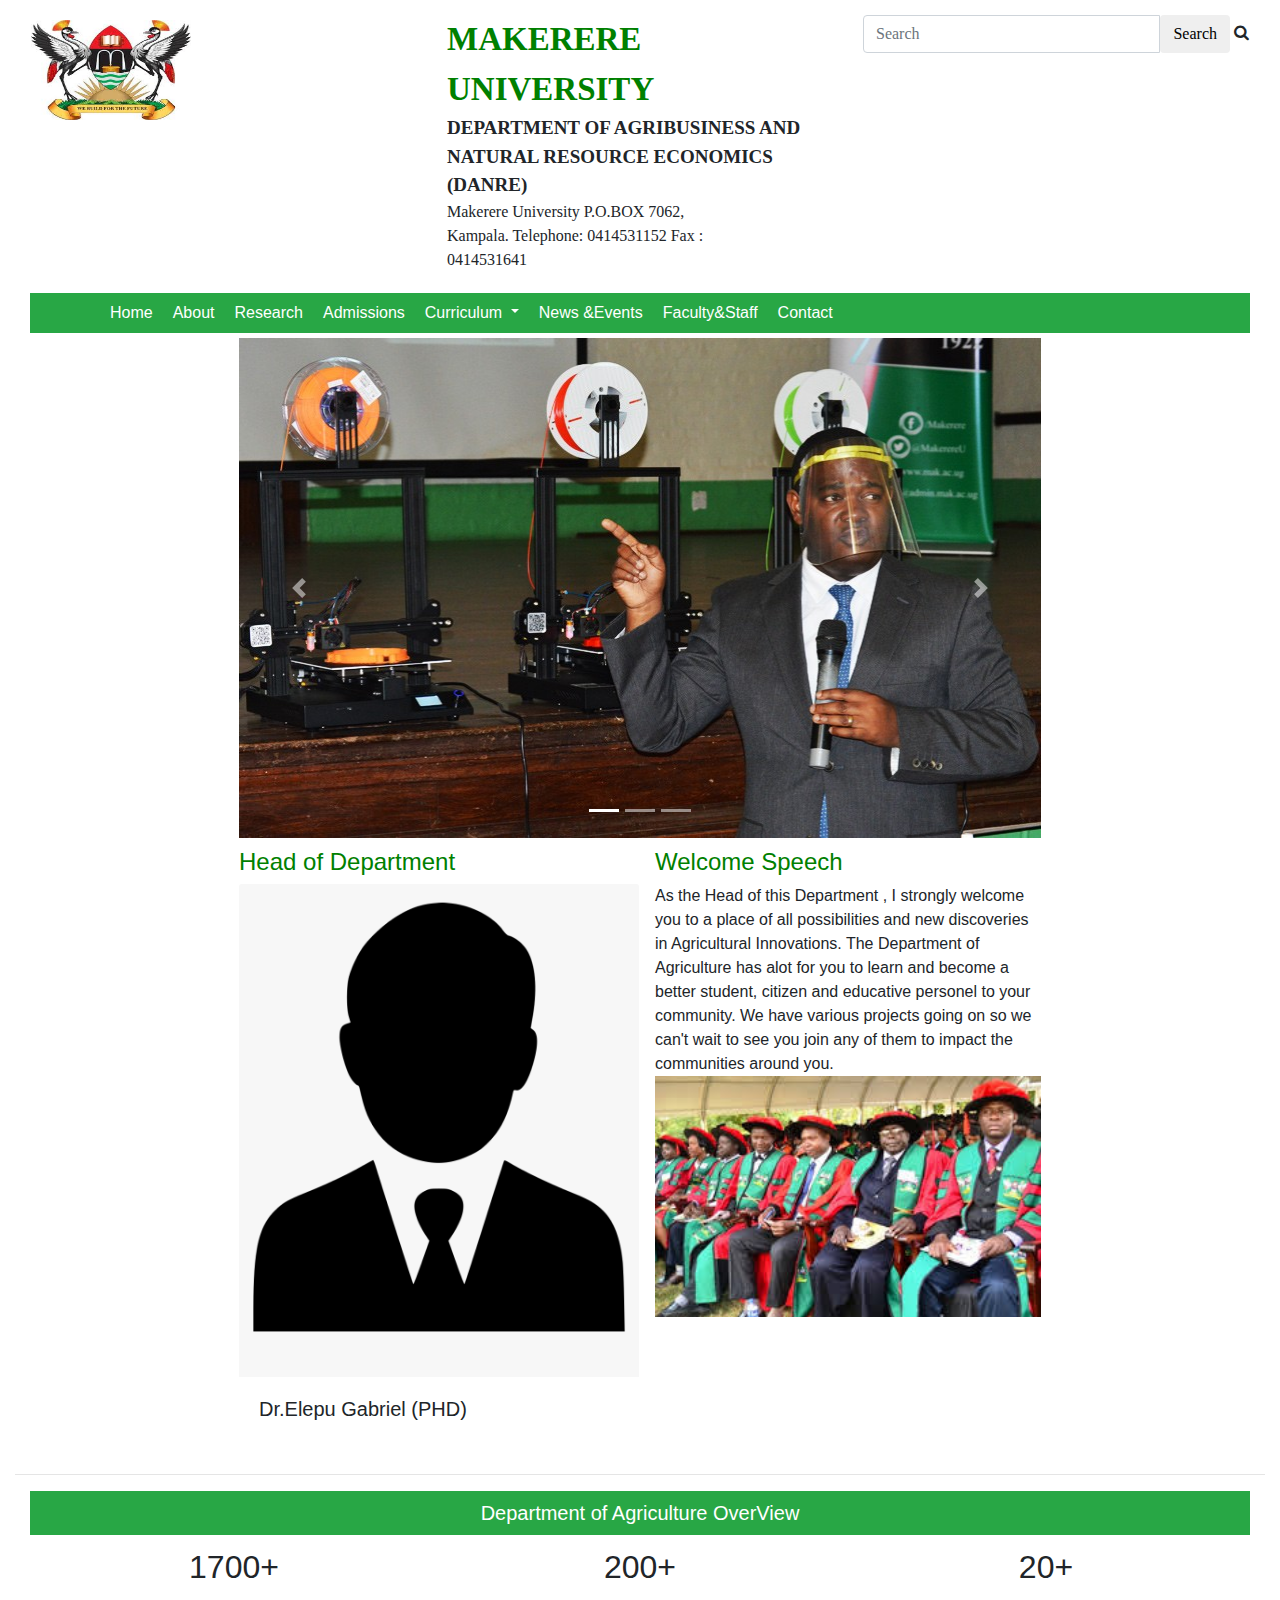
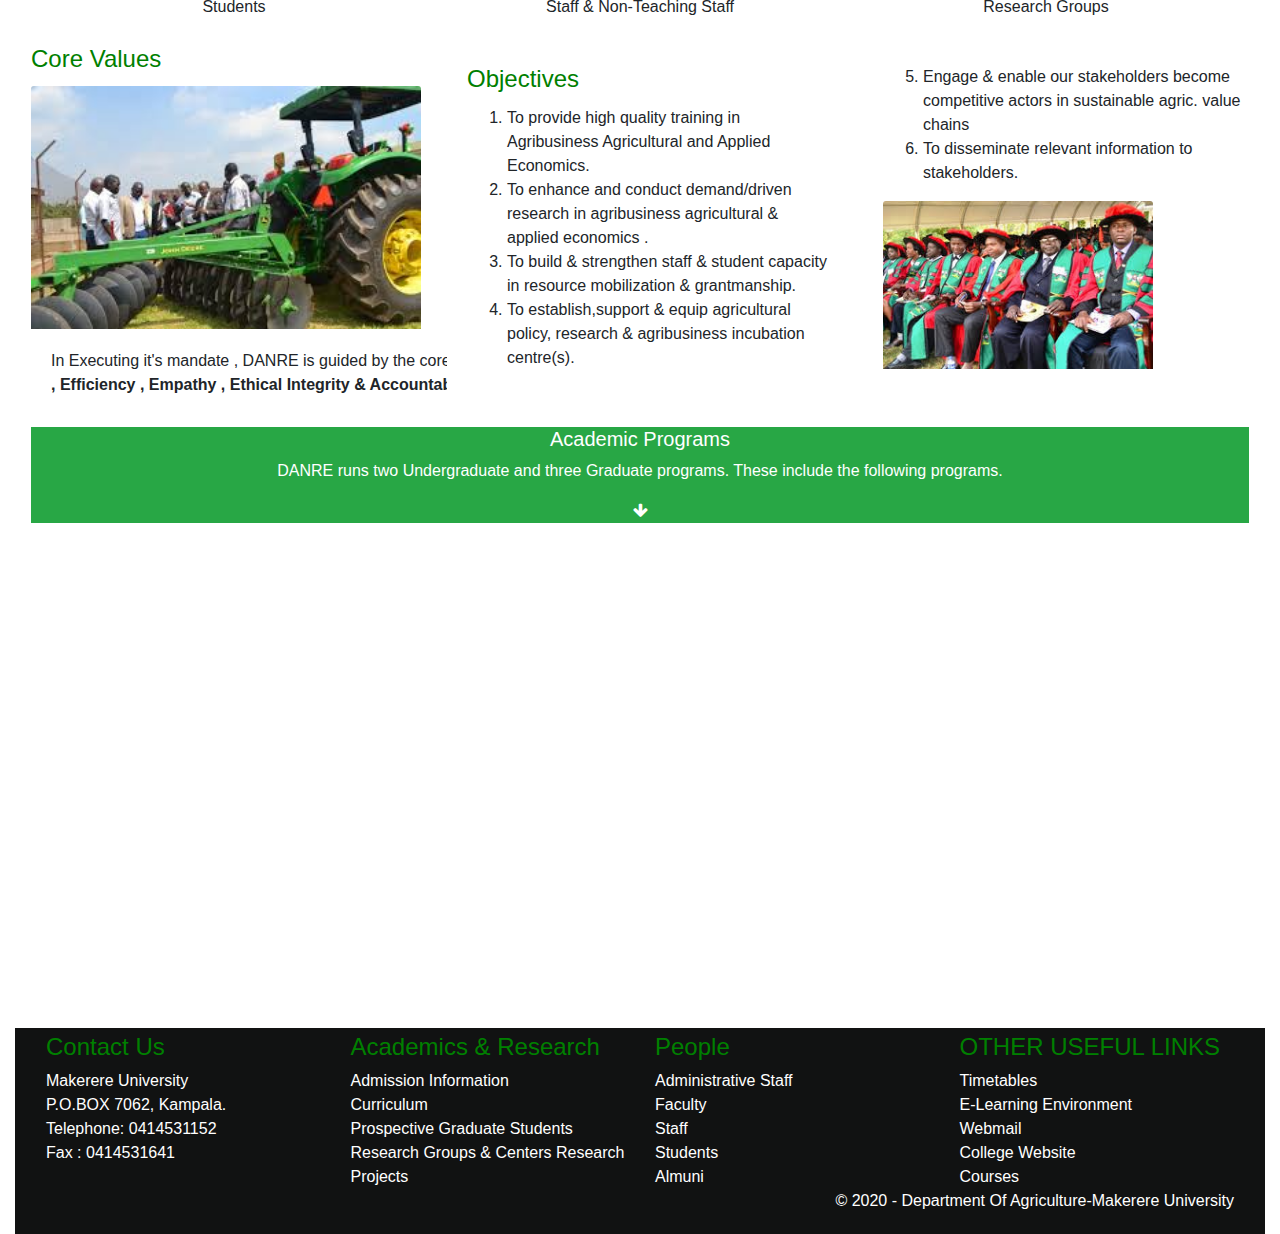
<file: index.html>
<!DOCTYPE html>
<html lang="en">
<head>
    <meta charset="UTF-8">
    <meta name="viewport" content="width=device-width, initial-scale=1.0">
    <meta http-equiv="X-UA-Compatible" content="ie=edge">
    <meta name="author" content="Kiganda Ivan">
    <link rel="icon" href="./images/mak4-logo.jpg" sizes="32x32">
    <link rel="stylesheet" href="./assets/css/bootstrap.css">
    <link rel="stylesheet" href="./assets/css/bootstrap.min.css">
    <link rel="stylesheet" type="text/css" href="./assets/style.css">
    <link rel="stylesheet" type="text/css" href="./assets/css/bootstrap-reboot.min.css">
    <link rel="stylesheet" type="text/css" href="./assets/css/bootstrap-reboot.css">
    <link rel="stylesheet" type="text/css" href="./assets/css/font-awesome.css">
    <link rel="stylesheet" type="text/css" href="./assets/css/font-awesome.min.css">
    <link rel="stylesheet" type="text/css" href="./assets/font-awesome/css/font-awesome.css">
    <title>Department Of Agribusiness and Natural Resource Economics(DANRE) | Makerere University</title>
    <style>
        body{
            /* background-image:url('./images/must3.jpg'); */
            /* background-size: cover; */
            /* background-repeat:no-repeat; */
            
        }
        ul.nav li a,ul.nav li a:hover{
            color:white;
            padding: 10px;
        }
        ul.dropdown-menu li a{
            color:black;
            /* color:rgba(10,240,70,1); */
         }
         header{font-family:lucida;}
         header a,header a:hover{color:black;}
        div.dropdown-menu a.dropdown-item{
            color:black;
        }
        ul.dropdown-menu a.dropdown-item:hover{
            color:black;
        }

.parallax {
  /* The image used */
  background-image: url("images/a.jpg");
  /* Set a specific height */
  height: 500px;

  /* Create the parallax scrolling effect */
  background-attachment: fixed;
  background-position: center;
  background-repeat: no-repeat;
  background-size: cover;
}

    </style>
</head>
<body>
            <header class="white-header" style="padding-top:10px;">

                <div class="container-fluid">
                    <div class="row" >
                        <div class="col-md-4 col-sm-12 col-xs-12">
                            <div class="navbar-brand">
                                <a href="index.html"><img  src="./images/mak4-logo.jpg" width="160px" height="100px" alt="MAKERERE LOGO" /></a>
                            </div>
                        </div>
                            <div class="col-md-4 col-sm-12 col-xs-12">
                                <span style="font-family:lucida console;font-size:33px;color:green;font-weight:bold;">MAKERERE UNIVERSITY </span><br>
                                <span style="font-family:lucida console;font-size:19px;font-weight:bold;">DEPARTMENT OF AGRIBUSINESS AND NATURAL RESOURCE ECONOMICS (DANRE)  </span>
                                                                <address style="text-align:left;width:70%">
                                <p>
                                    Makerere University
                                    P.O.BOX 7062, Kampala.
                                    Telephone: 0414531152  
                                    Fax : 0414531641</p></address>
                             
                            </div>
                            <div class="col-md-4 col-sm-12 col-xs-12">
                                <style type="text/css">
                                    input{
                                        border-color: green;
                                    }
                                </style>
                                    <form action="views/search-results.html" method="post">
                                <div class="input-group top-search-box-container">
                                    <input type="text" class="form-control top-search-box" name="search-term" id="search-term" placeholder="Search" required>
                                    <span class="input-group-btn">
                                        <input type ="submit" class="btn" value="Search"> <i class="fa fa-search" aria-hidden="true"></i>
                                    </span>
                                </div>

                            </form>

                            </div>

                        </div>

                    </div>
                </div>
            </header>
<div class="container-fluid">
<div class="col-lg-12 col-md-12">
<div class="navbar navbar-expand-md bg-success navbar-dark navbar-fixed-top">
<div class="navbar-header">
<button type="button" class="navbar-toggler" data-toggle="collapse" data-target=".navbar-collapse">
<span class="navbar-toggler-icon"></span>
</button>
</div>

<div class="container">
<div class="col-lg-12 col-md-12">

<div class="navbar-collapse collapse">
<ul class="nav navbar-nav">
<li class="active"><a href="index.html">Home</a></li>
<li class="">
<a href="./views/aboutus.html"> About</a>
</li>
</li>
<li>
<a href="./views/research.html">Research</a>
</li>
<li >
<a href="./views/aboutus.html#admissions">Admissions </a>
</li>
<li class="dropdown">
<a class="dropdown-toggle" data-toggle="dropdown" data-hover="dropdown" href="#">Curriculum <span class="caret"></span></a>
<ul class="dropdown-menu">
<li><a class="dropdown-item" href="./views/course1.html">BSc.Agriculture</a></li>
<li><a class="dropdown-item" href="./views/course2.html">Bachelor of Agribusiness Management</a></li>
<li><a class="dropdown-item" href="./views/course3.html">Masters in Agribusiness Management</a></li>
<li><a class="dropdown-item" href="./views/course4.html">MSc. Agricultural and Applied Economics</a></li>
<li><a class="dropdown-item" href="./views/course5.html">PhD Agricultural Economics</a></li>


</ul>
</li>
<li class="">
<a href="views/news.html">News &amp;Events</a>
</li>

<li><a href="./views/profile.html">Faculty&Staff </a></li>

<li><a href="./views/contactus.html">Contact</a></li>

</ul>
</div>


</div>

</div>



</div>
</div>
</div>

</div>
<div class="container-fluid">
    <div class="row">
        <div class="col-md-8 offset-2">
            <div id="pics" class="carousel slide" data-ride="carousel">
                <ul class="carousel-indicators">
                    <li data-target="#pics" data-slide-to="0" class="active"></li>
                    <li data-target="#pics" data-slide-to="1"></li>
                    <li data-target="#pics" data-slide-to="2"></li>
                </ul>
                <div class="carousel-inner">
                    <div class="carousel-item active">
                        <img src="./images/a.jpg" alt="image not found" width="100%" height="500">
                    </div>
                    <div class="carousel-item">
                        <img src="./images/head3.jpg" alt="image not found" width="100%" height="500">
                    </div>
                    <div class="carousel-item">
                        <img src="./images/c.jpg" alt="image not found" width="100%" height="500">
                    </div>
                </div>
                <a class="carousel-control-prev" href="#pics" data-slide="prev">
                    <span class="carousel-control-prev-icon"></span>
                </a>
                <a class="carousel-control-next" href="#pics" data-slide="next">
                    <span class="carousel-control-next-icon"></span>
                </a>
            </div>
        </div>

    </div>

   
        </section>
                    <div class="row">
                            <div class="col-md-4 offset-2">
                                <h4 class="card-text">Head of Department</h4> 
                                <div class="card" style="width:400px">
                                <img class="card-img-top" src="./images/head1.png" alt="Card image" style="width:100%">
                                    <div class="card-body">
                                        <h5 class="card-title">Dr.Elepu Gabriel (PHD)</h5>
                                        
                                    </div>
                                </div>
                            </div>
                            <div class="col-md-4 onset-2">
                                <h4>Welcome Speech</h4>
                                As the Head of this Department , I strongly welcome you to a place of all
                                possibilities and new discoveries in Agricultural Innovations.
                                The Department of Agriculture has alot for you to learn and become a better student, citizen and educative personel to your community.
                                We have various projects going on so we can't wait to see you join any of them to impact the communities around you.
                                <img src="./images/grad.jpg" width="100%">
                                 </div>
                        
                        </div>
                        <hr>

        <section class="col-lg-12 col-md-12 col-sm-12 col-xs-12 bg-red text-center">
            <div class="panel-body bg-success" style="color:white">
                <h5 style="padding:10px 12px;">
                    Department of Agriculture OverView
                </h5>
                
            </div>
            <div class="row  bg-green">

                <div class="col-lg-4 col-md-4 col-sm-4 col-xs-4">
                    <h2 class="zero-bottom-margin">1700+</h2>
                    <p class="zero-top-margin">Students</p>

                </div>

                <div class="col-lg-4 col-md-4 col-sm-4 col-xs-4">
                    <h2 class="zero-bottom-margin">200+</h2>
                    <p class="zero-top-margin">Staff &amp; Non-Teaching Staff</p>

                </div>

                <div class="col-lg-4 col-md-4 col-sm-4 col-xs-4">
                    <h2 class="zero-bottom-margin">20+</h2>
                    <p class="zero-top-margin">Research Groups </p>

                </div>
            </div>
            
        </section>
        <section>
        <div class="row">
                            <div class="col-md-4">
                                <div class="card" style="width:600px;">
                                <h4 class="card-title">Core Values</h4>
                                <img class="card-img-top" src="./images/pic7.jpg" alt="Card image" style="width:65%">
                                    <div class="card-body">
                                        
                                        <p class="card-text">In Executing it's mandate , DANRE is guided by the 
                                            core values of <strong>Excellence ,  Efficiency , Empathy , Ethical Integrity & 
                                            Accountability</strong>
                                        </p>
                                    </div>
                                </div>

                            </div>
                            <div class="col-md-4">
                                <div class="card" style="width:400px">
                                    <div class="card-body">
                                        <h4 class="card-title">Objectives</h4>
                                        <div class="card-text">
                                            <ol><li>To provide high quality training in Agribusiness Agricultural
                                                and Applied Economics.
                                            </li>
                                            <li>To enhance and conduct demand/driven research  in agribusiness agricultural &
                                                applied economics .
                                            </li>
                                            <li>To build & strengthen staff & student capacity in resource mobilization & grantmanship. </li>
                                            <li>To establish,support & equip agricultural policy, research & agribusiness incubation centre(s).</li>
                                            </ol>
                                        </div>
                                    </div>
                                </div>
                            </div>
                            <div class="col-md-4">
                                <div class="card" style="width:400px">
                                    <div class="card-body">
                                        <ol start=5>
                                            <li>Engage & enable our stakeholders become competitive actors in sustainable agric. value chains</li>
                                            <li>To disseminate relevant information to stakeholders.</li>
                                        
                                        </ol>
                                        <img class="card-img-top" src="./images/grad.jpg" alt="Card image" style="width:75%">
                                    </div>
                                </div>
                            </div>
                        </div>
        </section>


        <div class="row">
                <div class="col-md-12">
                    <div class="panel-body bg-success" style="color:white;text-align:center;">
                        <h5>
                            Academic Programs
                        </h5>
                        <p>DANRE runs two Undergraduate and three Graduate programs. These include the following 
                            programs.
                        </p>
                        <i class="fa fa-arrow-down"></i>
                    </div>
                </div>
            </div>
     <section class="text-center cs-One-2-One" style="color: white;"> 
            <div  class="parallax">
            <div class="row">

                <div class="margin-t-60 btn-group col-md-4 col-xs-12">
                    <div class="panel dark package ">
                        <h3 class="margin-t-30">
                            Undergraduate Program
                        </h3>
                        <div class="panel-body">

                            <p class="lead text-left"><i class="fa fa-check" aria-hidden="true"></i>
								 BSc in Agriculture 
							</p>
                            <p class="lead text-left"><i class="fa fa-check" aria-hidden="true"></i>
								 Bachelor of Agribusiness Management
							</p>
                            
                        </div>
                    </div>
                </div>

            
                <div class="margin-t-60 btn-group col-md-4 col-xs-12">
                    <div class="panel dark package ">
                        <h3 class="margin-t-30">
                           Masters Program
                        </h3>
                        <div class="panel-body">
                        <p class="lead text-left"><i class="fa fa-check" aria-hidden="true"></i>
								 Masters in Agribusiness Management
							</p>
                            <p class="lead text-left"><i class="fa fa-check" aria-hidden="true"></i>
								 Msc Agricultural and Applied Economics 
							</p>
                        </div>
                    </div>
                </div>


                <div class="margin-t-60 btn-group col-md-4 col-xs-12">
                    <div class="panel dark package ">
                        <h3 class="margin-t-30">
                            PhD Program
                        </h3>
                        <div class="panel-body">
                        <p class="lead text-left"><i class="fa fa-check" aria-hidden="true"></i>
								PhD Agricultural Economics
							</p>
                            
                        </div>
                    </div>
                </div>
            </div>

                
        </section>  
            <style>
                h4{color:green;}
                a,a:hover{color:white;}
            </style>
            <footer  style="background-color:hsla(200,3%,7%,1); color:white;">
            <div class="container-fluid">
                <div class="row">
                    <div class="col-md-3 col-xs-6 col-sm-4">
                        <h4>Contact Us</h4>
                        <address>
                        Makerere University <br>
                                    P.O.BOX 7062, Kampala. <br>
                                    Telephone: 0414531152 <br> 
                                    Fax : 0414531641
							      </address>
                            
                    </div>
                    <div class="col-md-3 col-xs-6 col-sm-4 white-text">
                        <h4>Academics &amp; Research</h4>
                        <a href="#">Admission Information</a><br>
                        <a href="#">Curriculum</a><br>
                        <a href="#"> Prospective Graduate Students</a>
                        <a href="#">Research Groups &amp; Centers </a>
                        <a href="#">Research Projects </a>
                    </div>
                    <div class="col-md-3 col-xs-6 col-sm-4 white-text">
                        <h4>People</h4>
                        <a href="#">Administrative Staff</a><br>
                        <a href="#">Faculty</a><br>
                         <a href="#">Staff</a><br>
						 <a href="#">Students</a><br>
                        <a href="#" target="_blank">Almuni</a>
                        
                       
                    </div>
                    <div class="col-md-3 col-xs-6 col-sm-4 white-text">
                        <h4>OTHER USEFUL LINKS</h4>
                        <a href="#" target="_blank">Timetables</a><br>
                        <a href="#" target="_blank">E-Learning Environment</a><br>
                        <a href="#" target="_blank">Webmail</a><br>
						<a href="https://caes.mak.ac.ug" target="_blank">College Website</a><br>
						 <a href="https://courses.mak.ac.ug/courses" target="_blank">Courses</a>
						
                    </div>
                    <div class="col-md-12 col-xs-12 col-sm-8 white-text text-right margin-t-30 margin-b-30">
                        <p>&copy; 2020 - Department Of Agriculture-Makerere University </p>
                    </div>
                </div>

            </div>
        </footer>
        <script src="./assets/js/jquery.min.js"></script>
        <script src="./assets/jquery/jquery-3.1.0.min.js"></script>
        <script src="./assets/js/modernizr.js"></script>
        <script src="./assets/js/bootstrap.min.js"></script>
        <script src="./assets/js/bootstrap.js"></script>


    </body>
</html>
</file>
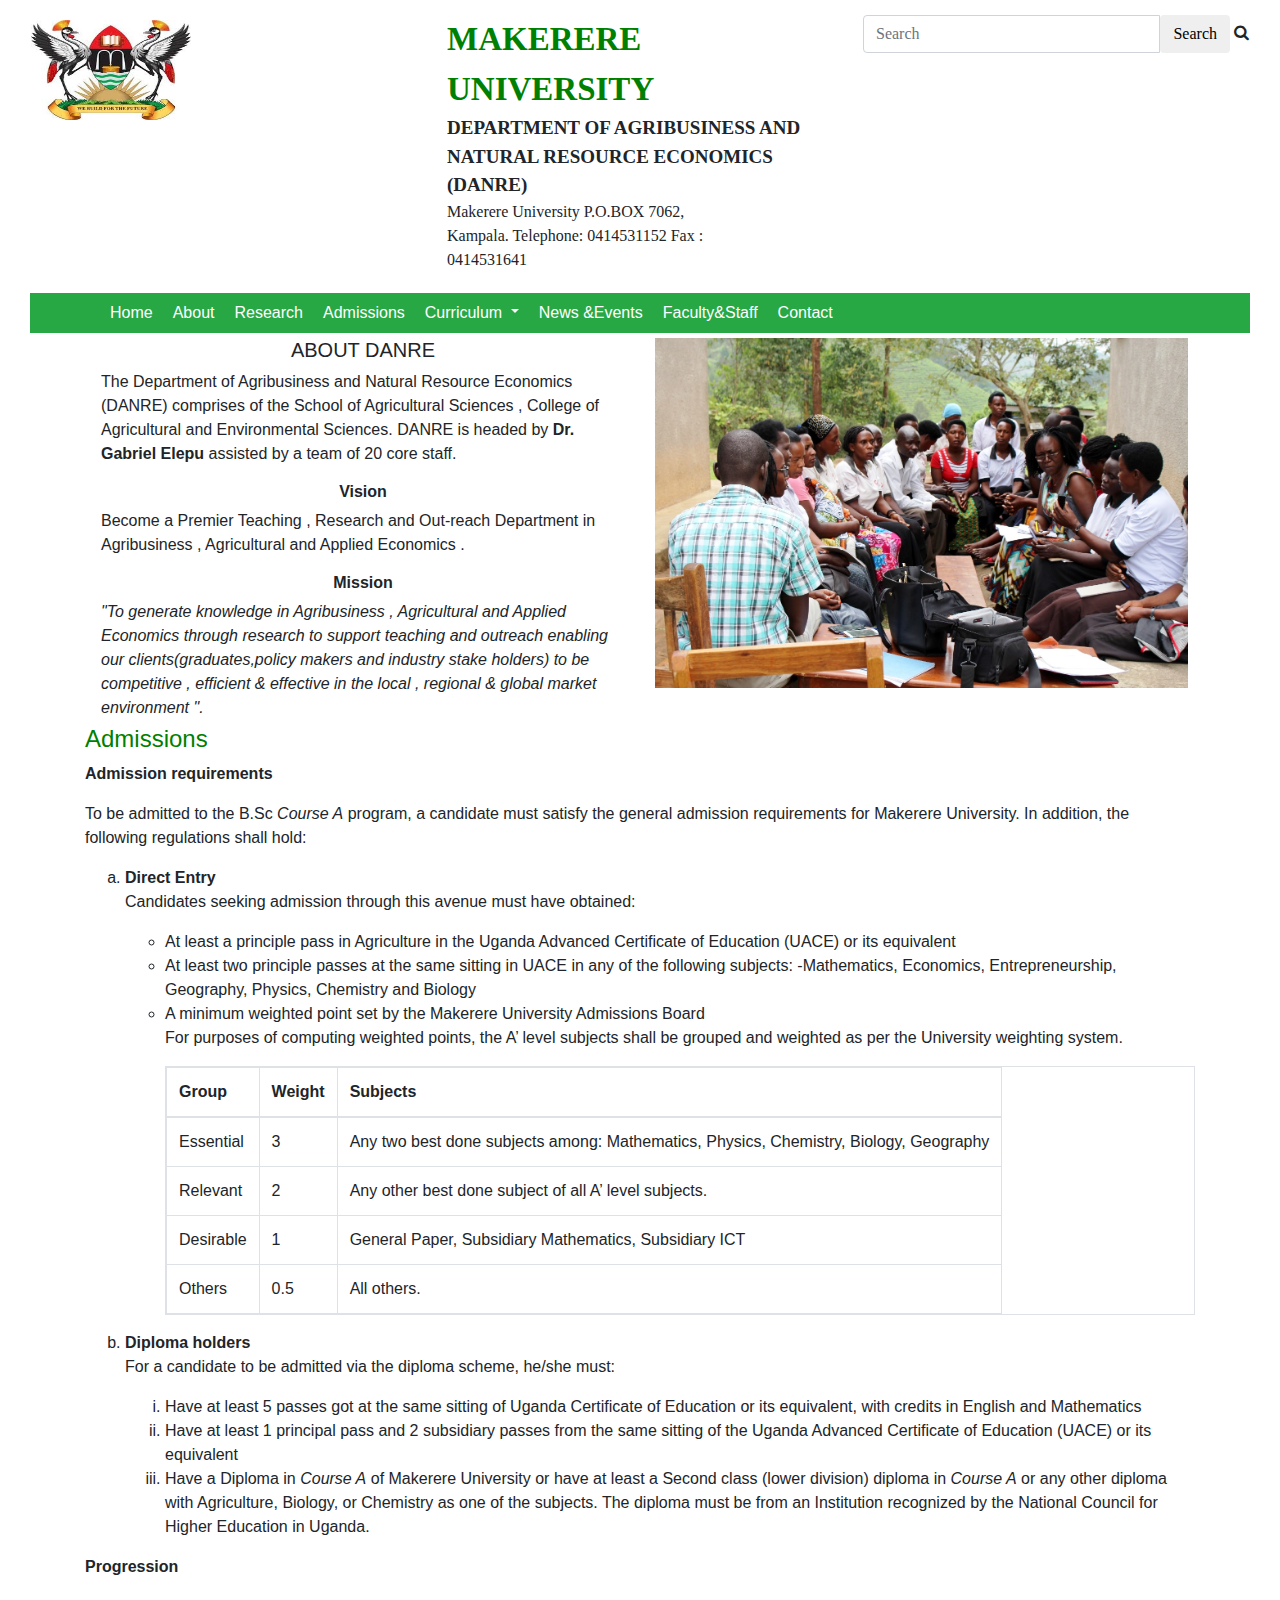
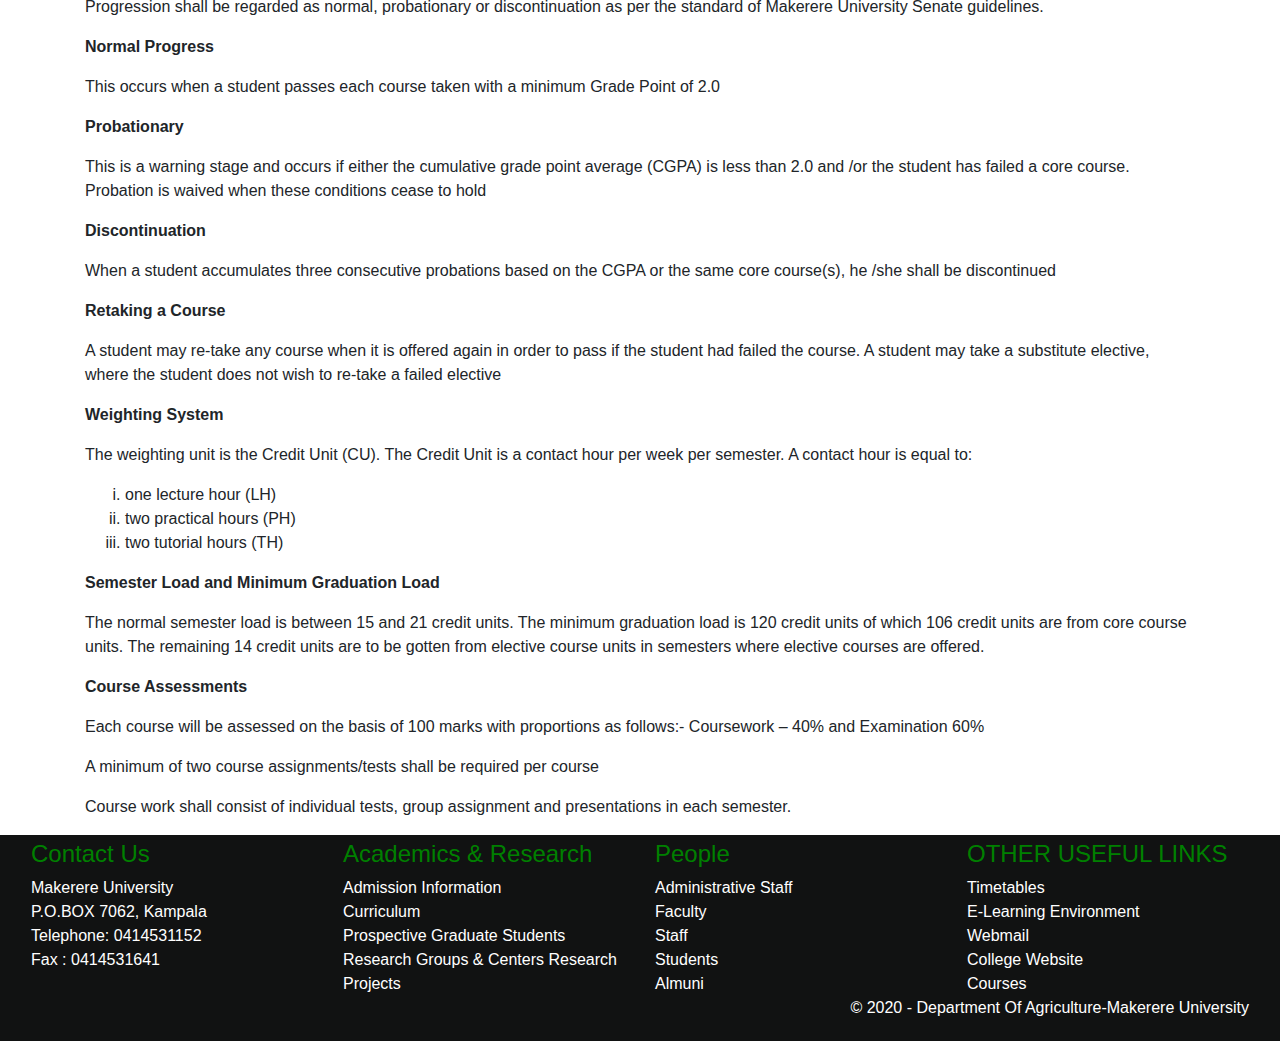
<file: views/aboutus.html>
<!DOCTYPE html>
    <html lang="en">
    <head>

    <meta charset="UTF-8">
    <meta name="viewport" content="width=device-width, initial-scale=1.0">
    <meta http-equiv="X-UA-Compatible" content="ie=edge">
    <meta name="author" content="Kiganda Ivan">
    <link rel="icon" href="../images/mak4-logo.jpg" sizes="32x32">
    <link rel="stylesheet" href="../assets/css/bootstrap.css">
    <link rel="stylesheet" href="../assets/css/bootstrap.min.css">
    <link rel="stylesheet" type="text/css" href="../assets/style.css">
    <link rel="stylesheet" type="text/css" href="../assets/css/bootstrap-reboot.min.css">
    <link rel="stylesheet" type="text/css" href="../assets/css/bootstrap-reboot.css">
    <link rel="stylesheet" type="text/css" href="../assets/css/font-awesome.css">
    <link rel="stylesheet" type="text/css" href="../assets/css/font-awesome.min.css">
    <link rel="stylesheet" type="text/css" href="../assets/font-awesome/css/font-awesome.css">
    <title>Department Of Agribusiness and Natural Resource Economics(DANRE) | Makerere University</title>
    <style>
        body{
            /* background-image:url('./images/must3.jpg'); */
            /* background-size: cover; */
            /* background-repeat:no-repeat; */
            
        }
        ul.nav li a,ul.nav li a:hover{
            color:white;
            padding: 10px;
        }
        ul.dropdown-menu li a{
            color:black;
            /* color:rgba(10,240,70,1); */
         }
         header{font-family:lucida;}
         header a,header a:hover{color:black;}
        div.dropdown-menu a.dropdown-item{
            color:black;
        }
        ul.dropdown-menu a.dropdown-item:hover{
            color:black;
        }
    </style>
</head>
<body>
            <header class="white-header" style="padding-top:10px;">

                <div class="container-fluid">
                    <div class="row" >
                        <div class="col-md-4 col-sm-12 col-xs-12">
                            <div class="navbar-brand">
                                <a href="#"><img  src="../images/mak4-logo.jpg" width="160px" height="100px" alt="MAKERERE LOGO" /></a>
                            </div>
                        </div>
                            <div class="col-md-4 col-sm-12 col-xs-12">
                                <span style="font-family:lucida console;font-size:33px;color:green;font-weight:bold;">MAKERERE UNIVERSITY </span><br>
                                <span style="font-family:lucida console;font-size:19px;font-weight:bold;">DEPARTMENT OF AGRIBUSINESS AND NATURAL RESOURCE ECONOMICS (DANRE)  </span>
                                                                <address style="text-align:left;width:70%">
                                <p>
                                    Makerere University
                                    P.O.BOX 7062, Kampala.
                                    Telephone: 0414531152  
                                    Fax : 0414531641</p></address>
                             
                            </div>
                            <div class="col-md-4 col-sm-12 col-xs-12">
                                <style type="text/css">
                                    input{
                                        border-color: green;
                                    }
                                </style>
                                    <form action="search-results.html" method="post">
                                <div class="input-group top-search-box-container">
                                    <input type="text" class="form-control top-search-box" name="search-term" id="search-term" placeholder="Search" required>
                                    <span class="input-group-btn">
                                        <input type ="submit" class="btn" value="Search"> <i class="fa fa-search" aria-hidden="true"></i>
                                    </span>
                                </div>

                            </form>

                            </div>

                </div>
            </header>
            
            
  

<div class="container-fluid">
<div class="col-lg-12 col-md-12">
<div class="navbar navbar-expand-md bg-success navbar-dark">
<div class="navbar-header">
<button type="button" class="navbar-toggler" data-toggle="collapse" data-target=".navbar-collapse">
<span class="navbar-toggler-icon"></span>
</button>
</div>

<div class="container">
<div class="col-lg-12 col-md-12">

<div class="navbar-collapse collapse">
<ul class="nav navbar-nav">
<li ><a href="../index.html">Home</a></li>
<li class="active">
<a href="aboutus.html"> About</a>
</li>
<li>
<a href="research.html">Research</span></a>
</li>
<li>
<a href="#admissions">Admissions</a>
</li>
<li class="dropdown">
<a class="dropdown-toggle" data-toggle="dropdown" data-hover="dropdown" href="#">Curriculum <span class="caret"></span></a>
<ul class="dropdown-menu">
<li><a class="dropdown-item" href="course1.html">BSc.Agriculture</a></li>
<li><a class="dropdown-item" href="course2.html">Bachelor of Agribusiness Management</a></li>
<li><a class="dropdown-item" href="course3.html">Masters in Agribusiness Management</a></li>
<li><a class="dropdown-item" href="course4.html">MSc. Agricultural and Applied Economics</a></li>
<li><a class="dropdown-item" href="course5.html">PhD Agricultural Economics</a></li>


</ul>
</li>
<li><a href="news.html">News &amp;Events</a></li>

<li><a href="profile.html">Faculty&Staff</a></li>

<li><a href="contactus.html">Contact</a></li>

</ul>
</div>


</div>

</div>



</div>
</div>
</div>

</div>

</ul>
</div>


</div>

</div>



</div>
</div>

</div>  
<div class="container">
    <div class="row">
                <div class="col-md-6">
        <h5 style="text-align:center;">
                ABOUT DANRE
            </h5>
                
            <p>
                The Department of Agribusiness and Natural Resource Economics (DANRE) comprises of 
                the School of Agricultural Sciences , College of Agricultural and Environmental Sciences.
                DANRE is headed by <strong>Dr. Gabriel Elepu </strong> assisted by a team of 20 core staff.
            </p>
            <p>
            
            </p>
            <h6 style="text-align:center; font-weight:bolder;">Vision </h6>
            <p>
                Become a Premier Teaching , Research and Out-reach Department in Agribusiness ,
                Agricultural and Applied Economics .
            </p>
            <h6 style="text-align:center;font-weight:bolder;">Mission</h6>
            <em>
                "To generate knowledge in Agribusiness , Agricultural and Applied Economics through
                research to support teaching and outreach enabling our clients(graduates,policy makers and 
                industry stake holders) to be competitive , efficient & effective in the local , regional
                & global market environment ".
            </em>
        </div>
        <div class="col-md-6">
            <img src="../images/get2.jpg" width="" height="350px">
        </div>
    </div>
                        <!-- admissions -->
                        <div class="panel-body" id="admissions">
                                <h4>Admissions</h4>
                                                            <p> <strong>Admission requirements</strong></p>

                                                            <p>
                                                                To be admitted to the B.Sc <em>Course A</em> program, a candidate must satisfy the general admission requirements for Makerere
                                                                University. In addition, the following regulations shall hold:
                                                            </p>

                                                            <ol class="curriculum-ol-list" type="a">
                                                                <li>
                                                                    <strong>Direct Entry</strong>
                                                                    <p>Candidates seeking admission through this avenue must have obtained:</p>

                                                                    <ul>
                                                                        <li>At least a principle pass in Agriculture in the Uganda Advanced Certificate of Education (UACE) or its equivalent</li>
                                                                        <li>
                                                                            At least two principle passes at the same sitting in UACE in any of the following subjects: -Mathematics, Economics, Entrepreneurship,
                                                                            Geography, Physics, Chemistry and Biology
                                                                        </li>
                                                                        <li>
                                                                            A minimum weighted point set by the Makerere University Admissions Board
                                                                            <p>
                                                                                For purposes of computing weighted points, the A’ level subjects shall be grouped and weighted as per the University weighting
                                                                                system.
                                                                            </p>
                                                                            <table class="table table-bordered table-responsive">
                                                                                <thead>
                                                                                    <tr>
                                                                                        <th>Group</th>
                                                                                        <th>Weight</th>
                                                                                        <th>Subjects</th>
                                                                                    </tr>
                                                                                </thead>
                                                                                <tbody>
                                                                                    <tr>
                                                                                        <td>Essential </td>
                                                                                        <td> 3 </td>
                                                                                        <td>
                                                                                            Any two best done subjects among:
                                                                                            Mathematics, Physics, Chemistry, Biology, Geography
                                                                                        </td>
                                                                                    </tr>
                                                                                    <tr>
                                                                                        <td>Relevant</td>
                                                                                        <td>  2 </td>
                                                                                        <td>
                                                                                            Any other best done subject of all A’ level subjects.
                                                                                        </td>
                                                                                    </tr>
                                                                                    <tr>
                                                                                        <td> Desirable</td>
                                                                                        <td>1 </td>
                                                                                        <td>
                                                                                            General Paper, Subsidiary Mathematics, Subsidiary ICT

                                                                                        </td>
                                                                                    </tr>

                                                                                    <tr>
                                                                                        <td> Others</td>
                                                                                        <td> 0.5 </td>
                                                                                        <td>
                                                                                            All others.
                                                                                        </td>
                                                                                    </tr>





                                                                                </tbody>
                                                                            </table>
                                                                        </li>

                                                                    </ul>
                                                                </li>
                                                                <li>
                                                                    <strong>Diploma holders</strong>

                                                                    <p>For a candidate to be admitted via the diploma scheme, he/she must:</p>

                                                                    <ol type="i" class="curriculum-ol-list">
                                                                        <li>
                                                                            Have at least 5 passes got at the same sitting of Uganda Certificate of Education or its equivalent, with credits in English and
                                                                            Mathematics

                                                                        </li>
                                                                        <li>
                                                                            Have at least 1 principal pass and 2 subsidiary passes from the same sitting of the Uganda Advanced Certificate of
                                                                            Education (UACE) or its equivalent
                                                                        </li>
                                                                        <li>
                                                                            Have a Diploma in <em>Course A</em> of Makerere University or have at least a Second class
                                                                            (lower division) diploma in <em>Course A</em> or any other diploma with
                                                                            Agriculture, Biology, or Chemistry as one of the subjects. The diploma must be from an
                                                                            Institution recognized by the National Council for Higher Education in Uganda.
                                                                        </li>
                                                                    </ol>
                                                                </li>

                                                            </ol>


                                                            <p> <strong>Progression</strong></p>

                                                            <p>
                                                                Progression shall be regarded as normal, probationary or discontinuation as per the standard of Makerere University Senate
                                                                guidelines.
                                                            </p>

                                                            <div class="panel-body">
                                                                <p> <strong>Normal Progress</strong></p>
                                                                <p>
                                                                    This occurs when a student passes each course taken with a minimum Grade Point of 2.0
                                                                </p>
                                                                <p> <strong>Probationary</strong></p>
                                                                <p>
                                                                    This is a warning stage and occurs if either the cumulative grade point average (CGPA) is less than 2.0 and /or the student has
                                                                    failed a core course. Probation is waived when these conditions cease to hold
                                                                </p>
                                                                <p> <strong>Discontinuation</strong></p>
                                                                <p>
                                                                    When a student accumulates three consecutive probations based on the CGPA or the same core course(s), he /she shall be
                                                                    discontinued
                                                                </p>

                                                                <p> <strong>Retaking a Course</strong></p>
                                                                <p>
                                                                    A student may re-take any course when it is offered again in order to pass if the student had failed the course. A student may take a
                                                                    substitute elective, where the student does not wish to re-take a failed elective
                                                                </p>

                                                            </div>


                                                            <p> <strong>Weighting System</strong></p>
                                                            <p>
                                                                The weighting unit is the Credit Unit (CU). The Credit Unit is a contact hour per week per semester.
                                                                A contact hour is equal to:
                                                                <ol type="i" class="curriculum-ol-list">
                                                                    <li>
                                                                        one lecture hour (LH)
                                                                    </li>
                                                                    <li>
                                                                        two practical hours (PH)
                                                                    </li>
                                                                    <li>
                                                                        two tutorial hours (TH)
                                                                    </li>
                                                                </ol>
                                                            </p>

                                                            <p> <strong>Semester Load and Minimum Graduation Load</strong></p>

                                                            <p>
                                                                The normal semester load is between 15 and 21 credit units. The minimum graduation load is 120 credit units of which 106 credit
                                                                units are from core course units. The remaining 14 credit units are to be gotten from elective course units in semesters where
                                                                elective courses are offered.
                                                            </p>

                                                            <p> <strong>Course Assessments</strong></p>

                                                            <p>
                                                                Each course will be assessed on the basis of 100 marks with proportions as follows:- Coursework – 40% and Examination 60%
                                                            </p>
                                                            <p>
                                                                A minimum of two course assignments/tests shall be required per course
                                                            </p>

                                                            <p>
                                                                Course work shall consist of individual tests, group assignment and presentations in each semester.
                                                            </p>

                                                        </div>
                                                    </div>
                                                </div>


                        <style>
                h4{color:green;}
                a,a:hover{color:white;}
            </style>
            <footer  style="background-color:hsla(200,3%,7%,1); color:white;">
            <div class="container-fluid">
                <div class="row">
                    <div class="col-md-3 col-xs-6 col-sm-4">
                        <h4>Contact Us</h4>
                        <address>
                        Makerere University <br>
                                    P.O.BOX 7062, Kampala <br>
                                    Telephone: 0414531152  <br>
                                    Fax : 0414531641
							      </address>
                            
                    </div>
                    <div class="col-md-3 col-xs-6 col-sm-4 white-text">
                        <h4>Academics &amp; Research</h4>
                        <a href="#">Admission Information</a><br>
                        <a href="#">Curriculum</a><br>
                        <a href="#"> Prospective Graduate Students</a>
                        <a href="#">Research Groups &amp; Centers </a>
                        <a href="#">Research Projects </a>
                    </div>
                    <div class="col-md-3 col-xs-6 col-sm-4 white-text">
                        <h4>People</h4>
                        <a href="#">Administrative Staff</a><br>
                        <a href="#">Faculty</a><br>
                         <a href="#">Staff</a><br>
						 <a href="#">Students</a><br>
                        <a href="#" target="_blank">Almuni</a>
                        
                       
                    </div>
                    <div class="col-md-3 col-xs-6 col-sm-4 white-text">
                        <h4>OTHER USEFUL LINKS</h4>
                        <a href="#" target="_blank">Timetables</a><br>
                        <a href="#" target="_blank">E-Learning Environment</a><br>
                        <a href="#" target="_blank">Webmail</a><br>
						<a href="https://caes.mak.ac.ug" target="_blank">College Website</a><br>
						 <a href="https://courses.mak.ac.ug/courses" target="_blank">Courses</a>
						
                    </div>
                    <div class="col-md-12 col-xs-12 col-sm-8 white-text text-right margin-t-30 margin-b-30">
                        <p>&copy; 2020 - Department Of Agriculture-Makerere University </p>
                    </div>
                </div>

            </div>
        </footer>
        <script src="../assets/js/jquery.min.js"></script>
        <script src="../assets/jquery/jquery-3.1.0.min.js"></script>
        <script src="../assets/js/modernizr.js"></script>
        <script src="../assets/js/bootstrap.min.js"></script>
        <script src="../assets/js/bootstrap.js"></script>


    </body>
    </html>
</file>
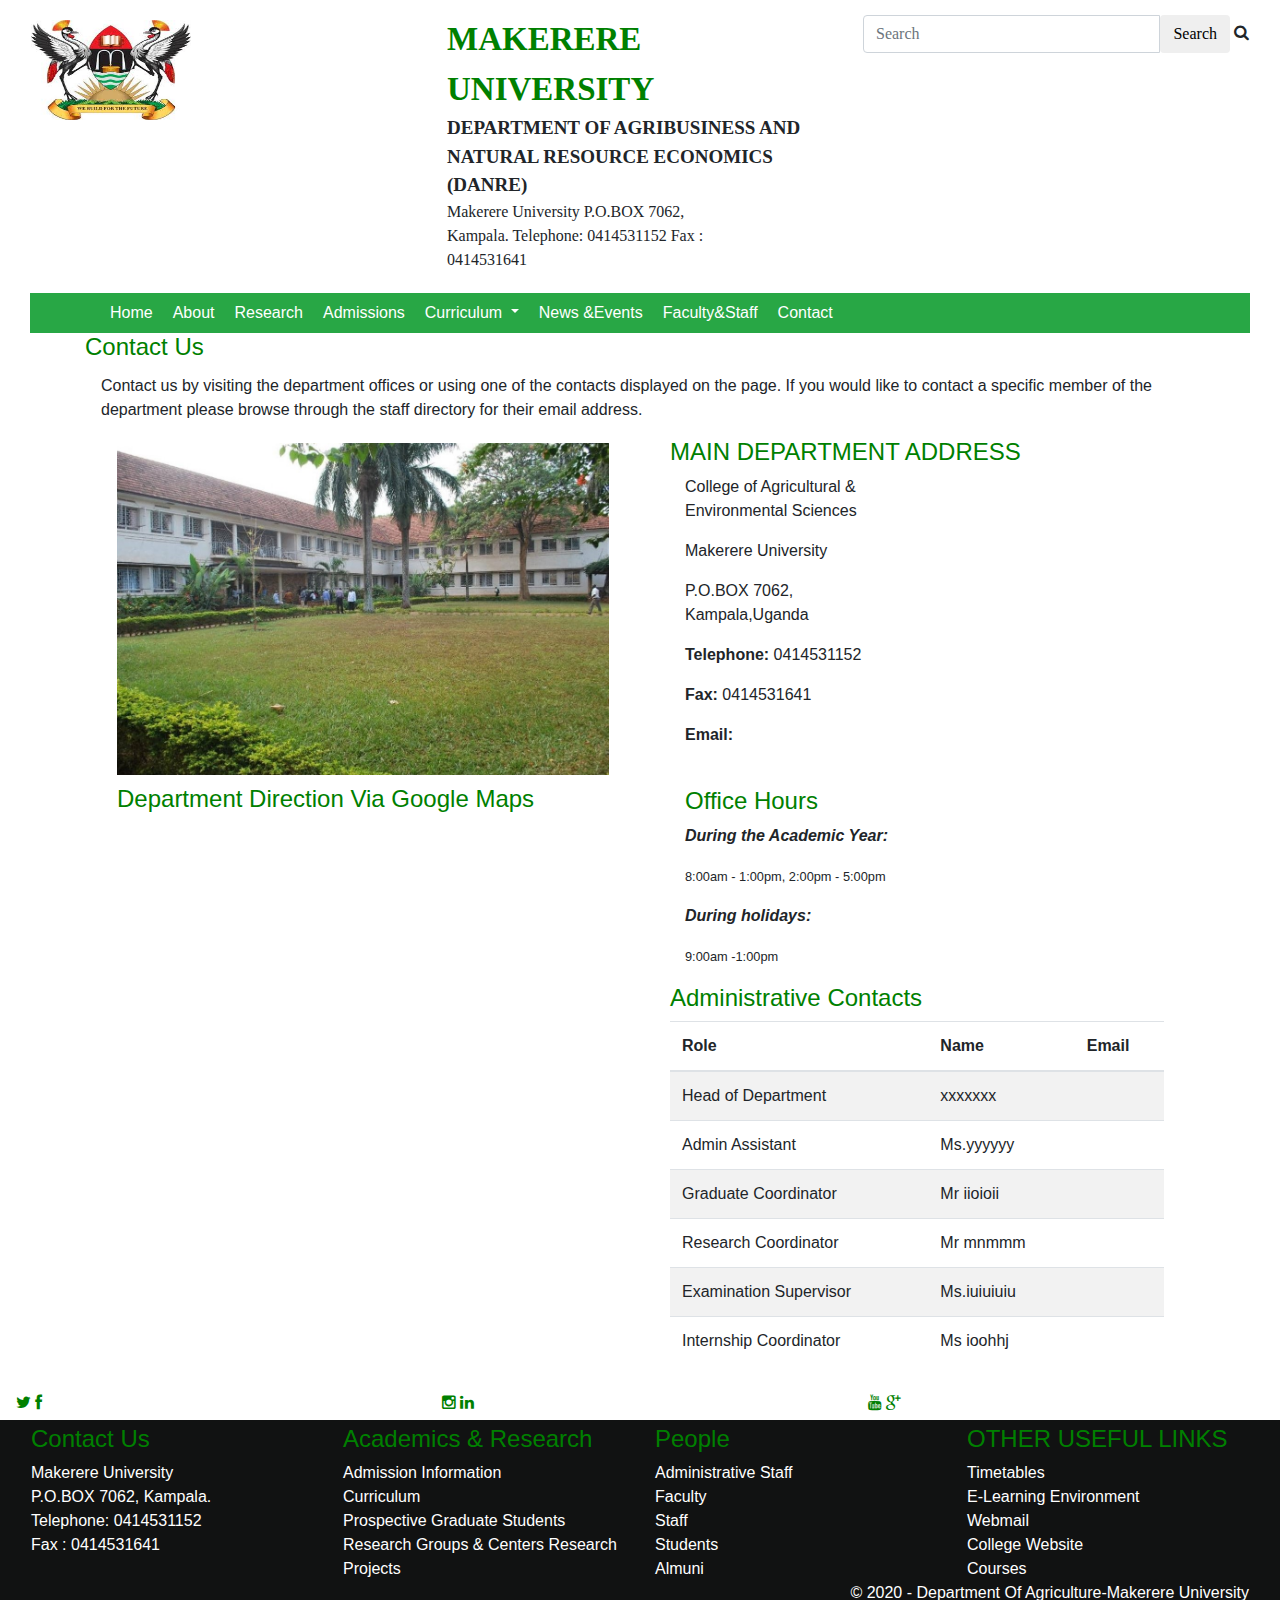
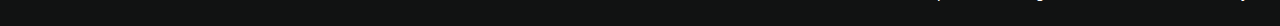
<file: views/contactus.html>
<!DOCTYPE html>
    <html lang="en">
    <head>

    <meta charset="UTF-8">
    <meta name="viewport" content="width=device-width, initial-scale=1.0">
    <meta http-equiv="X-UA-Compatible" content="ie=edge">
    <meta name="author" content="Kiganda Ivan">
    <link rel="icon" href="../images/mak4-logo.jpg" sizes="32x32">
    <link rel="stylesheet" href="../assets/css/bootstrap.css">
    <link rel="stylesheet" href="../assets/css/bootstrap.min.css">
    <link rel="stylesheet" type="text/css" href="../assets/style.css">
    <link rel="stylesheet" type="text/css" href="../assets/css/bootstrap-reboot.min.css">
    <link rel="stylesheet" type="text/css" href="../assets/css/bootstrap-reboot.css">
    <link rel="stylesheet" type="text/css" href="../assets/css/font-awesome.css">
    <link rel="stylesheet" type="text/css" href="../assets/css/font-awesome.min.css">
    <link rel="stylesheet" type="text/css" href="../assets/font-awesome/css/font-awesome.css">
    <title>Department Of Agribusiness and Natural Resource Economics(DANRE) | Makerere University</title>
    <style>
        body{
            /* background-image:url('./images/must3.jpg'); */
            /* background-size: cover; */
            /* background-repeat:no-repeat; */
            
        }
        ul.nav li a,ul.nav li a:hover{
            color:white;
            padding: 10px;
        }
        ul.dropdown-menu li a{
            color:black;
            /* color:rgba(10,240,70,1); */
         }
         header{font-family:lucida;}
         header a,header a:hover{color:black;}
        div.dropdown-menu a.dropdown-item{
            color:black;
        }
        ul.dropdown-menu a.dropdown-item:hover{
            color:black;
        }
    </style>
</head>
<body>
            <header class="white-header" style="padding-top:10px;">

                <div class="container-fluid">
                    <div class="row" >
                        <div class="col-md-4 col-sm-12 col-xs-12">
                            <div class="navbar-brand">
                                <a href="#"><img  src="../images/mak4-logo.jpg" width="160px" height="100px" alt="MAKERERE LOGO" /></a>
                            </div>
                        </div>
                            <div class="col-md-4 col-sm-12 col-xs-12">
                                <span style="font-family:lucida console;font-size:33px;color:green;font-weight:bold;">MAKERERE UNIVERSITY </span><br>
                                <span style="font-family:lucida console;font-size:19px;font-weight:bold;">DEPARTMENT OF AGRIBUSINESS AND NATURAL RESOURCE ECONOMICS (DANRE)  </span>
                                                                <address style="text-align:left;width:70%">
                                <p>
                                    Makerere University
                                    P.O.BOX 7062, Kampala.
                                    Telephone: 0414531152  
                                    Fax : 0414531641</p></address>
                             
                            </div>
                            <div class="col-md-4 col-sm-12 col-xs-12">
                                <style type="text/css">
                                    input{
                                        border-color: green;
                                    }
                                </style>
                                    <form action="search-results.html" method="post">
                                <div class="input-group top-search-box-container">
                                    <input type="text" class="form-control top-search-box" name="search-term" id="search-term" placeholder="Search" required>
                                    <span class="input-group-btn">
                                        <input type ="submit" class="btn" value="Search"> <i class="fa fa-search" aria-hidden="true"></i>
                                    </span>
                                </div>

                            </form>

                            </div>

                </div>
            </header>




            <div class="container-fluid">
<div class="col-lg-12 col-md-12">
<div class="navbar navbar-expand-md bg-success navbar-dark">
<div class="navbar-header">
<button type="button" class="navbar-toggler" data-toggle="collapse" data-target=".navbar-collapse">
<span class="navbar-toggler-icon"></span>
</button>
</div>

<div class="container">
<div class="col-lg-12 col-md-12">

<div class="navbar-collapse collapse">
<ul class="nav navbar-nav">
<li ><a href="../index.html">Home</a></li>
<li>
<a href="aboutus.html"> About</a>
</li>
<li>
<a href="research.html">Research</span></a>
</li>
<li>
<a href="aboutus.html#admissions">Admissions</a>
</li>
<li class="dropdown">
<a class="dropdown-toggle" data-toggle="dropdown" data-hover="dropdown" href="#">Curriculum <span class="caret"></span></a>
<ul class="dropdown-menu">
<li><a class="dropdown-item" href="course1.html">BSc.Agriculture</a></li>
<li><a class="dropdown-item" href="course2.html">Bachelor of Agribusiness Management</a></li>
<li><a class="dropdown-item" href="course3.html">Masters in Agribusiness Management</a></li>
<li><a class="dropdown-item" href="course4.html">MSc. Agricultural and Applied Economics</a></li>
<li><a class="dropdown-item" href="course5.html">PhD Agricultural Economics</a></li>


</ul>
</li>
<li><a href="news.html">News &amp;Events</a></li>

<li><a href="profile.html">Faculty&Staff</a></li>

<li  class="active"><a href="contactus.html">Contact</a></li>

</ul>
</div>


</div>

</div>



</div>
</div>
</div>

</div>

</ul>
</div>


</div>

</div>



</div>
</div>

</div>

</div>
<div class="container margin-t-90 padding-b-30">
                    <h4 class="font-light">
                        Contact Us
                    </h4>
            <div class="row">
                <section class="col-md-12 col-sm-12 col-xs-12">
                    <div class="panel-body">

                        <p>Contact us by visiting the department offices or using one of the
                         contacts displayed on the page. If you would like to contact a
                          specific member of the department please browse through the
                          staff directory for their email address.</p>
                    </div>
                </section>

                <div class="col-md-6 col-sm-12 col-xs-12">
                    <div class="row">
                        <div class="col-md-12">
                            <img class="img-responsive" width="100%" src="../images/build1.jpg" alt="department-building" />
                        </div>
                    </div>
                    <div class="row margin-t-30">
                        <div class="col-md-12 col-sm-12 col-xs-12">
                            <h4>
                                Department Direction Via Google Maps
                            </h4>
                            <div id="mapx">
                                <iframe id="map" width="100%" style="height:500px;" frameborder="0" style="border:0"
                                        src="https://www.google.com/maps/embed/v1/place?q=place_id:ChIJVVWVJmy7fRcRJ3Ir1QOZMNM&key=AIzaSyAzTltFTdG5U9Xry4slSu-m2Et_B2CMMiw" allowfullscreen></iframe>
                            </div>
                        </div>
                    </div>
                </div>
                <div class="col-lg-6 col-md-6 col-sm-12 col-xs-12">
                    <div class="col-md-12">
                        <h4 class="text-uppercase">Main Department Address</h4>
                        <div class="col-lg-6 col-md-6  col-sm-6 col-xs-6">
                            <p>College of Agricultural &amp; Environmental Sciences</p>
                            <p>Makerere University </p>
                            <p>P.O.BOX 7062, Kampala,Uganda</p>
                            <p><strong>Telephone:</strong> 0414531152 </p>
                            <p> <strong>Fax:</strong> 0414531641</p>
                            <p><strong>Email:</strong>   <script type="text/javascript">
                    MyEmail=('kigandaivan32@'+'gmail.com')
                    document.write('<a href="mailto:"'+ MyEmail + '">'+MyEmail + '</a>')
                </script>
             </div>
                        <div class="col-lg-6 col-md-6  col-sm-6 col-xs-6">
                            <h4> Office Hours </h4>
                            <p class="text-italics"><strong><em>During the Academic Year:</em></strong> </p>
                            <p><small>8:00am - 1:00pm, 2:00pm - 5:00pm</small></p>
                            <p><strong><em>During holidays:</em> </strong></p>
                            <p><small>9:00am -1:00pm</small></p>
                        </div>

                    </div>

                    <div class="col-md-12">
                        <h4>
                            Administrative Contacts
                        </h4>

                        <table class="table table-striped">
                            <thead>
                                <tr>
                                    <th>Role</th>
                                    <th>Name</th>
                                    <th>Email</th>
                                </tr>
                            </thead>
                            <tbody>
                                <tr>
                                    <td>Head of Department</td>
                                    <td>xxxxxxx</td>
                                    <td>
										</td>
                                </tr>
                                <tr>
                                    <td>Admin Assistant</td>
                                    <td>Ms.yyyyyy</td>
                                    <td>

                                    </td>
                                </tr>


                                <tr>
                                    <td>Graduate Coordinator</td>
                                    <td>Mr iioioii</td>
                                    <td></td>
                                </tr>
                                <tr>
                                    <td>Research Coordinator</td>
                                    <td>Mr mnmmm</td>
                                    <td></td>
                                </tr>
                                <tr>
                                    <td>Examination Supervisor</td>
                                    <td>Ms.iuiuiuiu </td>
                                    <td>
                                    </td>
                                </tr>

                                <tr>
                                    <td> Internship Coordinator</td>
                                    <td>Ms ioohhj</td>
                                    <td></td>
                                </tr>



                            </tbody>
                        </table>

                    </div>

                </div>


            </div>
         </div>
         <style>
          a i{
              color:green;
              /* font-size:100px; */
            }
                h4{color:green;}
                a,a:hover{color:white;}
            </style>

            <div class="row">
                <div class="col-md-4">
                            <a href="#" target="_blank"><i class="fa fa-twitter"></i></a>
                            <a href="#" target="_blank"><i class="fa fa-facebook"></i></a>
                </div>
                <div class="col-md-4">
                            <a href="#" target="_blank"><i class="fa fa-instagram"></i></a>
                            <a href="#" target="_blank"><i class="fa fa-linkedin"></i></a>
                </div>
                <div class="col-md-4">
                            <a href="#" target="_blank"><i class="fa fa-youtube"></i></a>
                            <a href="" target="_blank"><i class="fa fa-google-plus"></i></a>
                </div>
            </div>



            <footer  style="background-color:hsla(200,3%,7%,1); color:white;">
            <div class="container-fluid">
                <div class="row">
                    <div class="col-md-3 col-xs-6 col-sm-4">
                        <h4>Contact Us</h4>
                        <address>
                        Makerere University <br>
                                    P.O.BOX 7062, Kampala. <br>
                                    Telephone: 0414531152  <br>
                                    Fax : 0414531641
							      </address>

                    </div>
                    <div class="col-md-3 col-xs-6 col-sm-4 white-text">
                        <h4>Academics &amp; Research</h4>
                        <a href="#">Admission Information</a><br>
                        <a href="#">Curriculum</a><br>
                        <a href="#"> Prospective Graduate Students</a>
                        <a href="#">Research Groups &amp; Centers </a>
                        <a href="#">Research Projects </a>
                    </div>
                    <div class="col-md-3 col-xs-6 col-sm-4 white-text">
                        <h4>People</h4>
                        <a href="#">Administrative Staff</a><br>
                        <a href="#">Faculty</a><br>
                         <a href="#">Staff</a><br>
						 <a href="#">Students</a><br>
                        <a href="#" target="_blank">Almuni</a>


                    </div>
                    <div class="col-md-3 col-xs-6 col-sm-4 white-text">
                        <h4>OTHER USEFUL LINKS</h4>
                        <a href="#" target="_blank">Timetables</a><br>
                        <a href="#" target="_blank">E-Learning Environment</a><br>
                        <a href="#" target="_blank">Webmail</a><br>
						<a href="https://caes.mak.ac.ug" target="_blank">College Website</a><br>
						 <a href="https://courses.mak.ac.ug/courses" target="_blank">Courses</a>

                    </div>
                    <div class="col-md-12 col-xs-12 col-sm-8 white-text text-right margin-t-30 margin-b-30">
                        <p>&copy; 2020 - Department Of Agriculture-Makerere University </p>
                    </div>
                </div>

            </div>
        </footer>
        <script src="../assets/js/jquery.min.js"></script>
        <script src="../assets/jquery/jquery-3.1.0.min.js"></script>
        <script src="../assets/js/modernizr.js"></script>
        <script src="../assets/js/bootstrap.min.js"></script>
        <script src="../assets/js/bootstrap.js"></script>

    </body>
    </html>
</file>
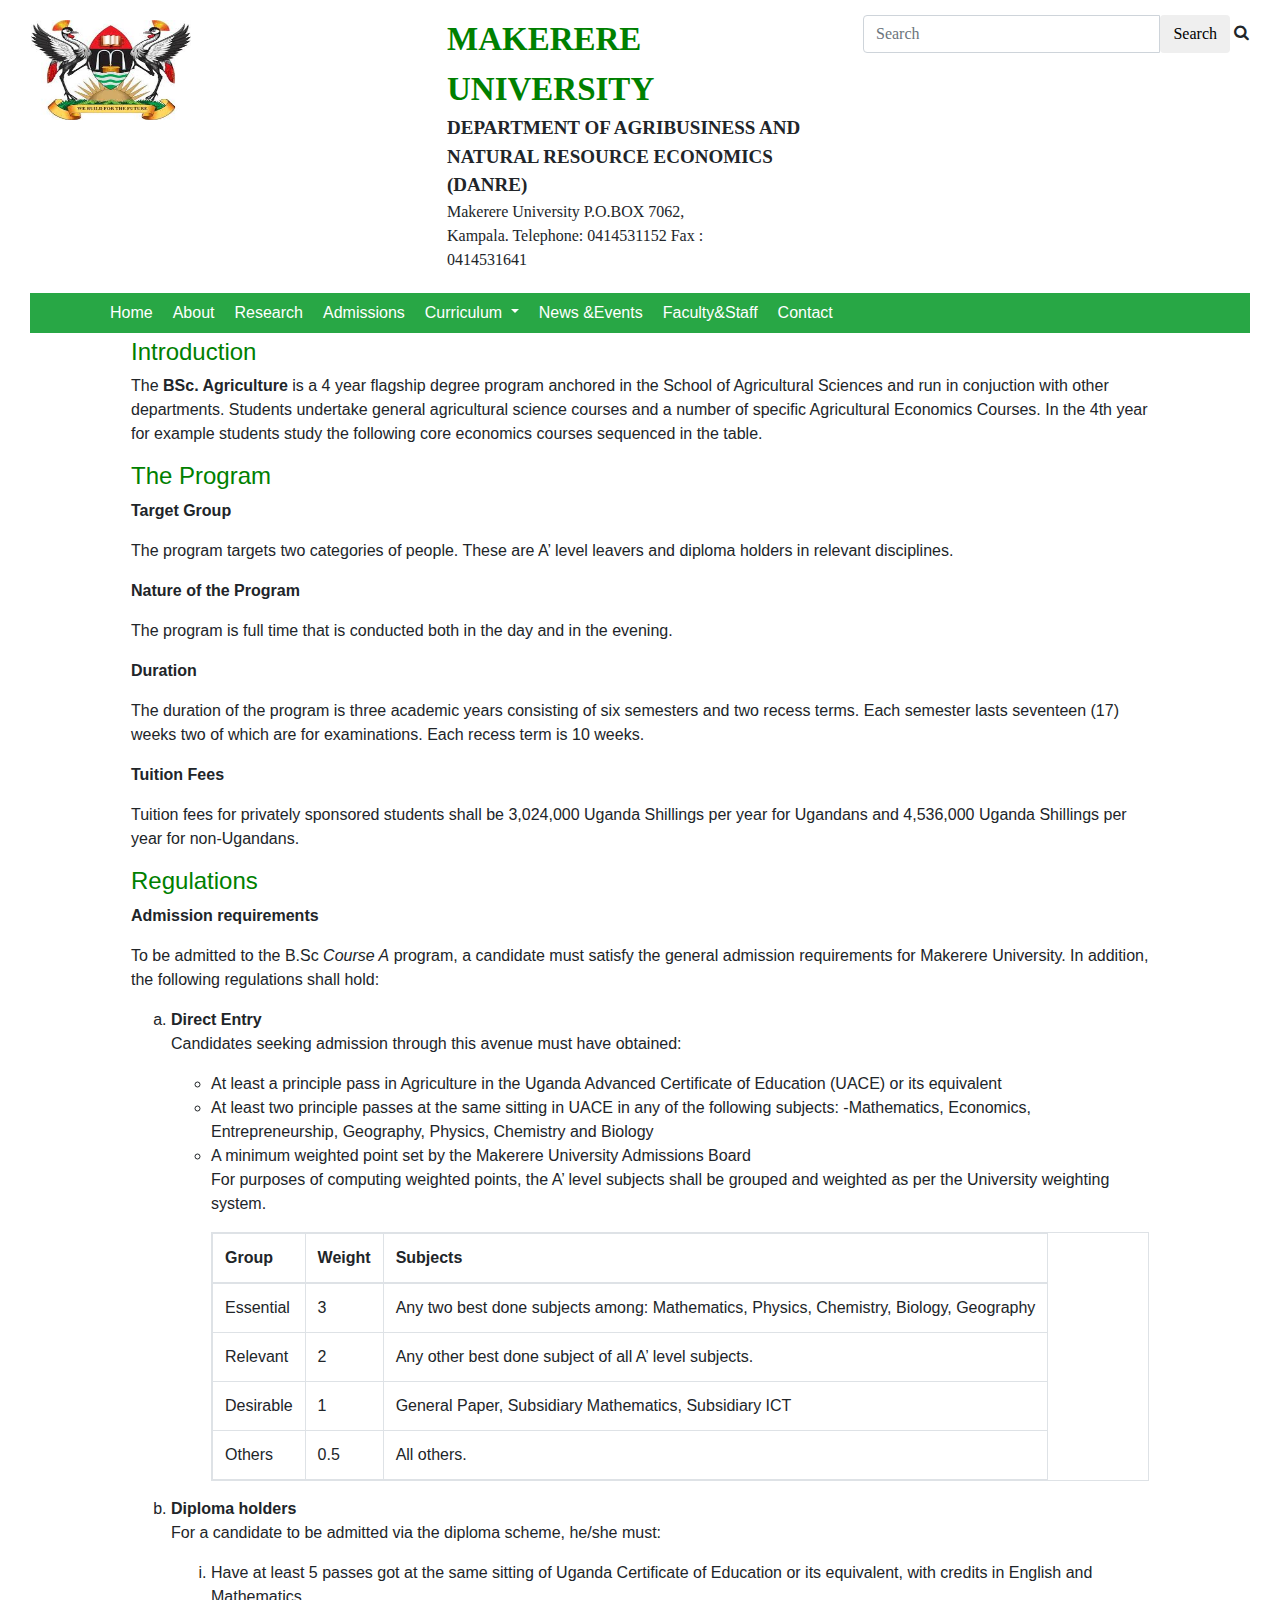
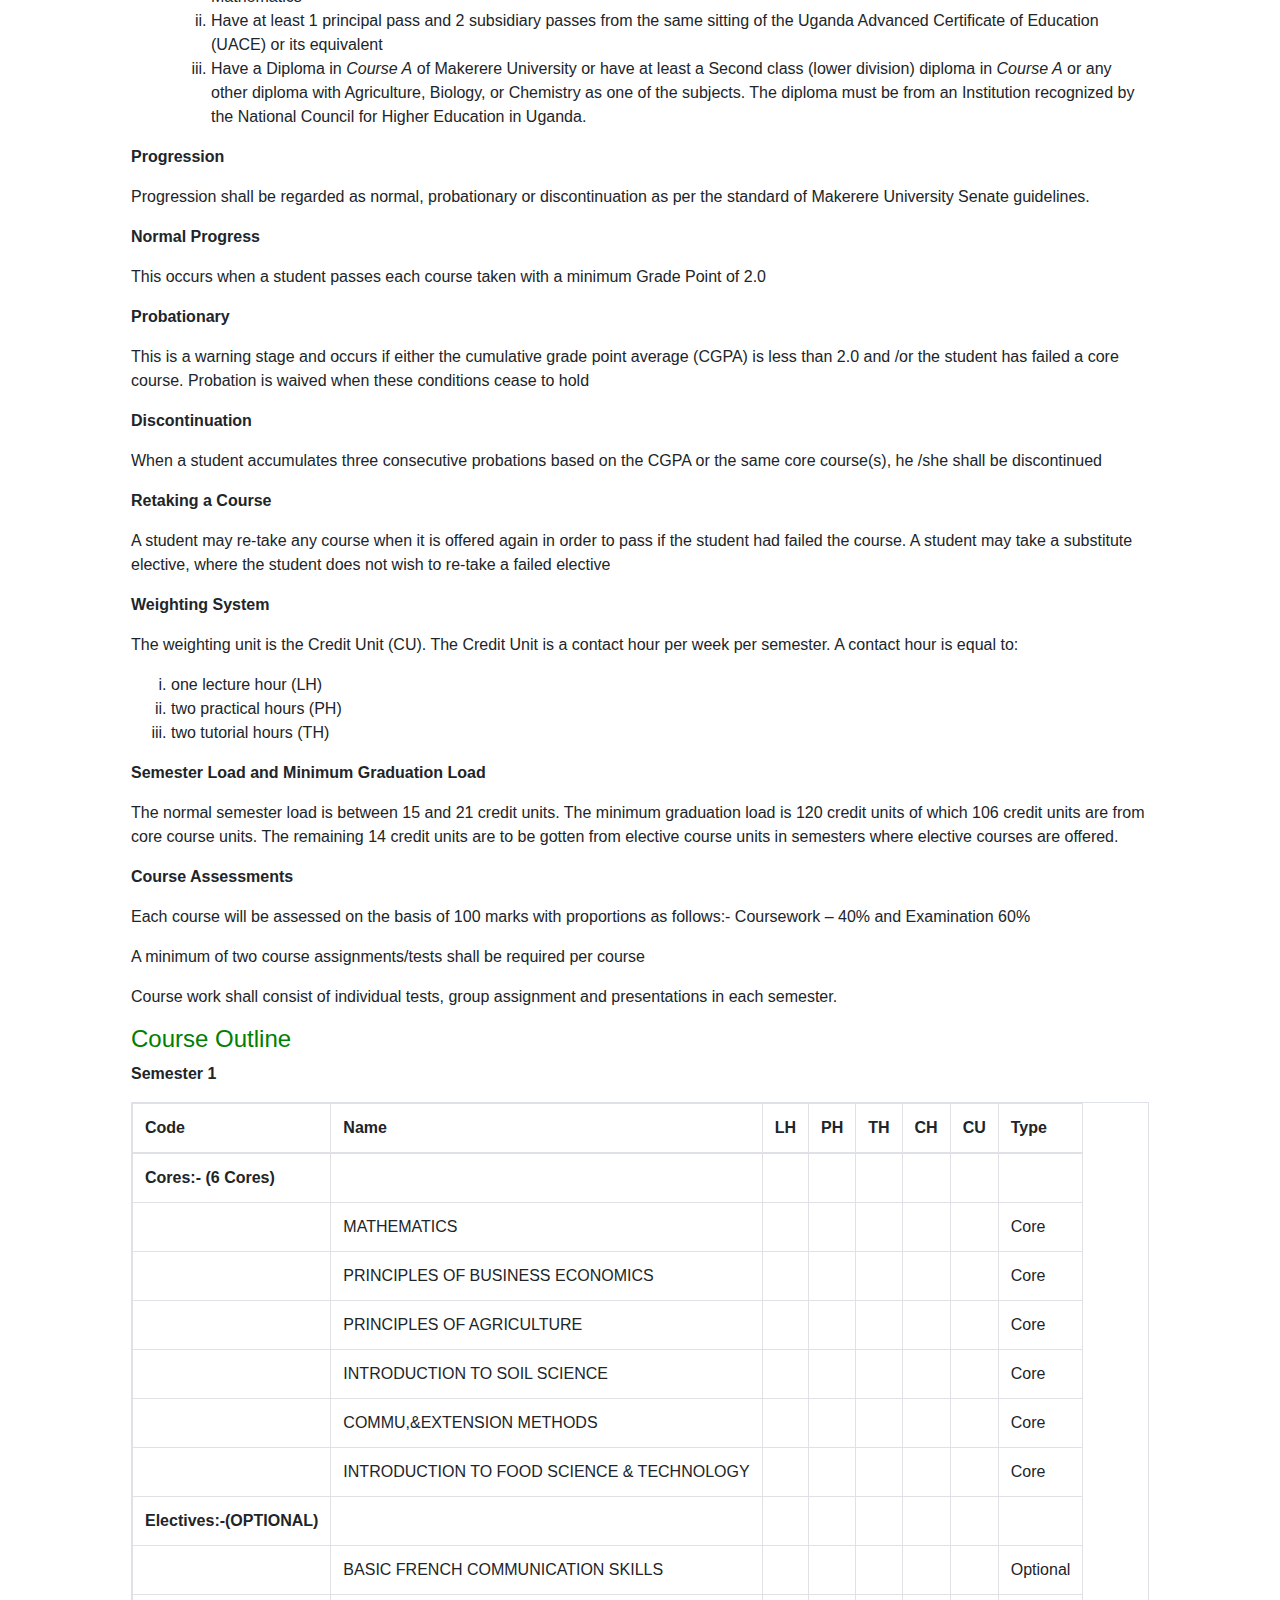
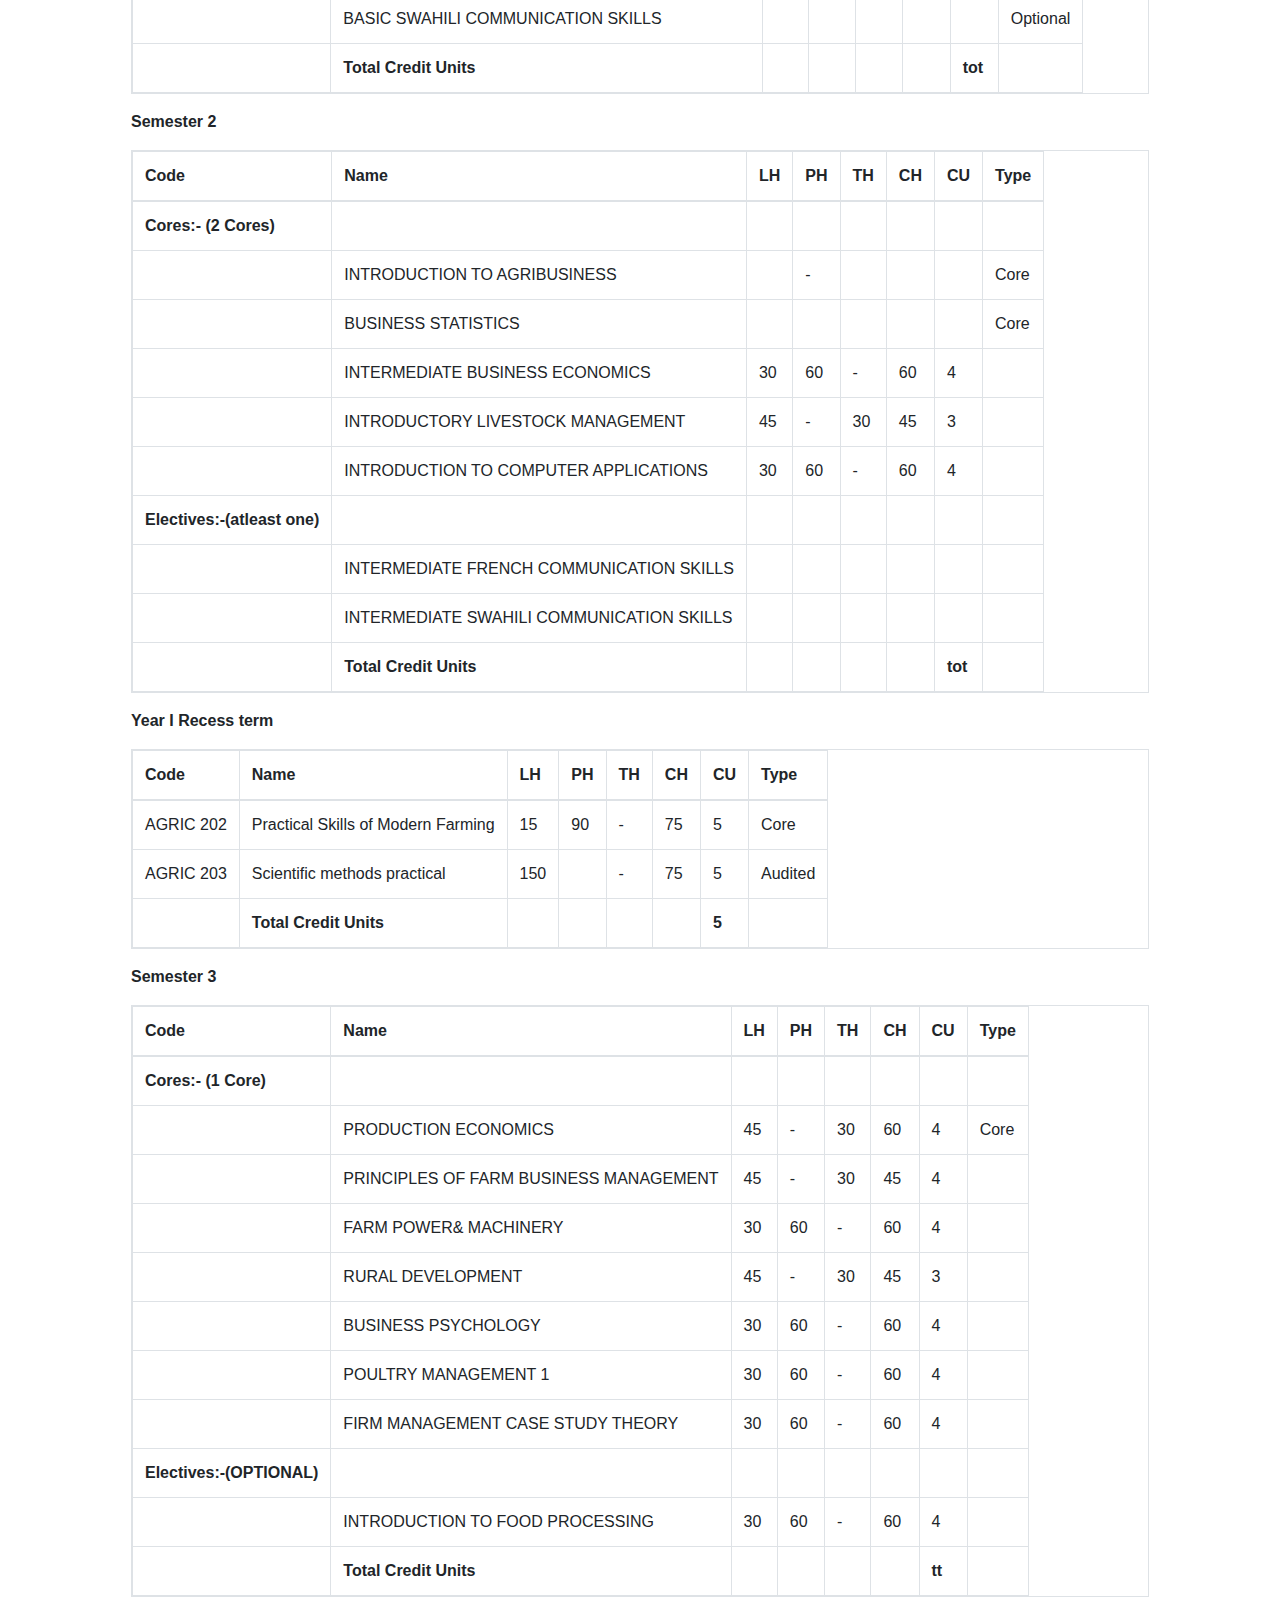
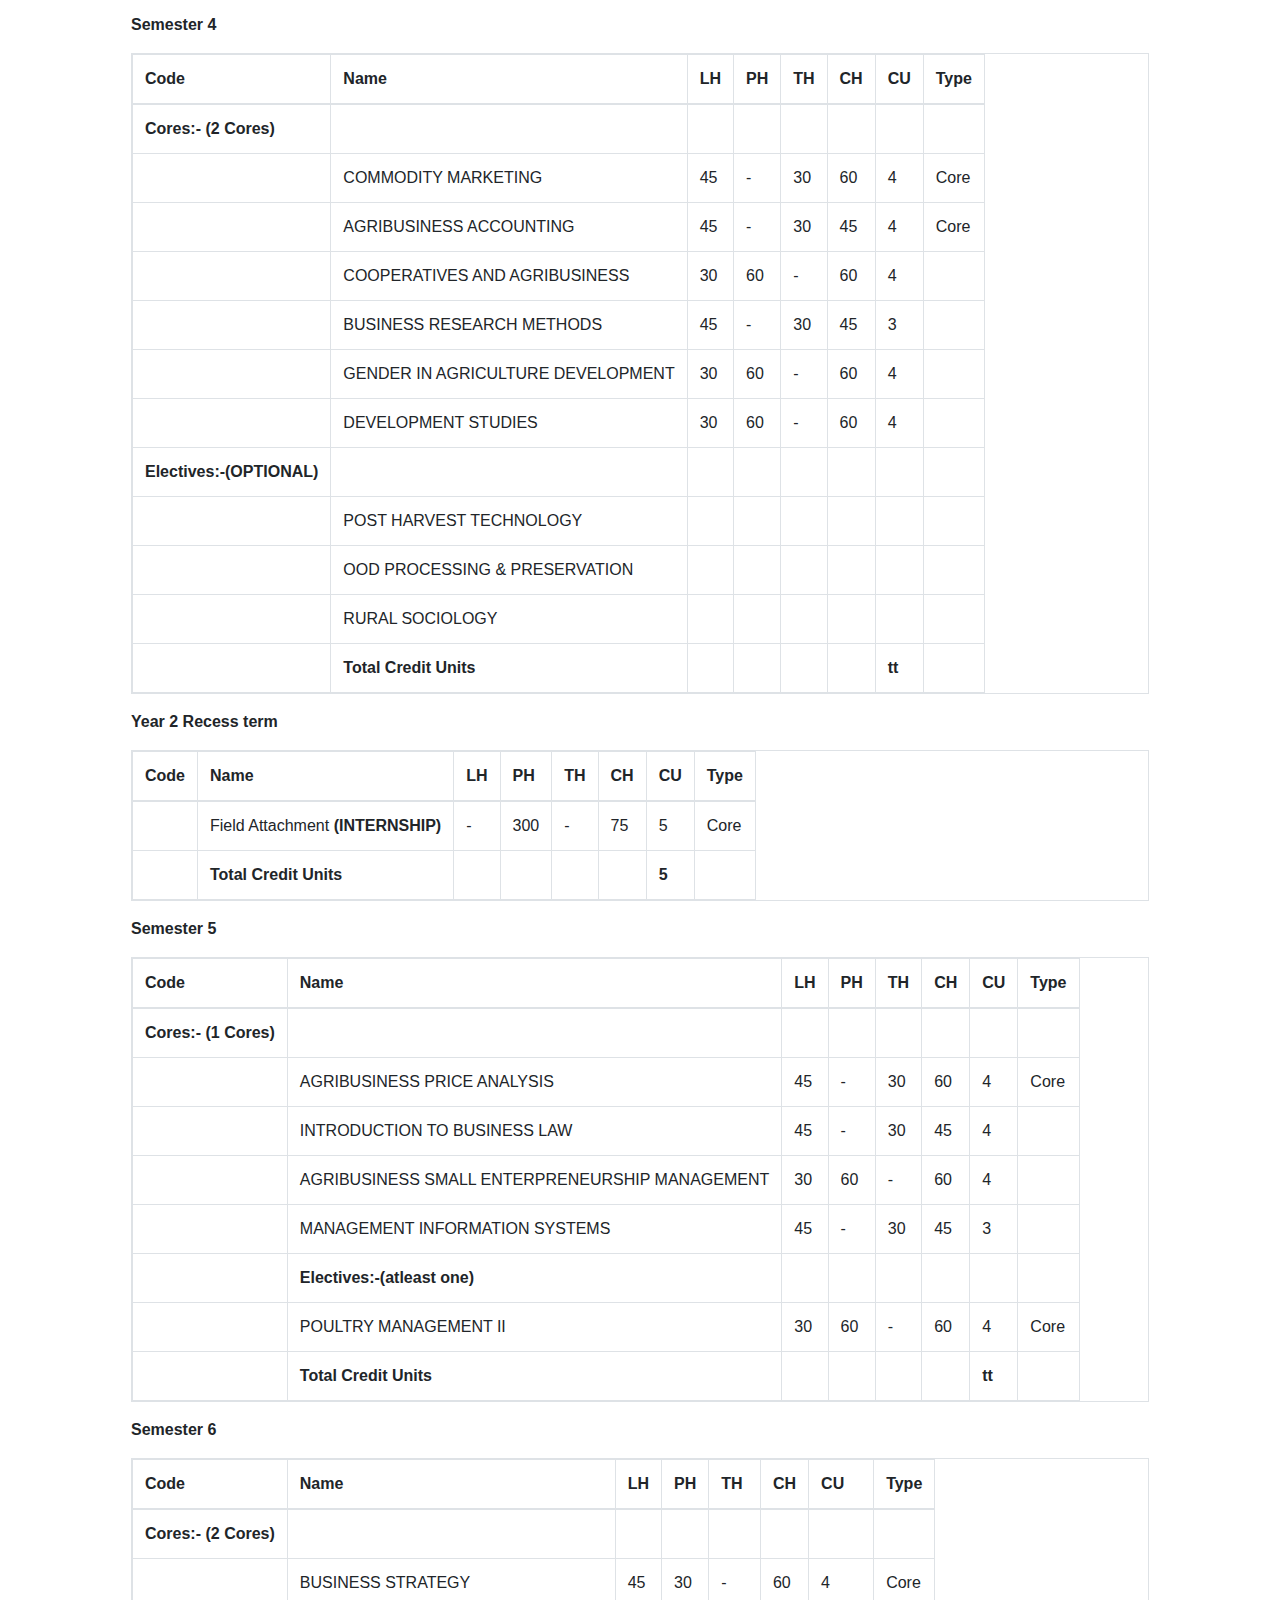
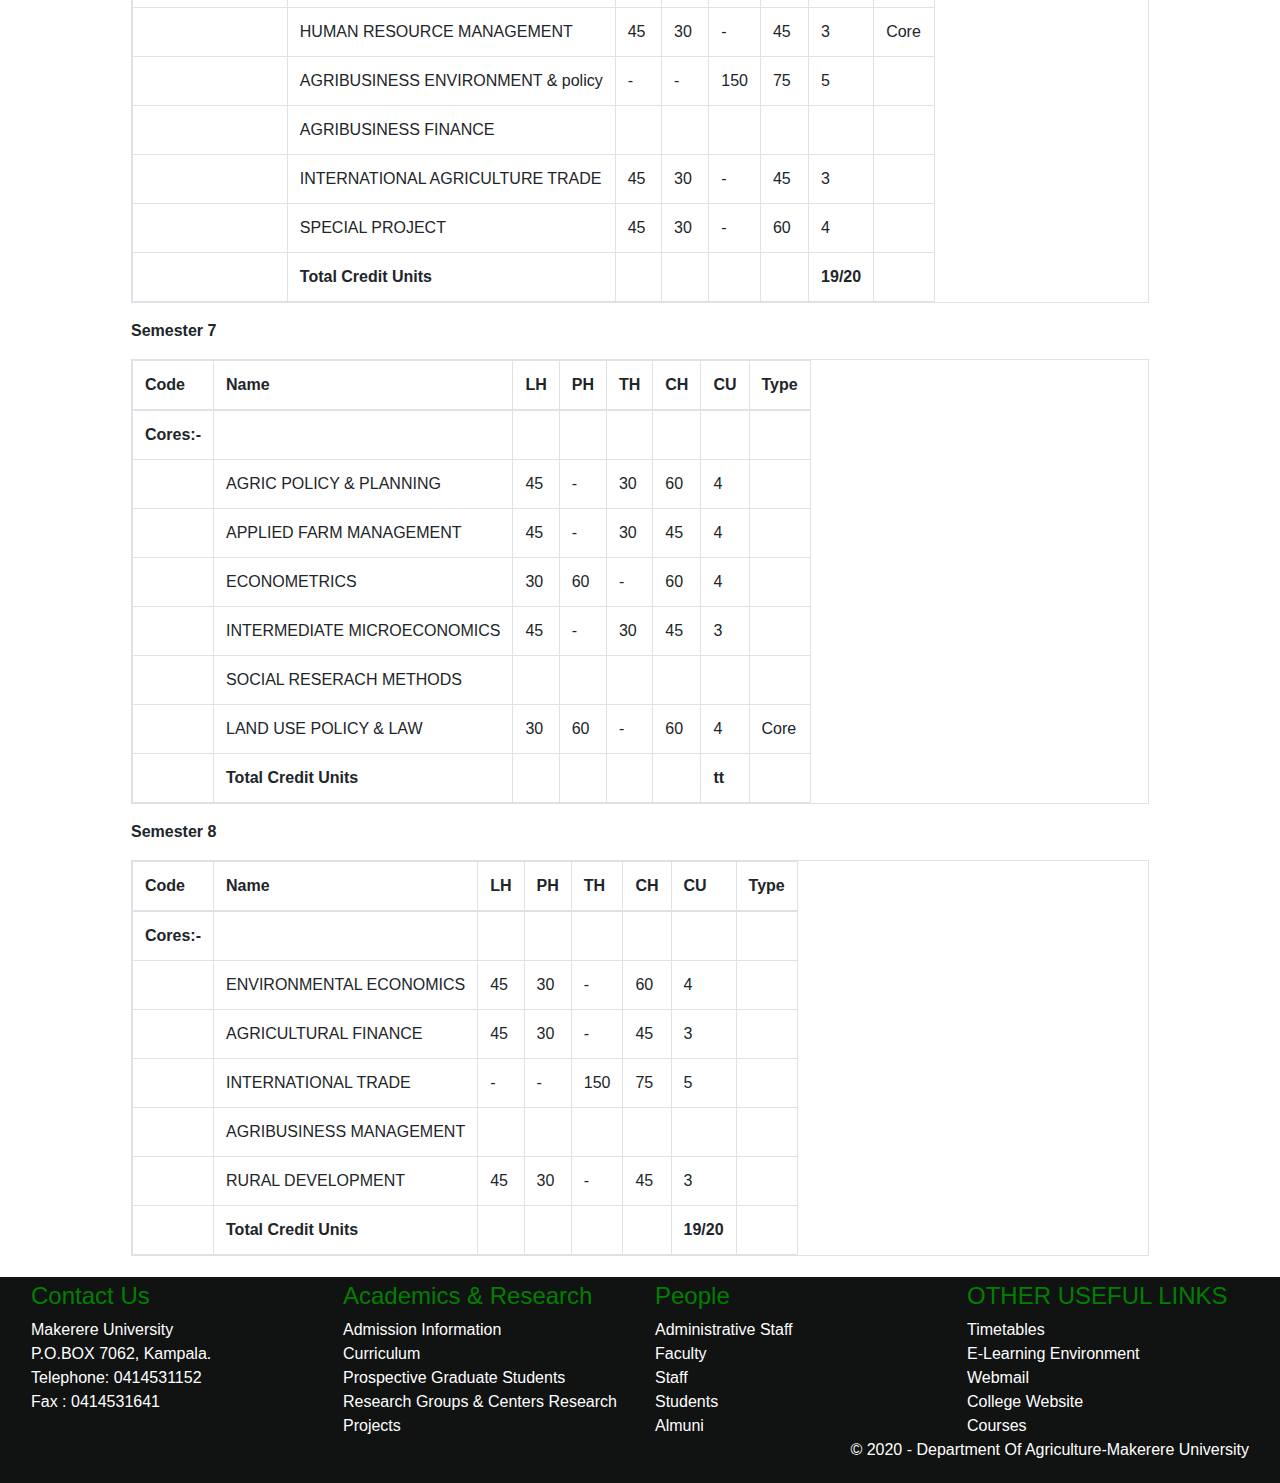
<file: views/course1.html>
<!DOCTYPE html>
    <html lang="en">
    <head>

    <meta charset="UTF-8">
    <meta name="viewport" content="width=device-width, initial-scale=1.0">
    <meta http-equiv="X-UA-Compatible" content="ie=edge">
    <meta name="author" content="Kiganda Ivan">
    <link rel="stylesheet" href="../assets/css/bootstrap.css">
    <link rel="stylesheet" href="../assets/css/bootstrap.min.css">
    <link rel="stylesheet" type="text/css" href="../assets/style.css">
    <link rel="stylesheet" type="text/css" href="../assets/css/bootstrap-reboot.min.css">
    <link rel="stylesheet" type="text/css" href="../assets/css/bootstrap-reboot.css">
    <link rel="stylesheet" type="text/css" href="../assets/css/font-awesome.css">
    <link rel="stylesheet" type="text/css" href="../assets/css/font-awesome.min.css">
    <link rel="stylesheet" type="text/css" href="../assets/font-awesome/css/font-awesome.css">
    <title>Department Of Agribusiness and Natural Resource Economics(DANRE) | Makerere University</title>
    <style>
        body{
            /* background-image:url('./images/must3.jpg'); */
            /* background-size: cover; */
            /* background-repeat:no-repeat; */
            
        }
        ul.nav li a,ul.nav li a:hover{
            color:white;
            padding: 10px;
        }
        ul.dropdown-menu li a{
            color:black;
            /* color:rgba(10,240,70,1); */
         }
         header{font-family:lucida;}
         header a,header a:hover{color:black;}
        div.dropdown-menu a.dropdown-item{
            color:black;
        }
        ul.dropdown-menu a.dropdown-item:hover{
            color:black;
        }
    </style>
</head>
<body>
            <header class="white-header" style="padding-top:10px;">

                <div class="container-fluid">
                    <div class="row" >
                        <div class="col-md-4 col-sm-12 col-xs-12">
                            <div class="navbar-brand">
                                <a href="#"><img  src="../images/mak4-logo.jpg" width="160px" height="100px" alt="MAKERERE LOGO" /></a>
                            </div>
                        </div>
                            <div class="col-md-4 col-sm-12 col-xs-12">
                                <span style="font-family:lucida console;font-size:33px;color:green;font-weight:bold;">MAKERERE UNIVERSITY </span><br>
                                <span style="font-family:lucida console;font-size:19px;font-weight:bold;">DEPARTMENT OF AGRIBUSINESS AND NATURAL RESOURCE ECONOMICS (DANRE)  </span>
                                                                <address style="text-align:left;width:70%">
                                <p>
                                    Makerere University
                                    P.O.BOX 7062, Kampala.
                                    Telephone: 0414531152  
                                    Fax : 0414531641</p></address>
                             
                            </div>
                            <div class="col-md-4 col-sm-12 col-xs-12">
                                <style type="text/css">
                                    input{
                                        border-color: green;
                                    }
                                </style>
                                    <form action="search-results.html" method="post">
                                <div class="input-group top-search-box-container">
                                    <input type="text" class="form-control top-search-box" name="search-term" id="search-term" placeholder="Search" required>
                                    <span class="input-group-btn">
                                        <input type ="submit" class="btn" value="Search"> <i class="fa fa-search" aria-hidden="true"></i>
                                    </span>
                                </div>

                            </form>

                            </div>

                </div>
            </header>
            
            
  

<div class="container-fluid">
<div class="col-lg-12 col-md-12">
<div class="navbar navbar-expand-md bg-success navbar-dark">
<div class="navbar-header">
<button type="button" class="navbar-toggler" data-toggle="collapse" data-target=".navbar-collapse">
<span class="navbar-toggler-icon"></span>
</button>
</div>

<div class="container">
<div class="col-lg-12 col-md-12">

<div class="navbar-collapse collapse">
<ul class="nav navbar-nav">
<li ><a href="../index.html">Home</a></li>
<li>
<a href="aboutus.html"> About</a>
</li>
<li>
<a href="research.html">Research</span></a>
</li>
<li>
<a href="aboutus.html#admissions">Admissions</a>
</li>
<li class="dropdown">
<a class="dropdown-toggle" data-toggle="dropdown" data-hover="dropdown" href="#">Curriculum <span class="caret"></span></a>
<ul class="dropdown-menu">
<li><a class="dropdown-item" href="course1.html">BSc.Agriculture</a></li>
<li><a class="dropdown-item" href="course2.html">Bachelor of Agribusiness Management</a></li>
<li><a class="dropdown-item" href="course3.html">Masters in Agribusiness Management</a></li>
<li><a class="dropdown-item" href="course4.html">MSc. Agricultural and Applied Economics</a></li>
<li><a class="dropdown-item" href="course5.html">PhD Agricultural Economics</a></li>

</ul>
</li>
<li><a href="news.html">News &amp;Events</a></li>

<li><a href="profile.html">Faculty&Staff</a></li>

<li><a href="contactus.html">Contact</a></li>

</ul>
</div>


</div>

</div>



</div>
</div>
</div>

</div>

</ul>
</div>


</div>

</div>



</div>
</div>

</div><div class="container margin-t-90 padding-b-30">
                  
                <section class="firstcourse" id="curriculum" class="panel">
                <div class="row" >
                            <div class="col-lg-12 col-md-12 col-sm-12 col-xs-12">
                                <section class="padding-b-30">
     
                                    <div class="container">
                                        <div class="col-lg-12 col-md-12 col-sm-12 col-xs-12 body-content">
                                            <div class="panel-group" id="curriculum-accordion">
                                                <div class="panel panel-default">
                                                    <div class="panel-heading">
                                                        <h4 class="panel-title">

                                                          Introduction
                                                        </h4>
                                                    </div>
                                                    <div>
                                                        <div class="panel-body">
                                                            <p>
                                                                The <strong>BSc. Agriculture </strong> is a 4 year flagship degree program anchored in the 
                                                                    School of Agricultural Sciences and run in conjuction with other departments.
                                                                    Students undertake general agricultural science courses and a number of specific 
                                                                    Agricultural Economics Courses.
                                                                    In the 4th year for example students study the following core economics courses sequenced
                                                                    in the table.
                                                                </p>
                                                        </div>
                                                    </div>
                                                </div>

                                                <div class="panel panel-default">
                                                    <div class="panel-heading">
                                                        <h4 class="panel-title">

                                                            The Program
                                                        </h4>
                                                    </div>
                                                    <div>
                                                        <div class="panel-body">
                                                            <p> <strong>Target Group</strong></p>

                                                            <p>
                                                                The program targets two categories of people. These are A’ level leavers and diploma holders in relevant disciplines.

                                                            </p>

                                                            <p> <strong>Nature of the Program</strong></p>

                                                            <p> The program is full time that is conducted both in the day and in the evening.</p>


                                                            <p> <strong>Duration</strong></p>
                                                            <p>
                                                                The duration of the program is three academic years consisting of six semesters and two recess terms. Each semester lasts
                                                                seventeen (17) weeks two of which are for examinations. Each recess term is 10 weeks.
                                                            </p>

                                                            <p> <strong>Tuition Fees</strong></p>

                                                            <p>
                                                                Tuition fees for privately sponsored students shall be 3,024,000 Uganda Shillings per year for Ugandans and 4,536,000 Uganda
                                                                Shillings per year for non-Ugandans.
                                                            </p>

                                                        </div>
                                                    </div>
                                                </div>


                                                <div class="panel panel-default">
                                                    <div class="panel-heading">
                                                        <h4 class="panel-title">
                                                            Regulations
                                                        </h4>
                                                    </div>
                                                    <div>
                                                        <div class="panel-body">
                                                            <p> <strong>Admission requirements</strong></p>

                                                            <p>
                                                                To be admitted to the B.Sc <em>Course A</em> program, a candidate must satisfy the general admission requirements for Makerere
                                                                University. In addition, the following regulations shall hold:
                                                            </p>

                                                            <ol class="curriculum-ol-list" type="a">
                                                                <li>
                                                                    <strong>Direct Entry</strong>
                                                                    <p>Candidates seeking admission through this avenue must have obtained:</p>

                                                                    <ul>
                                                                        <li>At least a principle pass in Agriculture in the Uganda Advanced Certificate of Education (UACE) or its equivalent</li>
                                                                        <li>
                                                                            At least two principle passes at the same sitting in UACE in any of the following subjects: -Mathematics, Economics, Entrepreneurship,
                                                                            Geography, Physics, Chemistry and Biology
                                                                        </li>
                                                                        <li>
                                                                            A minimum weighted point set by the Makerere University Admissions Board
                                                                            <p>
                                                                                For purposes of computing weighted points, the A’ level subjects shall be grouped and weighted as per the University weighting
                                                                                system.
                                                                            </p>
                                                                            <table class="table table-bordered table-responsive">
                                                                                <thead>
                                                                                    <tr>
                                                                                        <th>Group</th>
                                                                                        <th>Weight</th>
                                                                                        <th>Subjects</th>
                                                                                    </tr>
                                                                                </thead>
                                                                                <tbody>
                                                                                    <tr>
                                                                                        <td>Essential </td>
                                                                                        <td> 3 </td>
                                                                                        <td>
                                                                                            Any two best done subjects among:
                                                                                            Mathematics, Physics, Chemistry, Biology, Geography
                                                                                        </td>
                                                                                    </tr>
                                                                                    <tr>
                                                                                        <td>Relevant</td>
                                                                                        <td>  2 </td>
                                                                                        <td>
                                                                                            Any other best done subject of all A’ level subjects.
                                                                                        </td>
                                                                                    </tr>
                                                                                    <tr>
                                                                                        <td> Desirable</td>
                                                                                        <td>1 </td>
                                                                                        <td>
                                                                                            General Paper, Subsidiary Mathematics, Subsidiary ICT

                                                                                        </td>
                                                                                    </tr>

                                                                                    <tr>
                                                                                        <td> Others</td>
                                                                                        <td> 0.5 </td>
                                                                                        <td>
                                                                                            All others.
                                                                                        </td>
                                                                                    </tr>





                                                                                </tbody>
                                                                            </table>
                                                                        </li>

                                                                    </ul>
                                                                </li>
                                                                <li>
                                                                    <strong>Diploma holders</strong>

                                                                    <p>For a candidate to be admitted via the diploma scheme, he/she must:</p>

                                                                    <ol type="i" class="curriculum-ol-list">
                                                                        <li>
                                                                            Have at least 5 passes got at the same sitting of Uganda Certificate of Education or its equivalent, with credits in English and
                                                                            Mathematics

                                                                        </li>
                                                                        <li>
                                                                            Have at least 1 principal pass and 2 subsidiary passes from the same sitting of the Uganda Advanced Certificate of
                                                                            Education (UACE) or its equivalent
                                                                        </li>
                                                                        <li>
                                                                            Have a Diploma in <em>Course A</em> of Makerere University or have at least a Second class
                                                                            (lower division) diploma in <em>Course A</em> or any other diploma with
                                                                            Agriculture, Biology, or Chemistry as one of the subjects. The diploma must be from an
                                                                            Institution recognized by the National Council for Higher Education in Uganda.
                                                                        </li>
                                                                    </ol>
                                                                </li>

                                                            </ol>


                                                            <p> <strong>Progression</strong></p>

                                                            <p>
                                                                Progression shall be regarded as normal, probationary or discontinuation as per the standard of Makerere University Senate
                                                                guidelines.
                                                            </p>

                                                            <div class="panel-body">
                                                                <p> <strong>Normal Progress</strong></p>
                                                                <p>
                                                                    This occurs when a student passes each course taken with a minimum Grade Point of 2.0
                                                                </p>
                                                                <p> <strong>Probationary</strong></p>
                                                                <p>
                                                                    This is a warning stage and occurs if either the cumulative grade point average (CGPA) is less than 2.0 and /or the student has
                                                                    failed a core course. Probation is waived when these conditions cease to hold
                                                                </p>
                                                                <p> <strong>Discontinuation</strong></p>
                                                                <p>
                                                                    When a student accumulates three consecutive probations based on the CGPA or the same core course(s), he /she shall be
                                                                    discontinued
                                                                </p>

                                                                <p> <strong>Retaking a Course</strong></p>
                                                                <p>
                                                                    A student may re-take any course when it is offered again in order to pass if the student had failed the course. A student may take a
                                                                    substitute elective, where the student does not wish to re-take a failed elective
                                                                </p>

                                                            </div>


                                                            <p> <strong>Weighting System</strong></p>
                                                            <p>
                                                                The weighting unit is the Credit Unit (CU). The Credit Unit is a contact hour per week per semester.
                                                                A contact hour is equal to:
                                                                <ol type="i" class="curriculum-ol-list">
                                                                    <li>
                                                                        one lecture hour (LH)
                                                                    </li>
                                                                    <li>
                                                                        two practical hours (PH)
                                                                    </li>
                                                                    <li>
                                                                        two tutorial hours (TH)
                                                                    </li>
                                                                </ol>
                                                            </p>

                                                            <p> <strong>Semester Load and Minimum Graduation Load</strong></p>

                                                            <p>
                                                                The normal semester load is between 15 and 21 credit units. The minimum graduation load is 120 credit units of which 106 credit
                                                                units are from core course units. The remaining 14 credit units are to be gotten from elective course units in semesters where
                                                                elective courses are offered.
                                                            </p>

                                                            <p> <strong>Course Assessments</strong></p>

                                                            <p>
                                                                Each course will be assessed on the basis of 100 marks with proportions as follows:- Coursework – 40% and Examination 60%
                                                            </p>
                                                            <p>
                                                                A minimum of two course assignments/tests shall be required per course
                                                            </p>

                                                            <p>
                                                                Course work shall consist of individual tests, group assignment and presentations in each semester.
                                                            </p>

                                                        </div>
                                                    </div>
                                                </div>



                                                <div class="panel panel-default">
                                                    <div class="panel-heading">
                                                        <h4 class="panel-title">
                                                            Course Outline
                                                        </h4>
                                                    </div>

                                                    <div>

                                                        <div class="panel-body">
                                                            <p> <strong>Semester 1</strong></p>

                                                            <table class="table table-bordered table-responsive">
                                                                <thead>
                                                                    <tr>
                                                                        <th>Code</th>
                                                                        <th>Name</th>
                                                                        <th>LH </th>
                                                                        <th>PH </th>
                                                                        <th>TH </th>
                                                                        <th>CH  </th>
                                                                        <th>CU</th>
                                                                        <th>Type</th>

                                                                    </tr>
                                                                </thead>
                                                                <tbody>
                                                                    <tr>
                                                                        <td><strong>Cores:- (6 Cores)</strong></td>
                                                                        <td></td>
                                                                        <td></td>
                                                                        <td> </td>
                                                                        <td></td>
                                                                        <td></td>
                                                                        <td></td>
                                                                        <td></td>
                                                                        
                                                                    </tr>

                                                                    <tr>

                                                                        <td></td>
                                                                        <td>MATHEMATICS</td>
                                                                        <td> </td>
                                                                        <td> </td>
                                                                        <td></td>
                                                                        <td></td>
                                                                        <td></td>
                                                                        <td>  Core</td>

                                                                    </tr>

                                                                    <tr>
                                                                        <td></td>
                                                                        <td>PRINCIPLES OF BUSINESS ECONOMICS</td>
                                                                        <td></td>
                                                                        <td></td>
                                                                        <td></td>
                                                                        <td></td>
                                                                        <td></td>
                                                                        <td>Core</td>
                                                                    </tr>
                                                                    <tr>
                                                                        <td></td>
                                                                        <td>PRINCIPLES OF AGRICULTURE </td>
                                                                        <td></td>
                                                                        <td></td>
                                                                        <td></td>
                                                                        <td></td>
                                                                        <td></td>
                                                                        <td>Core</td>
                                                                    </tr>

                                                                    <tr>
                                                                        <td></td>
                                                                        <td>INTRODUCTION TO SOIL SCIENCE </td>
                                                                        <td></td>
                                                                        <td></td>
                                                                        <td></td>
                                                                        <td></td>
                                                                        <td></td>
                                                                        <td>Core</td>
                                                                    </tr>

                                                                    <tr>
                                                                        <td></td>
                                                                        <td>COMMU,&EXTENSION METHODS</td>
                                                                        <td></td>
                                                                        <td></td>
                                                                        <td></td>
                                                                        <td></td>
                                                                        <td></td>
                                                                        <td>Core</td>
                                                                    </tr>
                                                                    <tr>
                                                                        <td></td>
                                                                        <td>INTRODUCTION TO FOOD SCIENCE & TECHNOLOGY</td>
                                                                        <td></td>
                                                                        <td></td>
                                                                        <td></td>
                                                                        <td></td>
                                                                        <td></td>
                                                                        <td>Core</td>
                                                                    </tr>
                                                                    <tr>
                                                                        <td><strong>Electives:-(OPTIONAL)</strong></td>
                                                                        <td></td>
                                                                        <td></td>
                                                                        <td></td>
                                                                        <td></td>
                                                                        <td></td>
                                                                        <td></td>
                                                                        <td></td>
                                                                    </tr>
                                                                    <tr>
                                                                        <td></td>
                                                                        <td>BASIC FRENCH COMMUNICATION SKILLS</td>
                                                                        <td></td>
                                                                        <td></td>
                                                                        <td></td>
                                                                        <td></td>
                                                                        <td></td>
                                                                        <td>Optional</td>
                                                                    </tr>
                                                                    <tr>
                                                                        <td></td>
                                                                        <td>BASIC SWAHILI COMMUNICATION SKILLS</td>
                                                                        <td></td>
                                                                        <td></td>
                                                                        <td></td>
                                                                        <td></td>
                                                                        <td></td>
                                                                        <td>Optional</td>
                                                                    </tr>

                                                                    <tr>
                                                                        <td></td>
                                                                        <td><strong> Total Credit Units </strong></td>
                                                                        <td></td>
                                                                        <td></td>
                                                                        <td> </td>
                                                                        <td></td>
                                                                        <td><strong>tot</strong></td>
                                                                        <td> </td>
                                                                    </tr>



                                                                </tbody>
                                                            </table>



                                                        </div>


                                                        <div class="panel-body">
                                                            <p> <strong>Semester 2 </strong></p>

                                                            <table class="table table-bordered table-responsive">
                                                                <thead>
                                                                    <tr>
                                                                        <th>Code</th>
                                                                        <th>Name</th>
                                                                        <th>LH </th>
                                                                        <th>PH </th>
                                                                        <th>TH </th>
                                                                        <th>CH  </th>
                                                                        <th>CU</th>
                                                                        <th>Type</th>

                                                                    </tr>
                                                                </thead>
                                                                <tbody>
                                                                    <tr>
                                                                        <td><strong>Cores:- (2 Cores)</strong></td>
                                                                        <td> </td>
                                                                        <td></td>
                                                                        <td></td>
                                                                        <td> </td>
                                                                        <td></td>
                                                                        <td></td>
                                                                        <td> </td>

                                                                    </tr>
                                                                    <tr>

                                                                        <td></td>
                                                                        <td>INTRODUCTION TO AGRIBUSINESS</td>
                                                                        <td></td>
                                                                        <td>-</td>
                                                                        <td></td>
                                                                        <td> </td>
                                                                        <td></td>
                                                                        <td>Core </td>
                                                                    </tr>
                                                                    <tr>
                                                                        <td></td>
                                                                        <td>BUSINESS STATISTICS </td>
                                                                        <td></td>
                                                                        <td></td>
                                                                        <td></td>
                                                                        <td></td>
                                                                        <td></td>
                                                                        <td> Core</td>
                                                                    </tr>

                                                                    <tr>
                                                                        <td></td>
                                                                        <td>INTERMEDIATE BUSINESS ECONOMICS</td>
                                                                        <td>30</td>
                                                                        <td>60 </td>
                                                                        <td> -  </td>
                                                                        <td> 60</td>
                                                                        <td> 4 </td>
                                                                        <td></td>
                                                                    </tr>

                                                                    <tr>
                                                                        <td></td>
                                                                        <td>INTRODUCTORY LIVESTOCK MANAGEMENT</td>
                                                                        <td> 45</td>
                                                                        <td>  - </td>
                                                                        <td>30  </td>
                                                                        <td>45</td>
                                                                        <td>3</td>
                                                                        <td> </td>
                                                                    </tr>

                                                                    <tr>
                                                                        <td></td>
                                                                        <td>INTRODUCTION TO COMPUTER APPLICATIONS</td>
                                                                        <td> 30 </td>
                                                                        <td>60</td>
                                                                        <td>- </td>
                                                                        <td>60</td>
                                                                        <td>4</td>
                                                                        <td></td>
                                                                    </tr>
                                                                    <tr>
                                                                        <td><strong> Electives:-(atleast one)</strong></td>
                                                                        <td></td>
                                                                        <td></td>
                                                                        <td></td>
                                                                        <td></td>
                                                                        <td></td>
                                                                        <td></td>
                                                                        <td></td>
                                                                    </tr>
                                                                    <tr>
                                                                        <td></td>
                                                                        <td>INTERMEDIATE FRENCH COMMUNICATION SKILLS</td>
                                                                        <td></td>
                                                                        <td></td>
                                                                        <td></td>
                                                                        <td></td>
                                                                        <td></td>
                                                                        <td></td>
                                                                    </tr>
                                                                    <tr>
                                                                        <td></td>
                                                                        <td>INTERMEDIATE SWAHILI COMMUNICATION SKILLS</td>
                                                                        <td></td>
                                                                        <td></td>
                                                                        <td></td>
                                                                        <td></td>
                                                                        <td></td>
                                                                        <td></td>
                                                                    </tr>

                                                                    <tr>
                                                                        <td></td>
                                                                        <td><strong>Total Credit Units</strong></td>
                                                                        <td></td>
                                                                        <td></td>
                                                                        <td> </td>
                                                                        <td></td>
                                                                        <td><strong>tot</strong></td>
                                                                        <td> </td>
                                                                    </tr>



                                                                </tbody>
                                                            </table>



                                                        </div>


                                                        <div class="panel-body">
                                                            <p> <strong>Year I Recess term</strong></p>

                                                            <table class="table table-bordered table-responsive">
                                                                <thead>
                                                                    <tr>
                                                                        <th>Code</th>
                                                                        <th>Name</th>
                                                                        <th>LH </th>
                                                                        <th>PH </th>
                                                                        <th>TH </th>
                                                                        <th>CH  </th>
                                                                        <th>CU</th>
                                                                        <th>Type</th>

                                                                    </tr>
                                                                </thead>
                                                                <tbody>
                                                                    <tr>
                                                                        <td> AGRIC 202</td>
                                                                        <td>Practical Skills of Modern Farming</td>
                                                                        <td>15</td>
                                                                        <td> 90</td>
                                                                        <td> -</td>
                                                                        <td>75 </td>
                                                                        <td> 5 </td>
                                                                        <td>Core</td>

                                                                    </tr>
                                                                    <tr>
                                                                        <td>AGRIC 203</td>
                                                                        <td>Scientific methods practical</td>
                                                                        <td>150 </td>
                                                                        <td></td>
                                                                        <td>-</td>
                                                                        <td>75</td>
                                                                        <td> 5</td>
                                                                        <td> Audited</td>
                                                                    </tr>
                                                                    <tr>
                                                                        <td></td>
                                                                        <td><strong>Total Credit Units</strong></td>
                                                                        <td></td>
                                                                        <td></td>
                                                                        <td> </td>
                                                                        <td></td>
                                                                        <td><strong>5</strong></td>
                                                                        <td> </td>
                                                                    </tr>



                                                                </tbody>
                                                            </table>



                                                        </div>

                                                        <div class="panel-body">
                                                            <p> <strong>Semester 3 </strong></p>

                                                            <table class="table table-bordered table-responsive">
                                                                <thead>
                                                                    <tr>
                                                                        <th>Code</th>
                                                                        <th>Name</th>
                                                                        <th>LH </th>
                                                                        <th>PH </th>
                                                                        <th>TH </th>
                                                                        <th>CH  </th>
                                                                        <th>CU</th>
                                                                        <th>Type</th>

                                                                    </tr>
                                                                </thead>
                                                                <tbody>
                                                                    <tr>
                                                                        <td><strong>Cores:- (1 Core)</strong></td>
                                                                        <td> </td>
                                                                        <td></td>
                                                                        <td></td>
                                                                        <td> </td>
                                                                        <td></td>
                                                                        <td></td>
                                                                        <td> </td>

                                                                    </tr>
                                                                    <tr>

                                                                        <td> </td>
                                                                        <td>PRODUCTION ECONOMICS</td>
                                                                        <td>45</td>
                                                                        <td>-</td>
                                                                        <td>30</td>
                                                                        <td>60 </td>
                                                                        <td>4</td>
                                                                        <td>Core </td>
                                                                    </tr>
                                                                    <tr>
                                                                        <td></td>
                                                                        <td>PRINCIPLES OF FARM BUSINESS MANAGEMENT </td>
                                                                        <td>45</td>
                                                                        <td> - </td>
                                                                        <td> 30 </td>
                                                                        <td> 45</td>
                                                                        <td>4 </td>
                                                                        <td> </td>
                                                                    </tr>

                                                                    <tr>
                                                                        <td></td>
                                                                        <td>FARM POWER& MACHINERY</td>
                                                                        <td>30</td>
                                                                        <td>60 </td>
                                                                        <td> -  </td>
                                                                        <td> 60</td>
                                                                        <td> 4 </td>
                                                                        <td></td>
                                                                    </tr>

                                                                    <tr>
                                                                        <td></td>
                                                                        <td>RURAL DEVELOPMENT</td>
                                                                        <td> 45</td>
                                                                        <td>  - </td>
                                                                        <td>30  </td>
                                                                        <td>45</td>
                                                                        <td>3</td>
                                                                        <td></td>
                                                                    </tr>

                                                                    <tr>
                                                                        <td></td>
                                                                        <td>BUSINESS PSYCHOLOGY</td>
                                                                        <td> 30 </td>
                                                                        <td>60</td>
                                                                        <td>- </td>
                                                                        <td>60</td>
                                                                        <td>4</td>
                                                                        <td></td>
                                                                    </tr>
                                                                    <tr>
                                                                        <td></td>
                                                                        <td>POULTRY MANAGEMENT 1</td>
                                                                        <td> 30 </td>
                                                                        <td>60</td>
                                                                        <td>- </td>
                                                                        <td>60</td>
                                                                        <td>4</td>
                                                                        <td></td>
                                                                    </tr>
                                                                    <tr>
                                                                        <td></td>
                                                                        <td>FIRM MANAGEMENT CASE STUDY THEORY</td>
                                                                        <td> 30 </td>
                                                                        <td>60</td>
                                                                        <td>- </td>
                                                                        <td>60</td>
                                                                        <td>4</td>
                                                                        <td></td>
                                                                    </tr>
                                                                    <tr>
                                                                        <td> <strong> Electives:-(OPTIONAL)</strong></td>
                                                                        <td></td>
                                                                        <td></td>
                                                                        <td></td>
                                                                        <td></td>
                                                                        <td></td>
                                                                        <td></td>
                                                                        <td></td>
                                                                    </tr>
                                                                    <tr>
                                                                        <td></td>
                                                                        <td>INTRODUCTION TO FOOD PROCESSING</td>
                                                                        <td> 30 </td>
                                                                        <td>60</td>
                                                                        <td>- </td>
                                                                        <td>60</td>
                                                                        <td>4</td>
                                                                        <td></td>
                                                                    </tr>

                                                                    <tr>
                                                                        <td></td>
                                                                        <td><strong>Total Credit Units</strong></td>
                                                                        <td></td>
                                                                        <td></td>
                                                                        <td> </td>
                                                                        <td></td>
                                                                        <td><strong>tt</strong></td>
                                                                        <td> </td>
                                                                    </tr>



                                                                </tbody>
                                                            </table>


                                                        </div>

                                                        <div class="panel-body">
                                                            <p> <strong>Semester 4 </strong></p>

                                                            <table class="table table-bordered table-responsive">
                                                                <thead>
                                                                    <tr>
                                                                        <th>Code</th>
                                                                        <th>Name</th>
                                                                        <th>LH </th>
                                                                        <th>PH </th>
                                                                        <th>TH </th>
                                                                        <th>CH  </th>
                                                                        <th>CU</th>
                                                                        <th>Type</th>

                                                                    </tr>
                                                                </thead>
                                                                <tbody>
                                                                    <tr>
                                                                        <td><strong>Cores:- (2 Cores)</strong></td>
                                                                        <td> </td>
                                                                        <td></td>
                                                                        <td></td>
                                                                        <td> </td>
                                                                        <td></td>
                                                                        <td></td>
                                                                        <td> </td>

                                                                    </tr>
                                                                    <tr>

                                                                        <td></td>
                                                                        <td>COMMODITY MARKETING</td>
                                                                        <td>45</td>
                                                                        <td>-</td>
                                                                        <td>30</td>
                                                                        <td>60 </td>
                                                                        <td>4</td>
                                                                        <td>Core </td>
                                                                    </tr>
                                                                    <tr>
                                                                        <td></td>
                                                                        <td>AGRIBUSINESS ACCOUNTING</td>
                                                                        <td>45</td>
                                                                        <td> - </td>
                                                                        <td> 30 </td>
                                                                        <td> 45</td>
                                                                        <td>4 </td>
                                                                        <td>Core</td>
                                                                    </tr>

                                                                    <tr>
                                                                        <td></td>
                                                                        <td>COOPERATIVES AND AGRIBUSINESS</td>
                                                                        <td>30</td>
                                                                        <td>60 </td>
                                                                        <td> -  </td>
                                                                        <td> 60</td>
                                                                        <td> 4 </td>
                                                                        <td></td>
                                                                    </tr>

                                                                    <tr>
                                                                        <td></td>
                                                                        <td>BUSINESS RESEARCH METHODS</td>
                                                                        <td> 45</td>
                                                                        <td>  - </td>
                                                                        <td>30  </td>
                                                                        <td>45</td>
                                                                        <td>3</td>
                                                                        <td></td>
                                                                    </tr>

                                                                    <tr>
                                                                        <td></td>
                                                                        <td>GENDER IN AGRICULTURE DEVELOPMENT</td>
                                                                        <td> 30 </td>
                                                                        <td>60</td>
                                                                        <td>- </td>
                                                                        <td>60</td>
                                                                        <td>4</td>
                                                                        <td></td>
                                                                    </tr>
                                                                    <tr>
                                                                        <td></td>
                                                                        <td>DEVELOPMENT STUDIES</td>
                                                                        <td> 30 </td>
                                                                        <td>60</td>
                                                                        <td>- </td>
                                                                        <td>60</td>
                                                                        <td>4</td>
                                                                        <td></td>
                                                                    </tr>
                                                                    <tr>
                                                                        <td><strong>Electives:-(OPTIONAL)</strong></td>
                                                                        <td></td>
                                                                        <td></td>
                                                                        <td></td>
                                                                        <td></td>
                                                                        <td></td>
                                                                        <td></td>
                                                                        <td></td>
                                                                    </tr>
                                                                    <tr>
                                                                        <td></td>
                                                                        <td>POST HARVEST TECHNOLOGY </td>
                                                                        <td></td>
                                                                        <td></td>
                                                                        <td></td>
                                                                        <td></td>
                                                                        <td></td>
                                                                        <td></td>
                                                                    </tr>
                                                                    <tr>
                                                                        <td></td>
                                                                        <td>OOD PROCESSING & PRESERVATION</td>
                                                                        <td></td>
                                                                        <td></td>
                                                                        <td></td>
                                                                        <td></td>
                                                                        <td></td>
                                                                        <td></td>
                                                                    </tr>
                                                                    <tr>
                                                                        <td></td>
                                                                        <td>RURAL SOCIOLOGY</td>
                                                                        <td></td>
                                                                        <td></td>
                                                                        <td></td>
                                                                        <td></td>
                                                                        <td></td>
                                                                        <td></td>
                                                                    </tr>

                                                                    <tr>
                                                                        <td></td>
                                                                        <td><strong>Total Credit Units</strong></td>
                                                                        <td></td>
                                                                        <td></td>
                                                                        <td> </td>
                                                                        <td></td>
                                                                        <td><strong>tt</strong></td>
                                                                        <td> </td>
                                                                    </tr>



                                                                </tbody>
                                                            </table>




                                                        </div>

                                                        <div class="panel-body">
                                                            <p> <strong>Year 2 Recess term</strong></p>

                                                            <table class="table table-bordered table-responsive">
                                                                <thead>
                                                                    <tr>
                                                                        <th>Code</th>
                                                                        <th>Name</th>
                                                                        <th>LH </th>
                                                                        <th>PH </th>
                                                                        <th>TH </th>
                                                                        <th>CH  </th>
                                                                        <th>CU</th>
                                                                        <th>Type</th>

                                                                    </tr>
                                                                </thead>
                                                                <tbody>
                                                                    <tr>
                                                                        <td></td>
                                                                        <td>Field Attachment <strong>(INTERNSHIP)</strong></td>
                                                                        <td>-</td>
                                                                        <td>300</td>
                                                                        <td> -</td>
                                                                        <td>75 </td>
                                                                        <td> 5 </td>
                                                                        <td>Core</td>
                                                                    </tr>
                                                                    

                                                                    <tr>
                                                                        <td></td>
                                                                        <td><strong>Total Credit Units</strong></td>
                                                                        <td></td>
                                                                        <td></td>
                                                                        <td> </td>
                                                                        <td></td>
                                                                        <td><strong>5</strong></td>
                                                                        <td> </td>
                                                                    </tr>



                                                                </tbody>
                                                            </table>



                                                        </div>

                                                        <div class="panel-body">
                                                            <p> <strong>Semester 5</strong></p>

                                                            <table class="table table-bordered table-responsive">
                                                                <thead>
                                                                    <tr>
                                                                        <th>Code</th>
                                                                        <th>Name</th>
                                                                        <th>LH </th>
                                                                        <th>PH </th>
                                                                        <th>TH </th>
                                                                        <th>CH  </th>
                                                                        <th>CU</th>
                                                                        <th>Type</th>

                                                                    </tr>
                                                                </thead>
                                                                <tbody>
                                                                    <tr>
                                                                        <td><strong>Cores:- (1 Cores)</strong></td>
                                                                        <td> </td>
                                                                        <td></td>
                                                                        <td></td>
                                                                        <td> </td>
                                                                        <td></td>
                                                                        <td></td>
                                                                        <td> </td>

                                                                    </tr>
                                                                    <tr>

                                                                        <td></td>
                                                                        <td>AGRIBUSINESS PRICE ANALYSIS</td>
                                                                        <td>45</td>
                                                                        <td>-</td>
                                                                        <td>30</td>
                                                                        <td>60 </td>
                                                                        <td>4</td>
                                                                        <td>Core </td>
                                                                    </tr>
                                                                    <tr>
                                                                        <td></td>
                                                                        <td>INTRODUCTION TO BUSINESS LAW</td>
                                                                        <td>45</td>
                                                                        <td> - </td>
                                                                        <td> 30 </td>
                                                                        <td> 45</td>
                                                                        <td>4 </td>
                                                                        <td></td>
                                                                    </tr>

                                                                    <tr>
                                                                        <td></td>
                                                                        <td>AGRIBUSINESS SMALL ENTERPRENEURSHIP MANAGEMENT</td>
                                                                        <td>30</td>
                                                                        <td>60 </td>
                                                                        <td> -  </td>
                                                                        <td> 60</td>
                                                                        <td> 4 </td>
                                                                        <td></td>
                                                                    </tr>

                                                                    <tr>
                                                                        <td></td>
                                                                        <td>MANAGEMENT INFORMATION SYSTEMS </td>
                                                                        <td> 45</td>
                                                                        <td>  - </td>
                                                                        <td>30  </td>
                                                                        <td>45</td>
                                                                        <td>3</td>
                                                                        <td></td>
                                                                    </tr>

                                                                    <tr>
                                                                        <td></td>
                                                                        <td> <strong>  Electives:-(atleast one)</strong></td>
                                                                        <td></td>
                                                                        <td></td>
                                                                        <td></td>
                                                                        <td></td>
                                                                        <td></td>
                                                                        <td></td>
                                                                    </tr>
                                                                    <tr>
                                                                        <td></td>
                                                                        <td>POULTRY MANAGEMENT II</td>
                                                                        <td> 30 </td>
                                                                        <td>60</td>
                                                                        <td>- </td>
                                                                        <td>60</td>
                                                                        <td>4</td>
                                                                        <td>Core</td>
                                                                    </tr>

                                                                    <tr>
                                                                        <td></td>
                                                                        <td><strong>Total Credit Units</strong></td>
                                                                        <td></td>
                                                                        <td></td>
                                                                        <td> </td>
                                                                        <td></td>
                                                                        <td><strong>tt</strong></td>
                                                                        <td> </td>
                                                                    </tr>



                                                                </tbody>
                                                            </table>





                                                        </div>

                                                        <div class="panel-body">
                                                            <p> <strong>Semester 6</strong></p>

                                                            <table class="table table-bordered table-responsive">
                                                                <thead>
                                                                    <tr>
                                                                        <th>Code</th>
                                                                        <th>Name</th>
                                                                        <th>LH </th>
                                                                        <th>PH </th>
                                                                        <th>TH </th>
                                                                        <th>CH  </th>
                                                                        <th>CU</th>
                                                                        <th>Type</th>

                                                                    </tr>
                                                                </thead>
                                                                <tbody>
                                                                    <tr>
                                                                        <td><strong>Cores:- (2 Cores)</strong></td>
                                                                        <td> </td>
                                                                        <td></td>
                                                                        <td></td>
                                                                        <td> </td>
                                                                        <td></td>
                                                                        <td></td>
                                                                        <td> </td>

                                                                    </tr>
                                                                    <tr>
                                                                        <td></td>
                                                                        <td>BUSINESS STRATEGY</td>
                                                                        <td>45</td>
                                                                        <td>30 </td>
                                                                        <td>-</td>
                                                                        <td>60</td>
                                                                        <td>4</td>
                                                                        <td>Core</td>
                                                                    </tr>
                                                                    <tr>
                                                                        <td></td>
                                                                        <td>HUMAN RESOURCE MANAGEMENT</td>
                                                                        <td>45</td>
                                                                        <td>30</td>
                                                                        <td>-</td>
                                                                        <td>45</td>
                                                                        <td>3</td>
                                                                        <td>Core </td>
                                                                    </tr>

                                                                    <tr>
                                                                        <td></td>
                                                                        <td>AGRIBUSINESS ENVIRONMENT & policy</td>
                                                                        <td> - </td>
                                                                        <td> - </td>
                                                                        <td>150 </td>
                                                                        <td> 75 </td>
                                                                        <td>5</td>
                                                                        <td></td>
                                                                    </tr>

                                                                    <tr>
                                                                        <td></td>
                                                                        <td>AGRIBUSINESS FINANCE</td>
                                                                        <td></td>
                                                                        <td></td>
                                                                        <td> </td>
                                                                        <td></td>
                                                                        <td></td>
                                                                        <td> </td>
                                                                    </tr>
                                                                    <tr>
                                                                        <td></td>
                                                                        <td>INTERNATIONAL AGRICULTURE TRADE </td>
                                                                        <td>45</td>
                                                                        <td>30</td>
                                                                        <td> - </td>
                                                                        <td>45</td>
                                                                        <td>3</td>
                                                                        <td></td>
                                                                    </tr>
                                                                    <tr>
                                                                        <td></td>
                                                                        <td>SPECIAL PROJECT</td>
                                                                        <td>45</td>
                                                                        <td>30</td>
                                                                        <td> -</td>
                                                                        <td>60</td>
                                                                        <td>4</td>
                                                                        <td></td>
                                                                    </tr>


                                                                    <tr>
                                                                        <td></td>
                                                                        <td><strong>Total Credit Units</strong></td>
                                                                        <td></td>
                                                                        <td></td>
                                                                        <td> </td>
                                                                        <td></td>
                                                                        <td><strong>19/20</strong></td>
                                                                        <td> </td>
                                                                    </tr>
                                                                </tbody>
                                                            </table>

                                                        </div>
<!-- year 4 ECONOMICS OPTIONAL -->
<div class="panel-body">
                                                            <p> <strong>Semester 7</strong></p>

                                                            <table class="table table-bordered table-responsive">
                                                                <thead>
                                                                    <tr>
                                                                        <th>Code</th>
                                                                        <th>Name</th>
                                                                        <th>LH </th>
                                                                        <th>PH </th>
                                                                        <th>TH </th>
                                                                        <th>CH  </th>
                                                                        <th>CU</th>
                                                                        <th>Type</th>

                                                                    </tr>
                                                                </thead>
                                                                <tbody>
                                                                    <tr>
                                                                        <td><strong>Cores:- </strong></td>
                                                                        <td> </td>
                                                                        <td></td>
                                                                        <td></td>
                                                                        <td> </td>
                                                                        <td></td>
                                                                        <td></td>
                                                                        <td> </td>

                                                                    </tr>
                                                                    <tr>

                                                                        <td></td>
                                                                        <td>AGRIC POLICY & PLANNING</td>
                                                                        <td>45</td>
                                                                        <td>-</td>
                                                                        <td>30</td>
                                                                        <td>60 </td>
                                                                        <td>4</td>
                                                                        <td></td>
                                                                    </tr>
                                                                    <tr>
                                                                        <td></td>
                                                                        <td>APPLIED FARM MANAGEMENT</td>
                                                                        <td>45</td>
                                                                        <td> - </td>
                                                                        <td> 30 </td>
                                                                        <td> 45</td>
                                                                        <td>4 </td>
                                                                        <td></td>
                                                                    </tr>

                                                                    <tr>
                                                                        <td></td>
                                                                        <td>ECONOMETRICS</td>
                                                                        <td>30</td>
                                                                        <td>60 </td>
                                                                        <td> -  </td>
                                                                        <td> 60</td>
                                                                        <td> 4 </td>
                                                                        <td></td>
                                                                    </tr>

                                                                    <tr>
                                                                        <td></td>
                                                                        <td>INTERMEDIATE MICROECONOMICS</td>
                                                                        <td> 45</td>
                                                                        <td>  - </td>
                                                                        <td>30  </td>
                                                                        <td>45</td>
                                                                        <td>3</td>
                                                                        <td></td>
                                                                    </tr>

                                                                    <tr>
                                                                        <td></td>
                                                                        <td>SOCIAL RESERACH METHODS</td>
                                                                        <td></td>
                                                                        <td></td>
                                                                        <td></td>
                                                                        <td></td>
                                                                        <td></td>
                                                                        <td></td>
                                                                    </tr>
                                                                    <tr>
                                                                        <td></td>
                                                                        <td>LAND USE POLICY & LAW</td>
                                                                        <td> 30 </td>
                                                                        <td>60</td>
                                                                        <td>- </td>
                                                                        <td>60</td>
                                                                        <td>4</td>
                                                                        <td>Core</td>
                                                                    </tr>

                                                                    <tr>
                                                                        <td></td>
                                                                        <td><strong>Total Credit Units</strong></td>
                                                                        <td></td>
                                                                        <td></td>
                                                                        <td> </td>
                                                                        <td></td>
                                                                        <td><strong>tt</strong></td>
                                                                        <td> </td>
                                                                    </tr>



                                                                </tbody>
                                                            </table>





                                                        </div>

                                                        <div class="panel-body">
                                                            <p> <strong>Semester 8</strong></p>

                                                            <table class="table table-bordered table-responsive">
                                                                <thead>
                                                                    <tr>
                                                                        <th>Code</th>
                                                                        <th>Name</th>
                                                                        <th>LH </th>
                                                                        <th>PH </th>
                                                                        <th>TH </th>
                                                                        <th>CH  </th>
                                                                        <th>CU</th>
                                                                        <th>Type</th>

                                                                    </tr>
                                                                </thead>
                                                                <tbody>
                                                                    <tr>
                                                                        <td><strong>Cores:-</strong></td>
                                                                        <td> </td>
                                                                        <td></td>
                                                                        <td></td>
                                                                        <td> </td>
                                                                        <td></td>
                                                                        <td></td>
                                                                        <td> </td>

                                                                    </tr>
                                                                    <tr>
                                                                        <td></td>
                                                                        <td>ENVIRONMENTAL ECONOMICS</td>
                                                                        <td>45</td>
                                                                        <td>30 </td>
                                                                        <td>-</td>
                                                                        <td>60</td>
                                                                        <td>4</td>
                                                                        <td></td>
                                                                    </tr>
                                                                    <tr>
                                                                        <td></td>
                                                                        <td>AGRICULTURAL FINANCE</td>
                                                                        <td>45</td>
                                                                        <td>30</td>
                                                                        <td>-</td>
                                                                        <td>45</td>
                                                                        <td>3</td>
                                                                        <td></td>
                                                                    </tr>

                                                                    <tr>
                                                                        <td></td>
                                                                        <td>INTERNATIONAL TRADE</td>
                                                                        <td> - </td>
                                                                        <td> - </td>
                                                                        <td>150 </td>
                                                                        <td> 75 </td>
                                                                        <td>5</td>
                                                                        <td></td>
                                                                    </tr>

                                                                    <tr>
                                                                        <td></td>
                                                                        <td>AGRIBUSINESS MANAGEMENT</td>
                                                                        <td></td>
                                                                        <td></td>
                                                                        <td> </td>
                                                                        <td></td>
                                                                        <td></td>
                                                                        <td> </td>
                                                                    </tr>
                                                                    <tr>
                                                                        <td></td>
                                                                        <td>RURAL DEVELOPMENT</td>
                                                                        <td>45</td>
                                                                        <td>30</td>
                                                                        <td> - </td>
                                                                        <td>45</td>
                                                                        <td>3</td>
                                                                        <td></td>
                                                                    </tr>
                                                                    <tr>
                                                                        <td></td>
                                                                        <td><strong>Total Credit Units</strong></td>
                                                                        <td></td>
                                                                        <td></td>
                                                                        <td> </td>
                                                                        <td></td>
                                                                        <td><strong>19/20</strong></td>
                                                                        <td> </td>
                                                                    </tr>
                                                                </tbody>
                                                            </table>

                                                        </div>

                                                    </div>

                                                </div>


                                                
                                                        </div>

                                                </div>
                                                </div>
                                        </div>
                                    </div>
                                    </div>
                </section>

                <style>
                h4{color:green;}
                a,a:hover{color:white;}
            </style>
            <footer  style="background-color:hsla(200,3%,7%,1); color:white;">
            <div class="container-fluid">
                <div class="row">
                    <div class="col-md-3 col-xs-6 col-sm-4">
                        <h4>Contact Us</h4>
                        <address>
                        Makerere University <br>
                                    P.O.BOX 7062, Kampala. <br>
                                    Telephone: 0414531152  <br>
                                    Fax : 0414531641
							      </address>
                            
                    </div>
                    <div class="col-md-3 col-xs-6 col-sm-4 white-text">
                        <h4>Academics &amp; Research</h4>
                        <a href="#">Admission Information</a><br>
                        <a href="#">Curriculum</a><br>
                        <a href="#"> Prospective Graduate Students</a>
                        <a href="#">Research Groups &amp; Centers </a>
                        <a href="#">Research Projects </a>
                    </div>
                    <div class="col-md-3 col-xs-6 col-sm-4 white-text">
                        <h4>People</h4>
                        <a href="#">Administrative Staff</a><br>
                        <a href="#">Faculty</a><br>
                         <a href="#">Staff</a><br>
						 <a href="#">Students</a><br>
                        <a href="#" target="_blank">Almuni</a>
                        
                       
                    </div>
                    <div class="col-md-3 col-xs-6 col-sm-4 white-text">
                        <h4>OTHER USEFUL LINKS</h4>
                        <a href="#" target="_blank">Timetables</a><br>
                        <a href="#" target="_blank">E-Learning Environment</a><br>
                        <a href="#" target="_blank">Webmail</a><br>
						<a href="https://caes.mak.ac.ug" target="_blank">College Website</a><br>
						 <a href="https://courses.mak.ac.ug/courses" target="_blank">Courses</a>
						
                    </div>
                    <div class="col-md-12 col-xs-12 col-sm-8 white-text text-right margin-t-30 margin-b-30">
                        <p>&copy; 2020 - Department Of Agriculture-Makerere University </p>
                    </div>
                </div>

            </div>
        </footer>
        <script src="../assets/js/jquery.min.js"></script>
        <script src="../assets/jquery/jquery-3.1.0.min.js"></script>
        <script src="../assets/js/modernizr.js"></script>
        <script src="../assets/js/bootstrap.min.js"></script>
        <script src="../assets/js/bootstrap.js"></script>


    </body>
    </html>
</file>
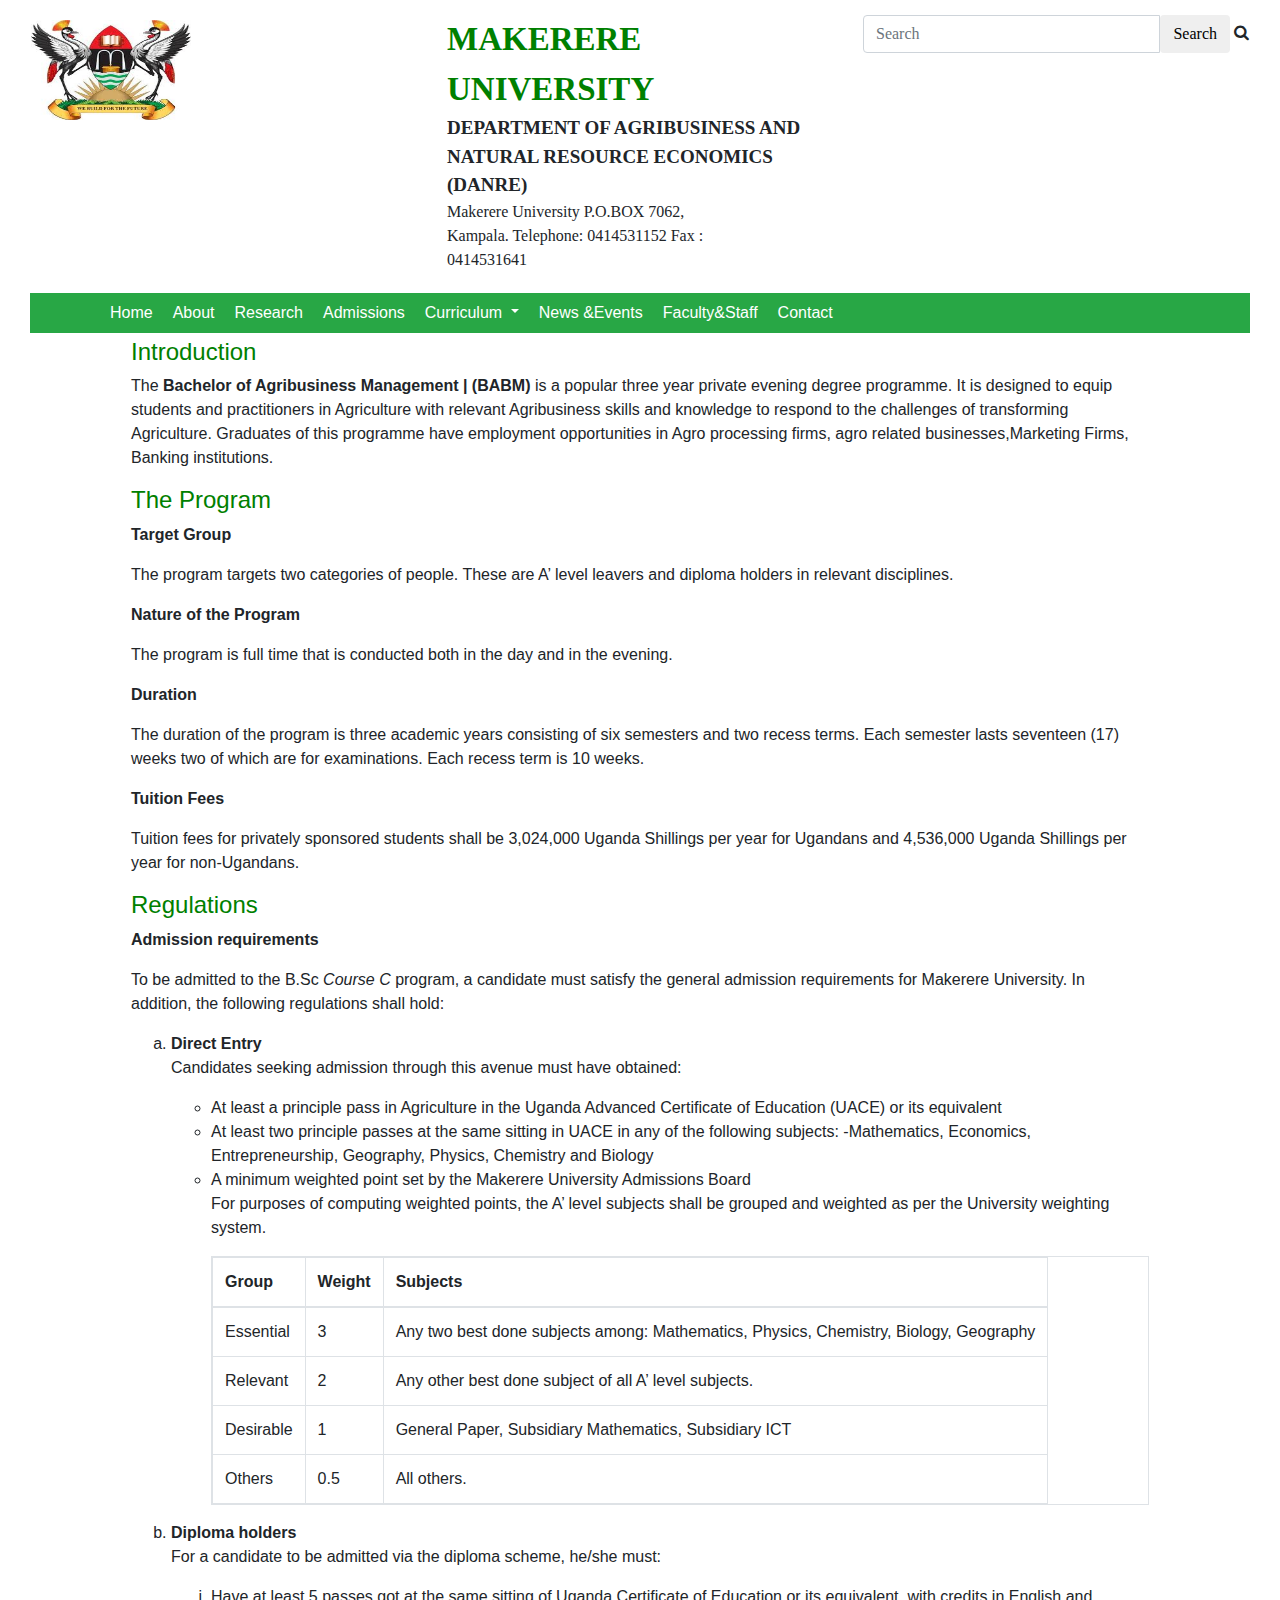
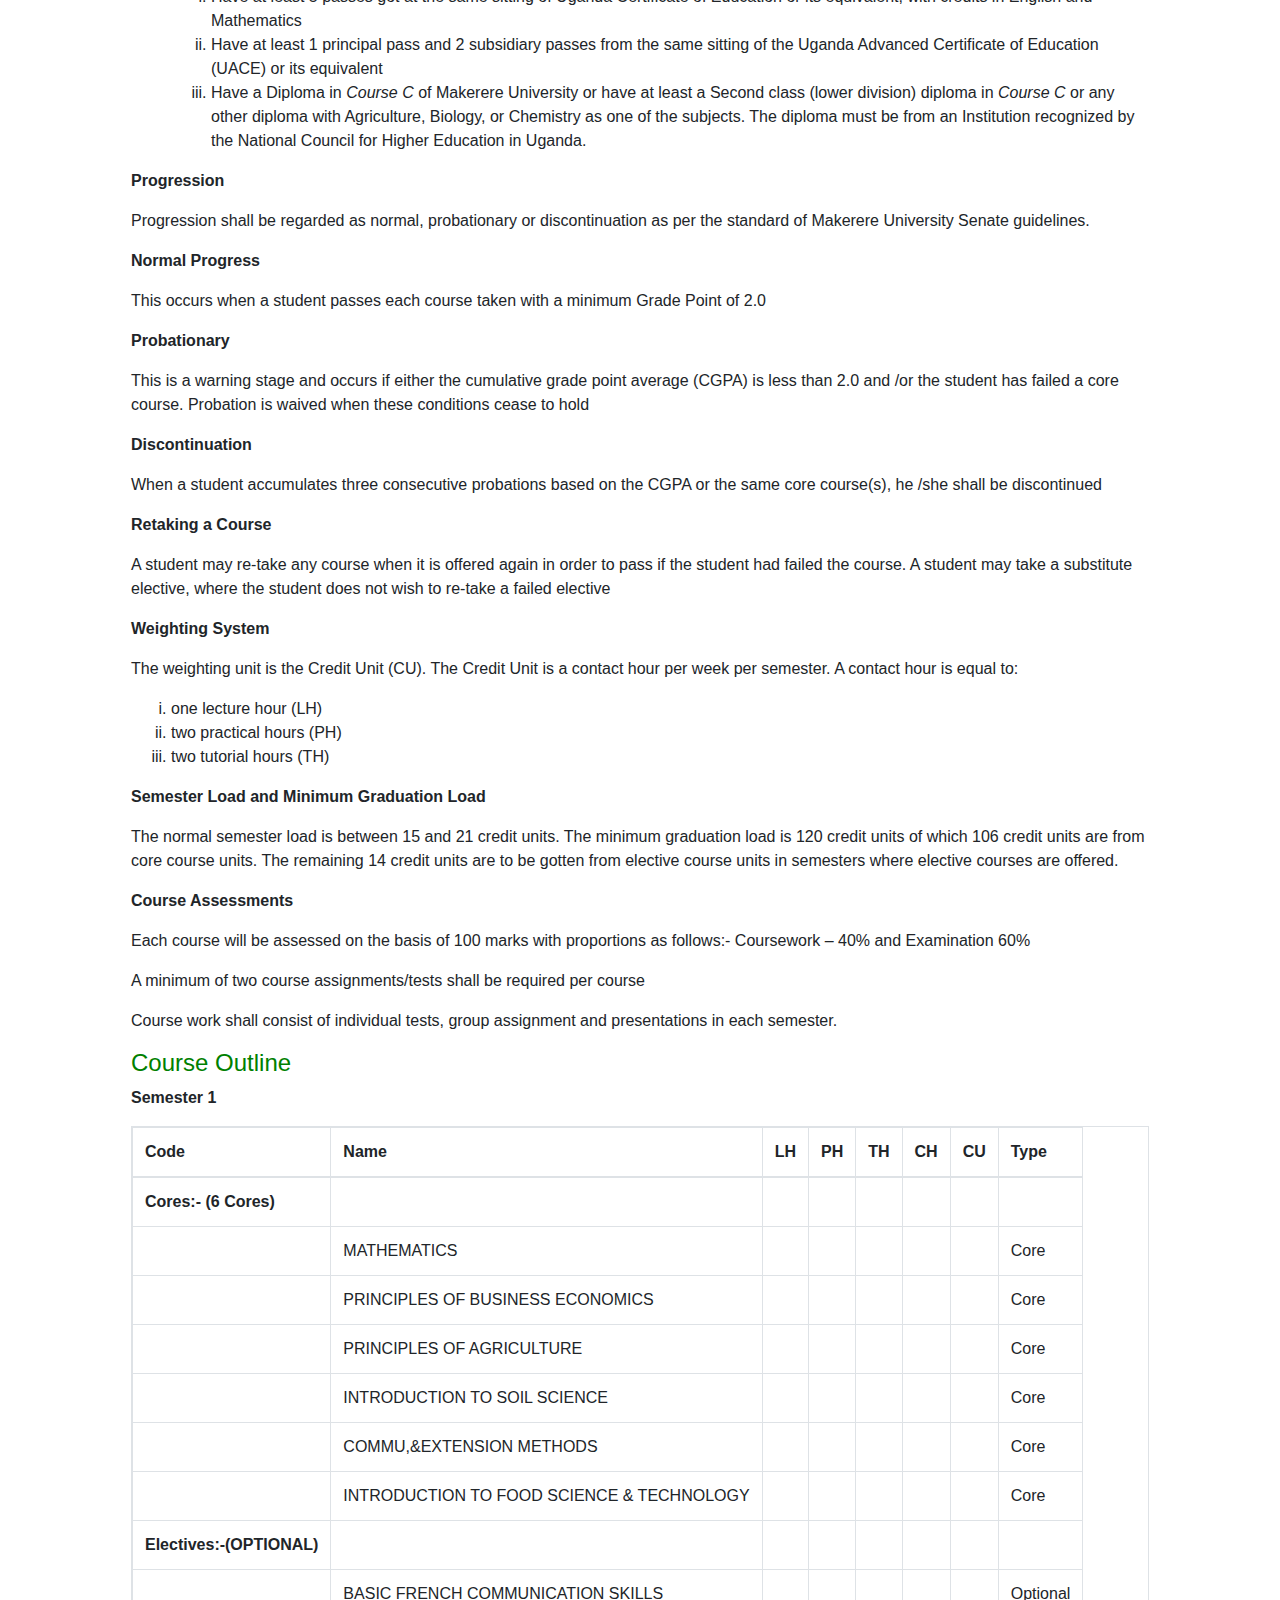
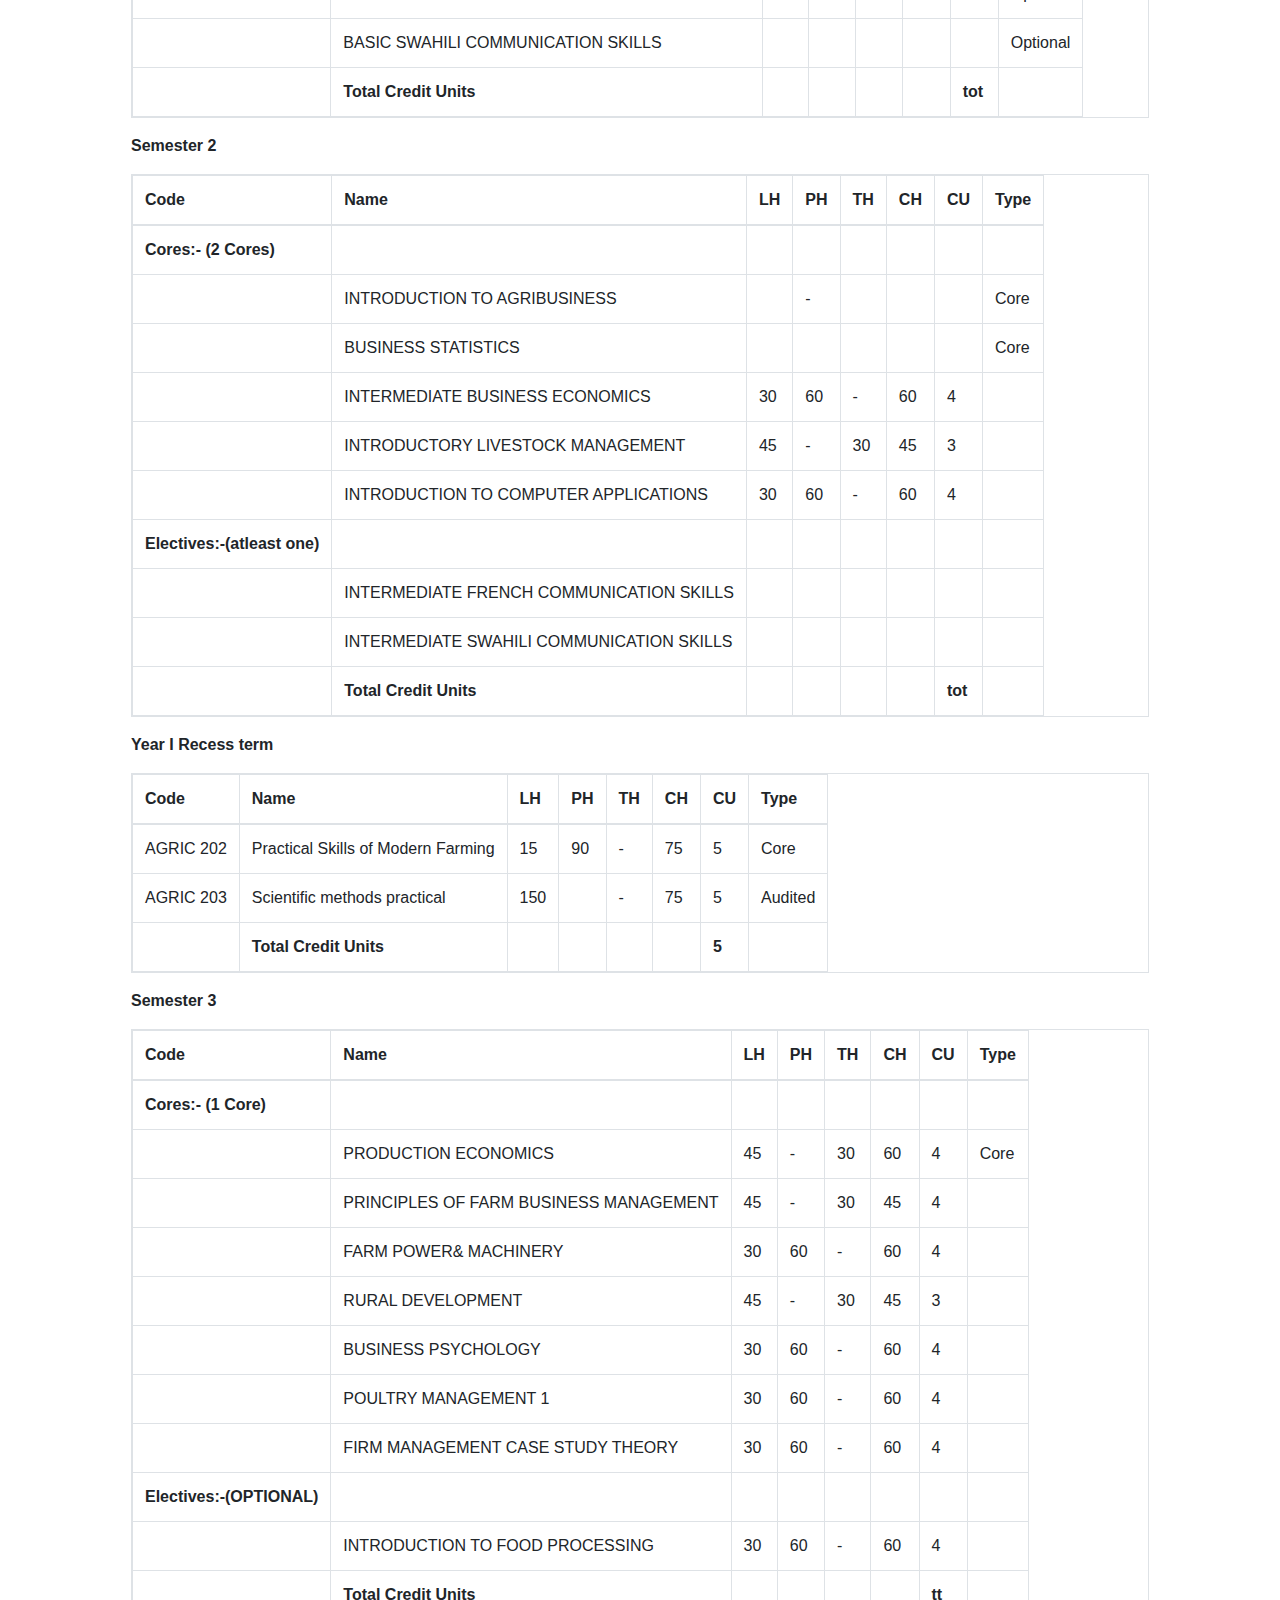
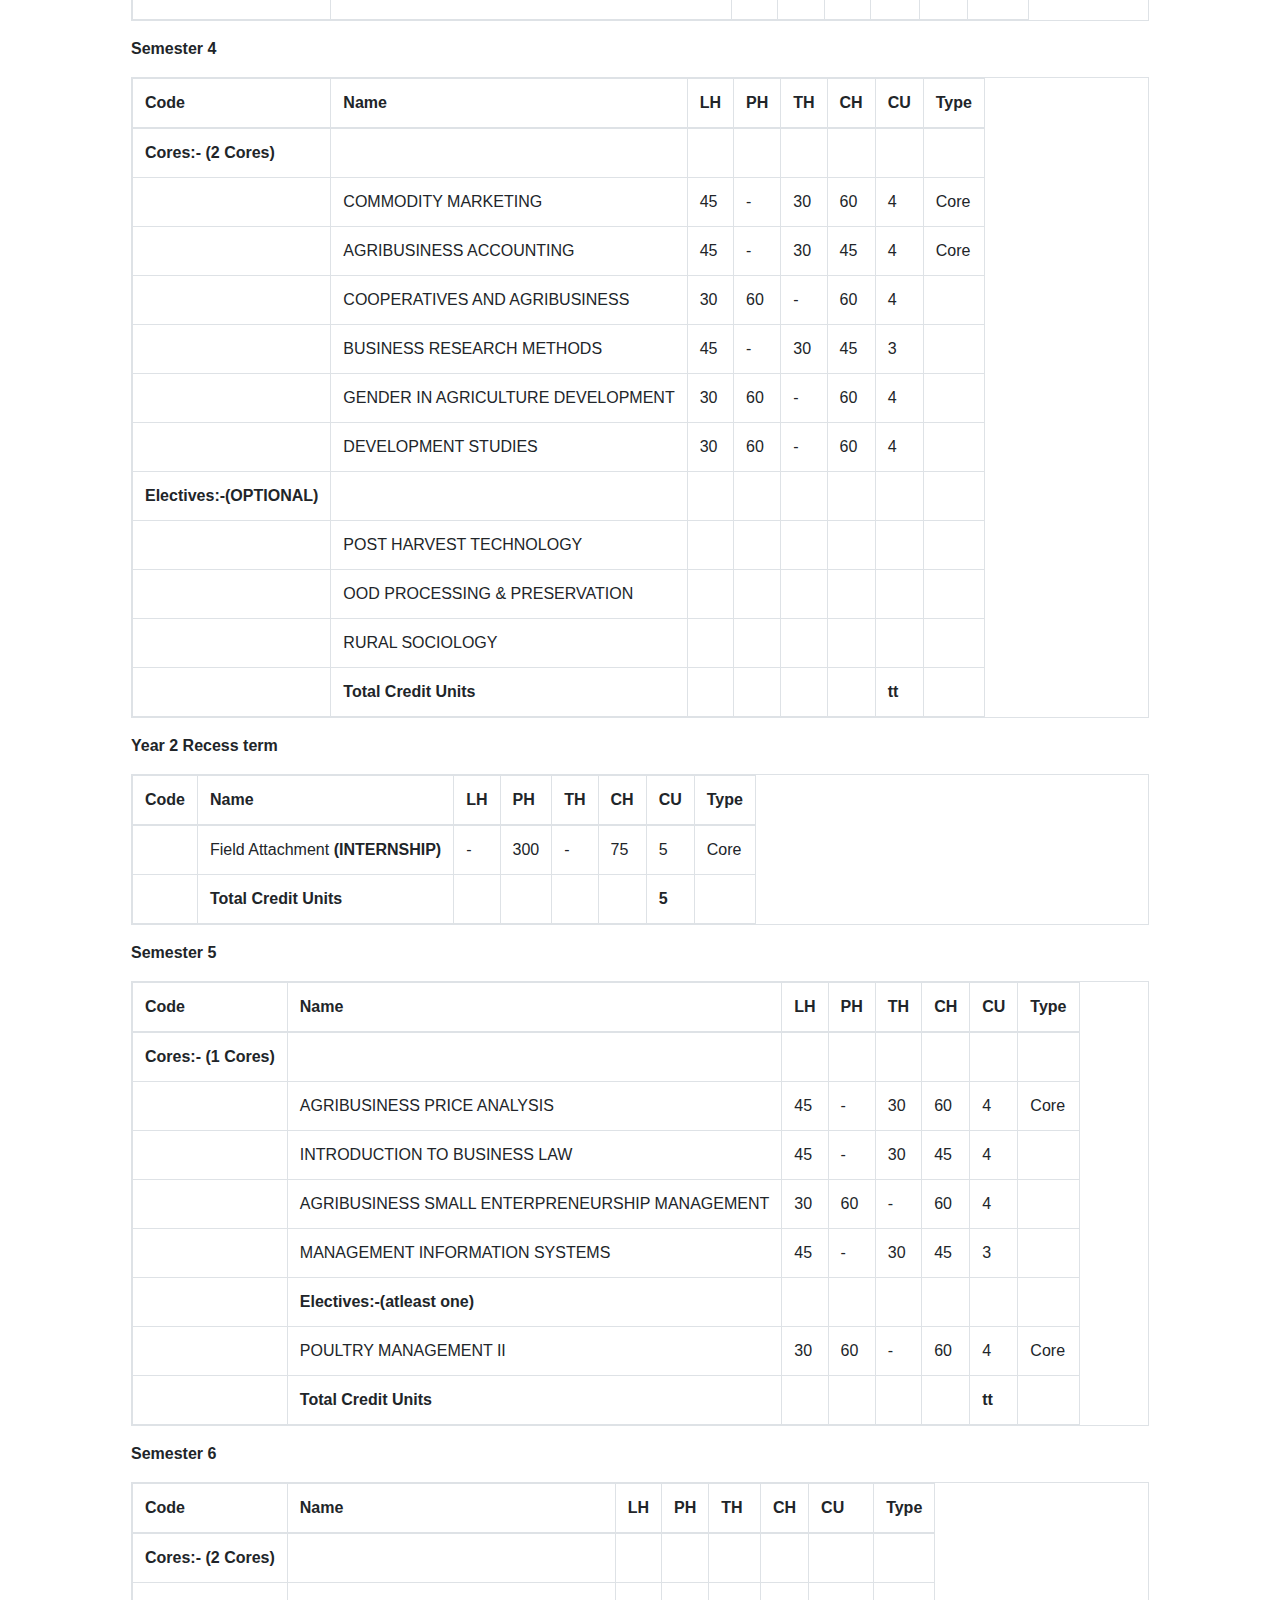
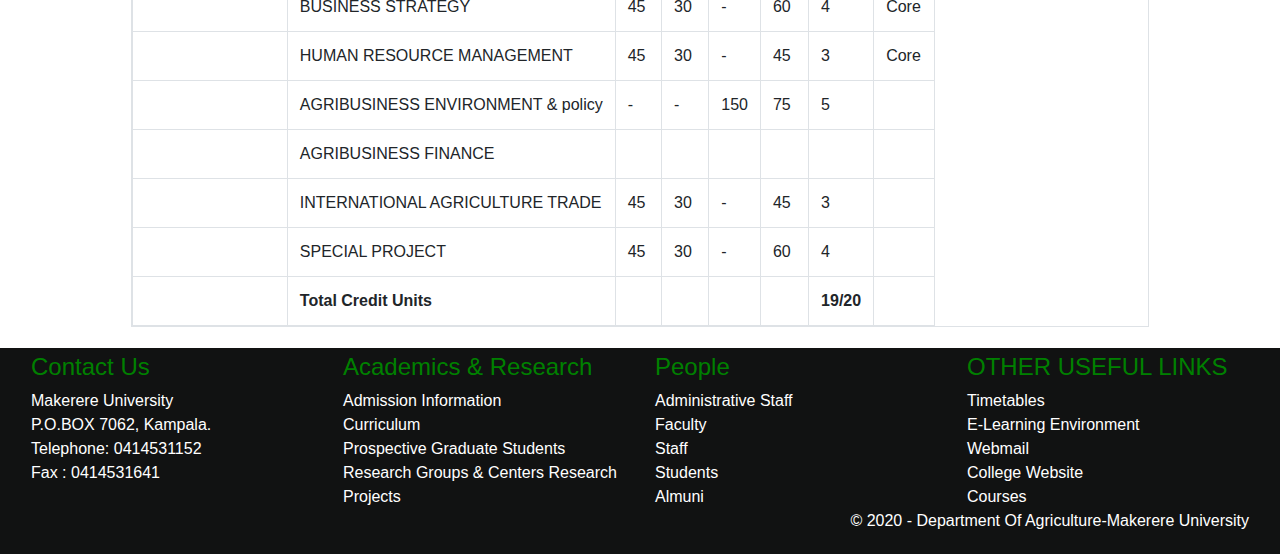
<file: views/course2.html>
<!DOCTYPE html>
    <html lang="en">
    <head>

    <meta charset="UTF-8">
    <meta name="viewport" content="width=device-width, initial-scale=1.0">
    <meta http-equiv="X-UA-Compatible" content="ie=edge">
    <meta name="author" content="Kiganda Ivan">
    <link rel="icon" href="../images/mak4-logo.jpg" sizes="32x32">
    <link rel="stylesheet" href="../assets/css/bootstrap.css">
    <link rel="stylesheet" href="../assets/css/bootstrap.min.css">
    <link rel="stylesheet" type="text/css" href="../assets/style.css">
    <link rel="stylesheet" type="text/css" href="../assets/css/bootstrap-reboot.min.css">
    <link rel="stylesheet" type="text/css" href="../assets/css/bootstrap-reboot.css">
    <link rel="stylesheet" type="text/css" href="../assets/css/font-awesome.css">
    <link rel="stylesheet" type="text/css" href="../assets/css/font-awesome.min.css">
    <link rel="stylesheet" type="text/css" href="../assets/font-awesome/css/font-awesome.css">
    <title>Department Of Agribusiness and Natural Resource Economics(DANRE) | Makerere University</title>
    <style>
        body{
            /* background-image:url('./images/must3.jpg'); */
            /* background-size: cover; */
            /* background-repeat:no-repeat; */
            
        }
        ul.nav li a,ul.nav li a:hover{
            color:white;
            padding: 10px;
        }
        ul.dropdown-menu li a{
            color:black;
            /* color:rgba(10,240,70,1); */
         }
         header{font-family:lucida;}
         header a,header a:hover{color:black;}
        div.dropdown-menu a.dropdown-item{
            color:black;
        }
        ul.dropdown-menu a.dropdown-item:hover{
            color:black;
        }
    </style>
</head>
<body>
            <header class="white-header" style="padding-top:10px;">

                <div class="container-fluid">
                    <div class="row" >
                        <div class="col-md-4 col-sm-12 col-xs-12">
                            <div class="navbar-brand">
                                <a href="#"><img  src="../images/mak4-logo.jpg" width="160px" height="100px" alt="MAKERERE LOGO" /></a>
                            </div>
                        </div>
                           <div class="col-md-4 col-sm-12 col-xs-12">
                                <span style="font-family:lucida console;font-size:33px;color:green;font-weight:bold;">MAKERERE UNIVERSITY </span><br>
                                <span style="font-family:lucida console;font-size:19px;font-weight:bold;">DEPARTMENT OF AGRIBUSINESS AND NATURAL RESOURCE ECONOMICS (DANRE)  </span>
                                                                <address style="text-align:left;width:70%">
                                <p>
                                    Makerere University
                                    P.O.BOX 7062, Kampala.
                                    Telephone: 0414531152  
                                    Fax : 0414531641</p></address>
                             
                            </div>
                            <div class="col-md-4 col-sm-12 col-xs-12">
                                <style type="text/css">
                                    input{
                                        border-color: green;
                                    }
                                </style>
                                    <form action="search-results.html" method="post">
                                <div class="input-group top-search-box-container">
                                    <input type="text" class="form-control top-search-box" name="search-term" id="search-term" placeholder="Search" required>
                                    <span class="input-group-btn">
                                        <input type ="submit" class="btn" value="Search"> <i class="fa fa-search" aria-hidden="true"></i>
                                    </span>
                                </div>

                            </form>

                            </div>

                </div>
            </header>
            
            
  

<div class="container-fluid">
<div class="col-lg-12 col-md-12">
<div class="navbar navbar-expand-md bg-success navbar-dark">
<div class="navbar-header">
<button type="button" class="navbar-toggler" data-toggle="collapse" data-target=".navbar-collapse">
<span class="navbar-toggler-icon"></span>
</button>
</div>

<div class="container">
<div class="col-lg-12 col-md-12">

<div class="navbar-collapse collapse">
<ul class="nav navbar-nav">
<li ><a href="../index.html">Home</a></li>
<li>
<a href="aboutus.html"> About</a>
</li>
<li>
<a href="research.html">Research</span></a>
</li>
<li>
<a href="aboutus.html#admissions">Admissions</a>
</li>

<li class="dropdown">
<a class="dropdown-toggle" data-toggle="dropdown" data-hover="dropdown" href="#">Curriculum <span class="caret"></span></a>
<ul class="dropdown-menu">
<li><a class="dropdown-item" href="course1.html">BSc.Agriculture</a></li>
<li><a class="dropdown-item" href="course2.html">Bachelor of Agribusiness Management</a></li>
<li><a class="dropdown-item" href="course3.html">Masters in Agribusiness Management</a></li>
<li><a class="dropdown-item" href="course4.html">MSc. Agricultural and Applied Economics</a></li>
<li><a class="dropdown-item" href="course5.html">PhD Agricultural Economics</a></li>

</ul>
</li>
<li><a href="news.html">News &amp;Events</a></li>

<li><a href="profile.html">Faculty&Staff</a></li>

<li><a href="contactus.html">Contact</a></li>

</ul>
</div>


</div>

</div>



</div>
</div>
</div>

</div>

</ul>
</div>


</div>

</div>



</div>
</div>

</div><div class="container margin-t-90 padding-b-30">
                    
                <section id="curriculum" class="panel">
                <div class="row" >
                            <div class="col-lg-12 col-md-12 col-sm-12 col-xs-12">
                                <section class="padding-b-30">
     
                                    <div class="container">
                                        <div class="col-lg-12 col-md-12 col-sm-12 col-xs-12 body-content">
                                            <div class="panel-group" id="curriculum-accordion">
                                                <div class="panel panel-default">
                                                    <div class="panel-heading">
                                                        <h4 class="panel-title">

                                                          Introduction
                                                        </h4>
                                                    </div>
                                                    <div>
                                                        <div class="panel-body">
                                                            <p>
                                                                The <strong>Bachelor of Agribusiness Management | (BABM)</strong> is a popular three year private
                                                                evening degree programme. It is designed to equip students and practitioners in Agriculture with 
                                                                relevant Agribusiness skills and knowledge to respond to the challenges of transforming Agriculture.
                                                                Graduates of this programme have employment opportunities in Agro processing firms, agro related 
                                                                businesses,Marketing Firms, Banking institutions.
                                                                    
                                                            </p>
                                                        </div>
                                                    </div>
                                                </div>

                                                <div class="panel panel-default">
                                                    <div class="panel-heading">
                                                        <h4 class="panel-title">

                                                            The Program
                                                        </h4>
                                                    </div>
                                                    <div>
                                                        <div class="panel-body">
                                                            <p> <strong>Target Group</strong></p>

                                                            <p>
                                                                The program targets two categories of people. These are A’ level leavers and diploma holders in relevant disciplines.

                                                            </p>

                                                            <p> <strong>Nature of the Program</strong></p>

                                                            <p> The program is full time that is conducted both in the day and in the evening.</p>


                                                            <p> <strong>Duration</strong></p>
                                                            <p>
                                                                The duration of the program is three academic years consisting of six semesters and two recess terms. Each semester lasts
                                                                seventeen (17) weeks two of which are for examinations. Each recess term is 10 weeks.
                                                            </p>

                                                            <p> <strong>Tuition Fees</strong></p>

                                                            <p>
                                                                Tuition fees for privately sponsored students shall be 3,024,000 Uganda Shillings per year for Ugandans and 4,536,000 Uganda
                                                                Shillings per year for non-Ugandans.
                                                            </p>

                                                        </div>
                                                    </div>
                                                </div>


                                                <div class="panel panel-default">
                                                    <div class="panel-heading">
                                                        <h4 class="panel-title">
                                                            Regulations
                                                        </h4>
                                                    </div>
                                                    <div>
                                                        <div class="panel-body">
                                                            <p> <strong>Admission requirements</strong></p>

                                                            <p>
                                                                To be admitted to the B.Sc <em>Course C</em> program, a candidate must satisfy the general admission requirements for Makerere
                                                                University. In addition, the following regulations shall hold:
                                                            </p>

                                                            <ol class="curriculum-ol-list" type="a">
                                                                <li>
                                                                    <strong>Direct Entry</strong>
                                                                    <p>Candidates seeking admission through this avenue must have obtained:</p>

                                                                    <ul>
                                                                        <li>At least a principle pass in Agriculture in the Uganda Advanced Certificate of Education (UACE) or its equivalent</li>
                                                                        <li>
                                                                            At least two principle passes at the same sitting in UACE in any of the following subjects: -Mathematics, Economics, Entrepreneurship,
                                                                            Geography, Physics, Chemistry and Biology
                                                                        </li>
                                                                        <li>
                                                                            A minimum weighted point set by the Makerere University Admissions Board
                                                                            <p>
                                                                                For purposes of computing weighted points, the A’ level subjects shall be grouped and weighted as per the University weighting
                                                                                system.
                                                                            </p>
                                                                            <table class="table table-bordered table-responsive">
                                                                                <thead>
                                                                                    <tr>
                                                                                        <th>Group</th>
                                                                                        <th>Weight</th>
                                                                                        <th>Subjects</th>
                                                                                    </tr>
                                                                                </thead>
                                                                                <tbody>
                                                                                    <tr>
                                                                                        <td>Essential </td>
                                                                                        <td> 3 </td>
                                                                                        <td>
                                                                                            Any two best done subjects among:
                                                                                            Mathematics, Physics, Chemistry, Biology, Geography
                                                                                        </td>
                                                                                    </tr>
                                                                                    <tr>
                                                                                        <td>Relevant</td>
                                                                                        <td>  2 </td>
                                                                                        <td>
                                                                                            Any other best done subject of all A’ level subjects.
                                                                                        </td>
                                                                                    </tr>
                                                                                    <tr>
                                                                                        <td> Desirable</td>
                                                                                        <td>1 </td>
                                                                                        <td>
                                                                                            General Paper, Subsidiary Mathematics, Subsidiary ICT

                                                                                        </td>
                                                                                    </tr>

                                                                                    <tr>
                                                                                        <td> Others</td>
                                                                                        <td> 0.5 </td>
                                                                                        <td>
                                                                                            All others.
                                                                                        </td>
                                                                                    </tr>





                                                                                </tbody>
                                                                            </table>
                                                                        </li>

                                                                    </ul>
                                                                </li>
                                                                <li>
                                                                    <strong>Diploma holders</strong>

                                                                    <p>For a candidate to be admitted via the diploma scheme, he/she must:</p>

                                                                    <ol type="i" class="curriculum-ol-list">
                                                                        <li>
                                                                            Have at least 5 passes got at the same sitting of Uganda Certificate of Education or its equivalent, with credits in English and
                                                                            Mathematics

                                                                        </li>
                                                                        <li>
                                                                            Have at least 1 principal pass and 2 subsidiary passes from the same sitting of the Uganda Advanced Certificate of
                                                                            Education (UACE) or its equivalent
                                                                        </li>
                                                                        <li>
                                                                            Have a Diploma in <em>Course C</em> of Makerere University or have at least a Second class
                                                                            (lower division) diploma in <em>Course C</em> or any other diploma with
                                                                            Agriculture, Biology, or Chemistry as one of the subjects. The diploma must be from an
                                                                            Institution recognized by the National Council for Higher Education in Uganda.
                                                                        </li>
                                                                    </ol>
                                                                </li>

                                                            </ol>


                                                            <p> <strong>Progression</strong></p>

                                                            <p>
                                                                Progression shall be regarded as normal, probationary or discontinuation as per the standard of Makerere University Senate
                                                                guidelines.
                                                            </p>

                                                            <div class="panel-body">
                                                                <p> <strong>Normal Progress</strong></p>
                                                                <p>
                                                                    This occurs when a student passes each course taken with a minimum Grade Point of 2.0
                                                                </p>
                                                                <p> <strong>Probationary</strong></p>
                                                                <p>
                                                                    This is a warning stage and occurs if either the cumulative grade point average (CGPA) is less than 2.0 and /or the student has
                                                                    failed a core course. Probation is waived when these conditions cease to hold
                                                                </p>
                                                                <p> <strong>Discontinuation</strong></p>
                                                                <p>
                                                                    When a student accumulates three consecutive probations based on the CGPA or the same core course(s), he /she shall be
                                                                    discontinued
                                                                </p>

                                                                <p> <strong>Retaking a Course</strong></p>
                                                                <p>
                                                                    A student may re-take any course when it is offered again in order to pass if the student had failed the course. A student may take a
                                                                    substitute elective, where the student does not wish to re-take a failed elective
                                                                </p>

                                                            </div>


                                                            <p> <strong>Weighting System</strong></p>
                                                            <p>
                                                                The weighting unit is the Credit Unit (CU). The Credit Unit is a contact hour per week per semester.
                                                                A contact hour is equal to:
                                                                <ol type="i" class="curriculum-ol-list">
                                                                    <li>
                                                                        one lecture hour (LH)
                                                                    </li>
                                                                    <li>
                                                                        two practical hours (PH)
                                                                    </li>
                                                                    <li>
                                                                        two tutorial hours (TH)
                                                                    </li>
                                                                </ol>
                                                            </p>

                                                            <p> <strong>Semester Load and Minimum Graduation Load</strong></p>

                                                            <p>
                                                                The normal semester load is between 15 and 21 credit units. The minimum graduation load is 120 credit units of which 106 credit
                                                                units are from core course units. The remaining 14 credit units are to be gotten from elective course units in semesters where
                                                                elective courses are offered.
                                                            </p>

                                                            <p> <strong>Course Assessments</strong></p>

                                                            <p>
                                                                Each course will be assessed on the basis of 100 marks with proportions as follows:- Coursework – 40% and Examination 60%
                                                            </p>
                                                            <p>
                                                                A minimum of two course assignments/tests shall be required per course
                                                            </p>

                                                            <p>
                                                                Course work shall consist of individual tests, group assignment and presentations in each semester.
                                                            </p>

                                                        </div>
                                                    </div>
                                                </div>



                                                <div class="panel panel-default">
                                                    <div class="panel-heading">
                                                        <h4 class="panel-title">
                                                            Course Outline
                                                        </h4>
                                                    </div>

                                                    <div>

                                                        <div class="panel-body">
                                                            <p> <strong>Semester 1</strong></p>

                                                            <table class="table table-bordered table-responsive">
                                                                <thead>
                                                                    <tr>
                                                                        <th>Code</th>
                                                                        <th>Name</th>
                                                                        <th>LH </th>
                                                                        <th>PH </th>
                                                                        <th>TH </th>
                                                                        <th>CH  </th>
                                                                        <th>CU</th>
                                                                        <th>Type</th>

                                                                    </tr>
                                                                </thead>
                                                                <tbody>
                                                                    <tr>
                                                                        <td><strong>Cores:- (6 Cores)</strong></td>
                                                                        <td></td>
                                                                        <td></td>
                                                                        <td> </td>
                                                                        <td></td>
                                                                        <td></td>
                                                                        <td></td>
                                                                        <td></td>
                                                                        
                                                                    </tr>

                                                                    <tr>

                                                                        <td></td>
                                                                        <td>MATHEMATICS</td>
                                                                        <td> </td>
                                                                        <td> </td>
                                                                        <td></td>
                                                                        <td></td>
                                                                        <td></td>
                                                                        <td>  Core</td>

                                                                    </tr>

                                                                    <tr>
                                                                        <td></td>
                                                                        <td>PRINCIPLES OF BUSINESS ECONOMICS</td>
                                                                        <td></td>
                                                                        <td></td>
                                                                        <td></td>
                                                                        <td></td>
                                                                        <td></td>
                                                                        <td>Core</td>
                                                                    </tr>
                                                                    <tr>
                                                                        <td></td>
                                                                        <td>PRINCIPLES OF AGRICULTURE </td>
                                                                        <td></td>
                                                                        <td></td>
                                                                        <td></td>
                                                                        <td></td>
                                                                        <td></td>
                                                                        <td>Core</td>
                                                                    </tr>

                                                                    <tr>
                                                                        <td></td>
                                                                        <td>INTRODUCTION TO SOIL SCIENCE </td>
                                                                        <td></td>
                                                                        <td></td>
                                                                        <td></td>
                                                                        <td></td>
                                                                        <td></td>
                                                                        <td>Core</td>
                                                                    </tr>

                                                                    <tr>
                                                                        <td></td>
                                                                        <td>COMMU,&EXTENSION METHODS</td>
                                                                        <td></td>
                                                                        <td></td>
                                                                        <td></td>
                                                                        <td></td>
                                                                        <td></td>
                                                                        <td>Core</td>
                                                                    </tr>
                                                                    <tr>
                                                                        <td></td>
                                                                        <td>INTRODUCTION TO FOOD SCIENCE & TECHNOLOGY</td>
                                                                        <td></td>
                                                                        <td></td>
                                                                        <td></td>
                                                                        <td></td>
                                                                        <td></td>
                                                                        <td>Core</td>
                                                                    </tr>
                                                                    <tr>
                                                                        <td><strong>Electives:-(OPTIONAL)</strong></td>
                                                                        <td></td>
                                                                        <td></td>
                                                                        <td></td>
                                                                        <td></td>
                                                                        <td></td>
                                                                        <td></td>
                                                                        <td></td>
                                                                    </tr>
                                                                    <tr>
                                                                        <td></td>
                                                                        <td>BASIC FRENCH COMMUNICATION SKILLS</td>
                                                                        <td></td>
                                                                        <td></td>
                                                                        <td></td>
                                                                        <td></td>
                                                                        <td></td>
                                                                        <td>Optional</td>
                                                                    </tr>
                                                                    <tr>
                                                                        <td></td>
                                                                        <td>BASIC SWAHILI COMMUNICATION SKILLS</td>
                                                                        <td></td>
                                                                        <td></td>
                                                                        <td></td>
                                                                        <td></td>
                                                                        <td></td>
                                                                        <td>Optional</td>
                                                                    </tr>

                                                                    <tr>
                                                                        <td></td>
                                                                        <td><strong> Total Credit Units </strong></td>
                                                                        <td></td>
                                                                        <td></td>
                                                                        <td> </td>
                                                                        <td></td>
                                                                        <td><strong>tot</strong></td>
                                                                        <td> </td>
                                                                    </tr>



                                                                </tbody>
                                                            </table>



                                                        </div>


                                                        <div class="panel-body">
                                                            <p> <strong>Semester 2 </strong></p>

                                                            <table class="table table-bordered table-responsive">
                                                                <thead>
                                                                    <tr>
                                                                        <th>Code</th>
                                                                        <th>Name</th>
                                                                        <th>LH </th>
                                                                        <th>PH </th>
                                                                        <th>TH </th>
                                                                        <th>CH  </th>
                                                                        <th>CU</th>
                                                                        <th>Type</th>

                                                                    </tr>
                                                                </thead>
                                                                <tbody>
                                                                    <tr>
                                                                        <td><strong>Cores:- (2 Cores)</strong></td>
                                                                        <td> </td>
                                                                        <td></td>
                                                                        <td></td>
                                                                        <td> </td>
                                                                        <td></td>
                                                                        <td></td>
                                                                        <td> </td>

                                                                    </tr>
                                                                    <tr>

                                                                        <td></td>
                                                                        <td>INTRODUCTION TO AGRIBUSINESS</td>
                                                                        <td></td>
                                                                        <td>-</td>
                                                                        <td></td>
                                                                        <td> </td>
                                                                        <td></td>
                                                                        <td>Core </td>
                                                                    </tr>
                                                                    <tr>
                                                                        <td></td>
                                                                        <td>BUSINESS STATISTICS </td>
                                                                        <td></td>
                                                                        <td></td>
                                                                        <td></td>
                                                                        <td></td>
                                                                        <td></td>
                                                                        <td> Core</td>
                                                                    </tr>

                                                                    <tr>
                                                                        <td></td>
                                                                        <td>INTERMEDIATE BUSINESS ECONOMICS</td>
                                                                        <td>30</td>
                                                                        <td>60 </td>
                                                                        <td> -  </td>
                                                                        <td> 60</td>
                                                                        <td> 4 </td>
                                                                        <td></td>
                                                                    </tr>

                                                                    <tr>
                                                                        <td></td>
                                                                        <td>INTRODUCTORY LIVESTOCK MANAGEMENT</td>
                                                                        <td> 45</td>
                                                                        <td>  - </td>
                                                                        <td>30  </td>
                                                                        <td>45</td>
                                                                        <td>3</td>
                                                                        <td> </td>
                                                                    </tr>

                                                                    <tr>
                                                                        <td></td>
                                                                        <td>INTRODUCTION TO COMPUTER APPLICATIONS</td>
                                                                        <td> 30 </td>
                                                                        <td>60</td>
                                                                        <td>- </td>
                                                                        <td>60</td>
                                                                        <td>4</td>
                                                                        <td></td>
                                                                    </tr>
                                                                    <tr>
                                                                        <td><strong> Electives:-(atleast one)</strong></td>
                                                                        <td></td>
                                                                        <td></td>
                                                                        <td></td>
                                                                        <td></td>
                                                                        <td></td>
                                                                        <td></td>
                                                                        <td></td>
                                                                    </tr>
                                                                    <tr>
                                                                        <td></td>
                                                                        <td>INTERMEDIATE FRENCH COMMUNICATION SKILLS</td>
                                                                        <td></td>
                                                                        <td></td>
                                                                        <td></td>
                                                                        <td></td>
                                                                        <td></td>
                                                                        <td></td>
                                                                    </tr>
                                                                    <tr>
                                                                        <td></td>
                                                                        <td>INTERMEDIATE SWAHILI COMMUNICATION SKILLS</td>
                                                                        <td></td>
                                                                        <td></td>
                                                                        <td></td>
                                                                        <td></td>
                                                                        <td></td>
                                                                        <td></td>
                                                                    </tr>

                                                                    <tr>
                                                                        <td></td>
                                                                        <td><strong>Total Credit Units</strong></td>
                                                                        <td></td>
                                                                        <td></td>
                                                                        <td> </td>
                                                                        <td></td>
                                                                        <td><strong>tot</strong></td>
                                                                        <td> </td>
                                                                    </tr>



                                                                </tbody>
                                                            </table>



                                                        </div>


                                                        <div class="panel-body">
                                                            <p> <strong>Year I Recess term</strong></p>

                                                            <table class="table table-bordered table-responsive">
                                                                <thead>
                                                                    <tr>
                                                                        <th>Code</th>
                                                                        <th>Name</th>
                                                                        <th>LH </th>
                                                                        <th>PH </th>
                                                                        <th>TH </th>
                                                                        <th>CH  </th>
                                                                        <th>CU</th>
                                                                        <th>Type</th>

                                                                    </tr>
                                                                </thead>
                                                                <tbody>
                                                                    <tr>
                                                                        <td> AGRIC 202</td>
                                                                        <td>Practical Skills of Modern Farming</td>
                                                                        <td>15</td>
                                                                        <td> 90</td>
                                                                        <td> -</td>
                                                                        <td>75 </td>
                                                                        <td> 5 </td>
                                                                        <td>Core</td>

                                                                    </tr>
                                                                    <tr>
                                                                        <td>AGRIC 203</td>
                                                                        <td>Scientific methods practical</td>
                                                                        <td>150 </td>
                                                                        <td></td>
                                                                        <td>-</td>
                                                                        <td>75</td>
                                                                        <td> 5</td>
                                                                        <td> Audited</td>
                                                                    </tr>
                                                                    <tr>
                                                                        <td></td>
                                                                        <td><strong>Total Credit Units</strong></td>
                                                                        <td></td>
                                                                        <td></td>
                                                                        <td> </td>
                                                                        <td></td>
                                                                        <td><strong>5</strong></td>
                                                                        <td> </td>
                                                                    </tr>



                                                                </tbody>
                                                            </table>



                                                        </div>

                                                        <div class="panel-body">
                                                            <p> <strong>Semester 3 </strong></p>

                                                            <table class="table table-bordered table-responsive">
                                                                <thead>
                                                                    <tr>
                                                                        <th>Code</th>
                                                                        <th>Name</th>
                                                                        <th>LH </th>
                                                                        <th>PH </th>
                                                                        <th>TH </th>
                                                                        <th>CH  </th>
                                                                        <th>CU</th>
                                                                        <th>Type</th>

                                                                    </tr>
                                                                </thead>
                                                                <tbody>
                                                                    <tr>
                                                                        <td><strong>Cores:- (1 Core)</strong></td>
                                                                        <td> </td>
                                                                        <td></td>
                                                                        <td></td>
                                                                        <td> </td>
                                                                        <td></td>
                                                                        <td></td>
                                                                        <td> </td>

                                                                    </tr>
                                                                    <tr>

                                                                        <td> </td>
                                                                        <td>PRODUCTION ECONOMICS</td>
                                                                        <td>45</td>
                                                                        <td>-</td>
                                                                        <td>30</td>
                                                                        <td>60 </td>
                                                                        <td>4</td>
                                                                        <td>Core </td>
                                                                    </tr>
                                                                    <tr>
                                                                        <td></td>
                                                                        <td>PRINCIPLES OF FARM BUSINESS MANAGEMENT </td>
                                                                        <td>45</td>
                                                                        <td> - </td>
                                                                        <td> 30 </td>
                                                                        <td> 45</td>
                                                                        <td>4 </td>
                                                                        <td> </td>
                                                                    </tr>

                                                                    <tr>
                                                                        <td></td>
                                                                        <td>FARM POWER& MACHINERY</td>
                                                                        <td>30</td>
                                                                        <td>60 </td>
                                                                        <td> -  </td>
                                                                        <td> 60</td>
                                                                        <td> 4 </td>
                                                                        <td></td>
                                                                    </tr>

                                                                    <tr>
                                                                        <td></td>
                                                                        <td>RURAL DEVELOPMENT</td>
                                                                        <td> 45</td>
                                                                        <td>  - </td>
                                                                        <td>30  </td>
                                                                        <td>45</td>
                                                                        <td>3</td>
                                                                        <td></td>
                                                                    </tr>

                                                                    <tr>
                                                                        <td></td>
                                                                        <td>BUSINESS PSYCHOLOGY</td>
                                                                        <td> 30 </td>
                                                                        <td>60</td>
                                                                        <td>- </td>
                                                                        <td>60</td>
                                                                        <td>4</td>
                                                                        <td></td>
                                                                    </tr>
                                                                    <tr>
                                                                        <td></td>
                                                                        <td>POULTRY MANAGEMENT 1</td>
                                                                        <td> 30 </td>
                                                                        <td>60</td>
                                                                        <td>- </td>
                                                                        <td>60</td>
                                                                        <td>4</td>
                                                                        <td></td>
                                                                    </tr>
                                                                    <tr>
                                                                        <td></td>
                                                                        <td>FIRM MANAGEMENT CASE STUDY THEORY</td>
                                                                        <td> 30 </td>
                                                                        <td>60</td>
                                                                        <td>- </td>
                                                                        <td>60</td>
                                                                        <td>4</td>
                                                                        <td></td>
                                                                    </tr>
                                                                    <tr>
                                                                        <td> <strong> Electives:-(OPTIONAL)</strong></td>
                                                                        <td></td>
                                                                        <td></td>
                                                                        <td></td>
                                                                        <td></td>
                                                                        <td></td>
                                                                        <td></td>
                                                                        <td></td>
                                                                    </tr>
                                                                    <tr>
                                                                        <td></td>
                                                                        <td>INTRODUCTION TO FOOD PROCESSING</td>
                                                                        <td> 30 </td>
                                                                        <td>60</td>
                                                                        <td>- </td>
                                                                        <td>60</td>
                                                                        <td>4</td>
                                                                        <td></td>
                                                                    </tr>

                                                                    <tr>
                                                                        <td></td>
                                                                        <td><strong>Total Credit Units</strong></td>
                                                                        <td></td>
                                                                        <td></td>
                                                                        <td> </td>
                                                                        <td></td>
                                                                        <td><strong>tt</strong></td>
                                                                        <td> </td>
                                                                    </tr>



                                                                </tbody>
                                                            </table>


                                                        </div>

                                                        <div class="panel-body">
                                                            <p> <strong>Semester 4 </strong></p>

                                                            <table class="table table-bordered table-responsive">
                                                                <thead>
                                                                    <tr>
                                                                        <th>Code</th>
                                                                        <th>Name</th>
                                                                        <th>LH </th>
                                                                        <th>PH </th>
                                                                        <th>TH </th>
                                                                        <th>CH  </th>
                                                                        <th>CU</th>
                                                                        <th>Type</th>

                                                                    </tr>
                                                                </thead>
                                                                <tbody>
                                                                    <tr>
                                                                        <td><strong>Cores:- (2 Cores)</strong></td>
                                                                        <td> </td>
                                                                        <td></td>
                                                                        <td></td>
                                                                        <td> </td>
                                                                        <td></td>
                                                                        <td></td>
                                                                        <td> </td>

                                                                    </tr>
                                                                    <tr>

                                                                        <td></td>
                                                                        <td>COMMODITY MARKETING</td>
                                                                        <td>45</td>
                                                                        <td>-</td>
                                                                        <td>30</td>
                                                                        <td>60 </td>
                                                                        <td>4</td>
                                                                        <td>Core </td>
                                                                    </tr>
                                                                    <tr>
                                                                        <td></td>
                                                                        <td>AGRIBUSINESS ACCOUNTING</td>
                                                                        <td>45</td>
                                                                        <td> - </td>
                                                                        <td> 30 </td>
                                                                        <td> 45</td>
                                                                        <td>4 </td>
                                                                        <td>Core</td>
                                                                    </tr>

                                                                    <tr>
                                                                        <td></td>
                                                                        <td>COOPERATIVES AND AGRIBUSINESS</td>
                                                                        <td>30</td>
                                                                        <td>60 </td>
                                                                        <td> -  </td>
                                                                        <td> 60</td>
                                                                        <td> 4 </td>
                                                                        <td></td>
                                                                    </tr>

                                                                    <tr>
                                                                        <td></td>
                                                                        <td>BUSINESS RESEARCH METHODS</td>
                                                                        <td> 45</td>
                                                                        <td>  - </td>
                                                                        <td>30  </td>
                                                                        <td>45</td>
                                                                        <td>3</td>
                                                                        <td></td>
                                                                    </tr>

                                                                    <tr>
                                                                        <td></td>
                                                                        <td>GENDER IN AGRICULTURE DEVELOPMENT</td>
                                                                        <td> 30 </td>
                                                                        <td>60</td>
                                                                        <td>- </td>
                                                                        <td>60</td>
                                                                        <td>4</td>
                                                                        <td></td>
                                                                    </tr>
                                                                    <tr>
                                                                        <td></td>
                                                                        <td>DEVELOPMENT STUDIES</td>
                                                                        <td> 30 </td>
                                                                        <td>60</td>
                                                                        <td>- </td>
                                                                        <td>60</td>
                                                                        <td>4</td>
                                                                        <td></td>
                                                                    </tr>
                                                                    <tr>
                                                                        <td><strong>Electives:-(OPTIONAL)</strong></td>
                                                                        <td></td>
                                                                        <td></td>
                                                                        <td></td>
                                                                        <td></td>
                                                                        <td></td>
                                                                        <td></td>
                                                                        <td></td>
                                                                    </tr>
                                                                    <tr>
                                                                        <td></td>
                                                                        <td>POST HARVEST TECHNOLOGY </td>
                                                                        <td></td>
                                                                        <td></td>
                                                                        <td></td>
                                                                        <td></td>
                                                                        <td></td>
                                                                        <td></td>
                                                                    </tr>
                                                                    <tr>
                                                                        <td></td>
                                                                        <td>OOD PROCESSING & PRESERVATION</td>
                                                                        <td></td>
                                                                        <td></td>
                                                                        <td></td>
                                                                        <td></td>
                                                                        <td></td>
                                                                        <td></td>
                                                                    </tr>
                                                                    <tr>
                                                                        <td></td>
                                                                        <td>RURAL SOCIOLOGY</td>
                                                                        <td></td>
                                                                        <td></td>
                                                                        <td></td>
                                                                        <td></td>
                                                                        <td></td>
                                                                        <td></td>
                                                                    </tr>

                                                                    <tr>
                                                                        <td></td>
                                                                        <td><strong>Total Credit Units</strong></td>
                                                                        <td></td>
                                                                        <td></td>
                                                                        <td> </td>
                                                                        <td></td>
                                                                        <td><strong>tt</strong></td>
                                                                        <td> </td>
                                                                    </tr>



                                                                </tbody>
                                                            </table>




                                                        </div>

                                                        <div class="panel-body">
                                                            <p> <strong>Year 2 Recess term</strong></p>

                                                            <table class="table table-bordered table-responsive">
                                                                <thead>
                                                                    <tr>
                                                                        <th>Code</th>
                                                                        <th>Name</th>
                                                                        <th>LH </th>
                                                                        <th>PH </th>
                                                                        <th>TH </th>
                                                                        <th>CH  </th>
                                                                        <th>CU</th>
                                                                        <th>Type</th>

                                                                    </tr>
                                                                </thead>
                                                                <tbody>
                                                                    <tr>
                                                                        <td></td>
                                                                        <td>Field Attachment <strong>(INTERNSHIP)</strong></td>
                                                                        <td>-</td>
                                                                        <td>300</td>
                                                                        <td> -</td>
                                                                        <td>75 </td>
                                                                        <td> 5 </td>
                                                                        <td>Core</td>
                                                                    </tr>
                                                                    

                                                                    <tr>
                                                                        <td></td>
                                                                        <td><strong>Total Credit Units</strong></td>
                                                                        <td></td>
                                                                        <td></td>
                                                                        <td> </td>
                                                                        <td></td>
                                                                        <td><strong>5</strong></td>
                                                                        <td> </td>
                                                                    </tr>



                                                                </tbody>
                                                            </table>



                                                        </div>

                                                        <div class="panel-body">
                                                            <p> <strong>Semester 5</strong></p>

                                                            <table class="table table-bordered table-responsive">
                                                                <thead>
                                                                    <tr>
                                                                        <th>Code</th>
                                                                        <th>Name</th>
                                                                        <th>LH </th>
                                                                        <th>PH </th>
                                                                        <th>TH </th>
                                                                        <th>CH  </th>
                                                                        <th>CU</th>
                                                                        <th>Type</th>

                                                                    </tr>
                                                                </thead>
                                                                <tbody>
                                                                    <tr>
                                                                        <td><strong>Cores:- (1 Cores)</strong></td>
                                                                        <td> </td>
                                                                        <td></td>
                                                                        <td></td>
                                                                        <td> </td>
                                                                        <td></td>
                                                                        <td></td>
                                                                        <td> </td>

                                                                    </tr>
                                                                    <tr>

                                                                        <td></td>
                                                                        <td>AGRIBUSINESS PRICE ANALYSIS</td>
                                                                        <td>45</td>
                                                                        <td>-</td>
                                                                        <td>30</td>
                                                                        <td>60 </td>
                                                                        <td>4</td>
                                                                        <td>Core </td>
                                                                    </tr>
                                                                    <tr>
                                                                        <td></td>
                                                                        <td>INTRODUCTION TO BUSINESS LAW</td>
                                                                        <td>45</td>
                                                                        <td> - </td>
                                                                        <td> 30 </td>
                                                                        <td> 45</td>
                                                                        <td>4 </td>
                                                                        <td></td>
                                                                    </tr>

                                                                    <tr>
                                                                        <td></td>
                                                                        <td>AGRIBUSINESS SMALL ENTERPRENEURSHIP MANAGEMENT</td>
                                                                        <td>30</td>
                                                                        <td>60 </td>
                                                                        <td> -  </td>
                                                                        <td> 60</td>
                                                                        <td> 4 </td>
                                                                        <td></td>
                                                                    </tr>

                                                                    <tr>
                                                                        <td></td>
                                                                        <td>MANAGEMENT INFORMATION SYSTEMS </td>
                                                                        <td> 45</td>
                                                                        <td>  - </td>
                                                                        <td>30  </td>
                                                                        <td>45</td>
                                                                        <td>3</td>
                                                                        <td></td>
                                                                    </tr>

                                                                    <tr>
                                                                        <td></td>
                                                                        <td> <strong>  Electives:-(atleast one)</strong></td>
                                                                        <td></td>
                                                                        <td></td>
                                                                        <td></td>
                                                                        <td></td>
                                                                        <td></td>
                                                                        <td></td>
                                                                    </tr>
                                                                    <tr>
                                                                        <td></td>
                                                                        <td>POULTRY MANAGEMENT II</td>
                                                                        <td> 30 </td>
                                                                        <td>60</td>
                                                                        <td>- </td>
                                                                        <td>60</td>
                                                                        <td>4</td>
                                                                        <td>Core</td>
                                                                    </tr>

                                                                    <tr>
                                                                        <td></td>
                                                                        <td><strong>Total Credit Units</strong></td>
                                                                        <td></td>
                                                                        <td></td>
                                                                        <td> </td>
                                                                        <td></td>
                                                                        <td><strong>tt</strong></td>
                                                                        <td> </td>
                                                                    </tr>



                                                                </tbody>
                                                            </table>





                                                        </div>

                                                        <div class="panel-body">
                                                            <p> <strong>Semester 6</strong></p>

                                                            <table class="table table-bordered table-responsive">
                                                                <thead>
                                                                    <tr>
                                                                        <th>Code</th>
                                                                        <th>Name</th>
                                                                        <th>LH </th>
                                                                        <th>PH </th>
                                                                        <th>TH </th>
                                                                        <th>CH  </th>
                                                                        <th>CU</th>
                                                                        <th>Type</th>

                                                                    </tr>
                                                                </thead>
                                                                <tbody>
                                                                    <tr>
                                                                        <td><strong>Cores:- (2 Cores)</strong></td>
                                                                        <td> </td>
                                                                        <td></td>
                                                                        <td></td>
                                                                        <td> </td>
                                                                        <td></td>
                                                                        <td></td>
                                                                        <td> </td>

                                                                    </tr>
                                                                    <tr>
                                                                        <td></td>
                                                                        <td>BUSINESS STRATEGY</td>
                                                                        <td>45</td>
                                                                        <td>30 </td>
                                                                        <td>-</td>
                                                                        <td>60</td>
                                                                        <td>4</td>
                                                                        <td>Core</td>
                                                                    </tr>
                                                                    <tr>
                                                                        <td></td>
                                                                        <td>HUMAN RESOURCE MANAGEMENT</td>
                                                                        <td>45</td>
                                                                        <td>30</td>
                                                                        <td>-</td>
                                                                        <td>45</td>
                                                                        <td>3</td>
                                                                        <td>Core </td>
                                                                    </tr>

                                                                    <tr>
                                                                        <td></td>
                                                                        <td>AGRIBUSINESS ENVIRONMENT & policy</td>
                                                                        <td> - </td>
                                                                        <td> - </td>
                                                                        <td>150 </td>
                                                                        <td> 75 </td>
                                                                        <td>5</td>
                                                                        <td></td>
                                                                    </tr>

                                                                    <tr>
                                                                        <td></td>
                                                                        <td>AGRIBUSINESS FINANCE</td>
                                                                        <td></td>
                                                                        <td></td>
                                                                        <td> </td>
                                                                        <td></td>
                                                                        <td></td>
                                                                        <td> </td>
                                                                    </tr>
                                                                    <tr>
                                                                        <td></td>
                                                                        <td>INTERNATIONAL AGRICULTURE TRADE </td>
                                                                        <td>45</td>
                                                                        <td>30</td>
                                                                        <td> - </td>
                                                                        <td>45</td>
                                                                        <td>3</td>
                                                                        <td></td>
                                                                    </tr>
                                                                    <tr>
                                                                        <td></td>
                                                                        <td>SPECIAL PROJECT</td>
                                                                        <td>45</td>
                                                                        <td>30</td>
                                                                        <td> -</td>
                                                                        <td>60</td>
                                                                        <td>4</td>
                                                                        <td></td>
                                                                    </tr>


                                                                    <tr>
                                                                        <td></td>
                                                                        <td><strong>Total Credit Units</strong></td>
                                                                        <td></td>
                                                                        <td></td>
                                                                        <td> </td>
                                                                        <td></td>
                                                                        <td><strong>19/20</strong></td>
                                                                        <td> </td>
                                                                    </tr>
                                                                </tbody>
                                                            </table>

                                                        </div>

                                                    </div>

                                                </div>


                                                
                                                        </div>

                                                </div>
                                                </div>
                                        </div>
                                    </div>
                                    </div>
                </section>
                <style>
                h4{color:green;}
                a,a:hover{color:white;}
            </style>
            <footer  style="background-color:hsla(200,3%,7%,1); color:white;">
            <div class="container-fluid">
                <div class="row">
                    <div class="col-md-3 col-xs-6 col-sm-4">
                        <h4>Contact Us</h4>
                        <address>
                        Makerere University <br>
                                    P.O.BOX 7062, Kampala. <br>
                                    Telephone: 0414531152  <br>
                                    Fax : 0414531641
							      </address>
                            
                    </div>
                    <div class="col-md-3 col-xs-6 col-sm-4 white-text">
                        <h4>Academics &amp; Research</h4>
                        <a href="#">Admission Information</a><br>
                        <a href="#">Curriculum</a><br>
                        <a href="#"> Prospective Graduate Students</a>
                        <a href="#">Research Groups &amp; Centers </a>
                        <a href="#">Research Projects </a>
                    </div>
                    <div class="col-md-3 col-xs-6 col-sm-4 white-text">
                        <h4>People</h4>
                        <a href="#">Administrative Staff</a><br>
                        <a href="#">Faculty</a><br>
                         <a href="#">Staff</a><br>
						 <a href="#">Students</a><br>
                        <a href="#" target="_blank">Almuni</a>
                        
                       
                    </div>
                    <div class="col-md-3 col-xs-6 col-sm-4 white-text">
                        <h4>OTHER USEFUL LINKS</h4>
                        <a href="#" target="_blank">Timetables</a><br>
                        <a href="#" target="_blank">E-Learning Environment</a><br>
                        <a href="#" target="_blank">Webmail</a><br>
						<a href="https://caes.mak.ac.ug" target="_blank">College Website</a><br>
						 <a href="https://courses.mak.ac.ug/courses" target="_blank">Courses</a>
						
                    </div>
                    <div class="col-md-12 col-xs-12 col-sm-8 white-text text-right margin-t-30 margin-b-30">
                        <p>&copy; 2020 - Department Of Agriculture-Makerere University </p>
                    </div>
                </div>

            </div>
        </footer>
        <script src="../assets/js/jquery.min.js"></script>
        <script src="../assets/jquery/jquery-3.1.0.min.js"></script>
        <script src="../assets/js/modernizr.js"></script>
        <script src="../assets/js/bootstrap.min.js"></script>
        <script src="../assets/js/bootstrap.js"></script>


    </body>
    </html>
</file>
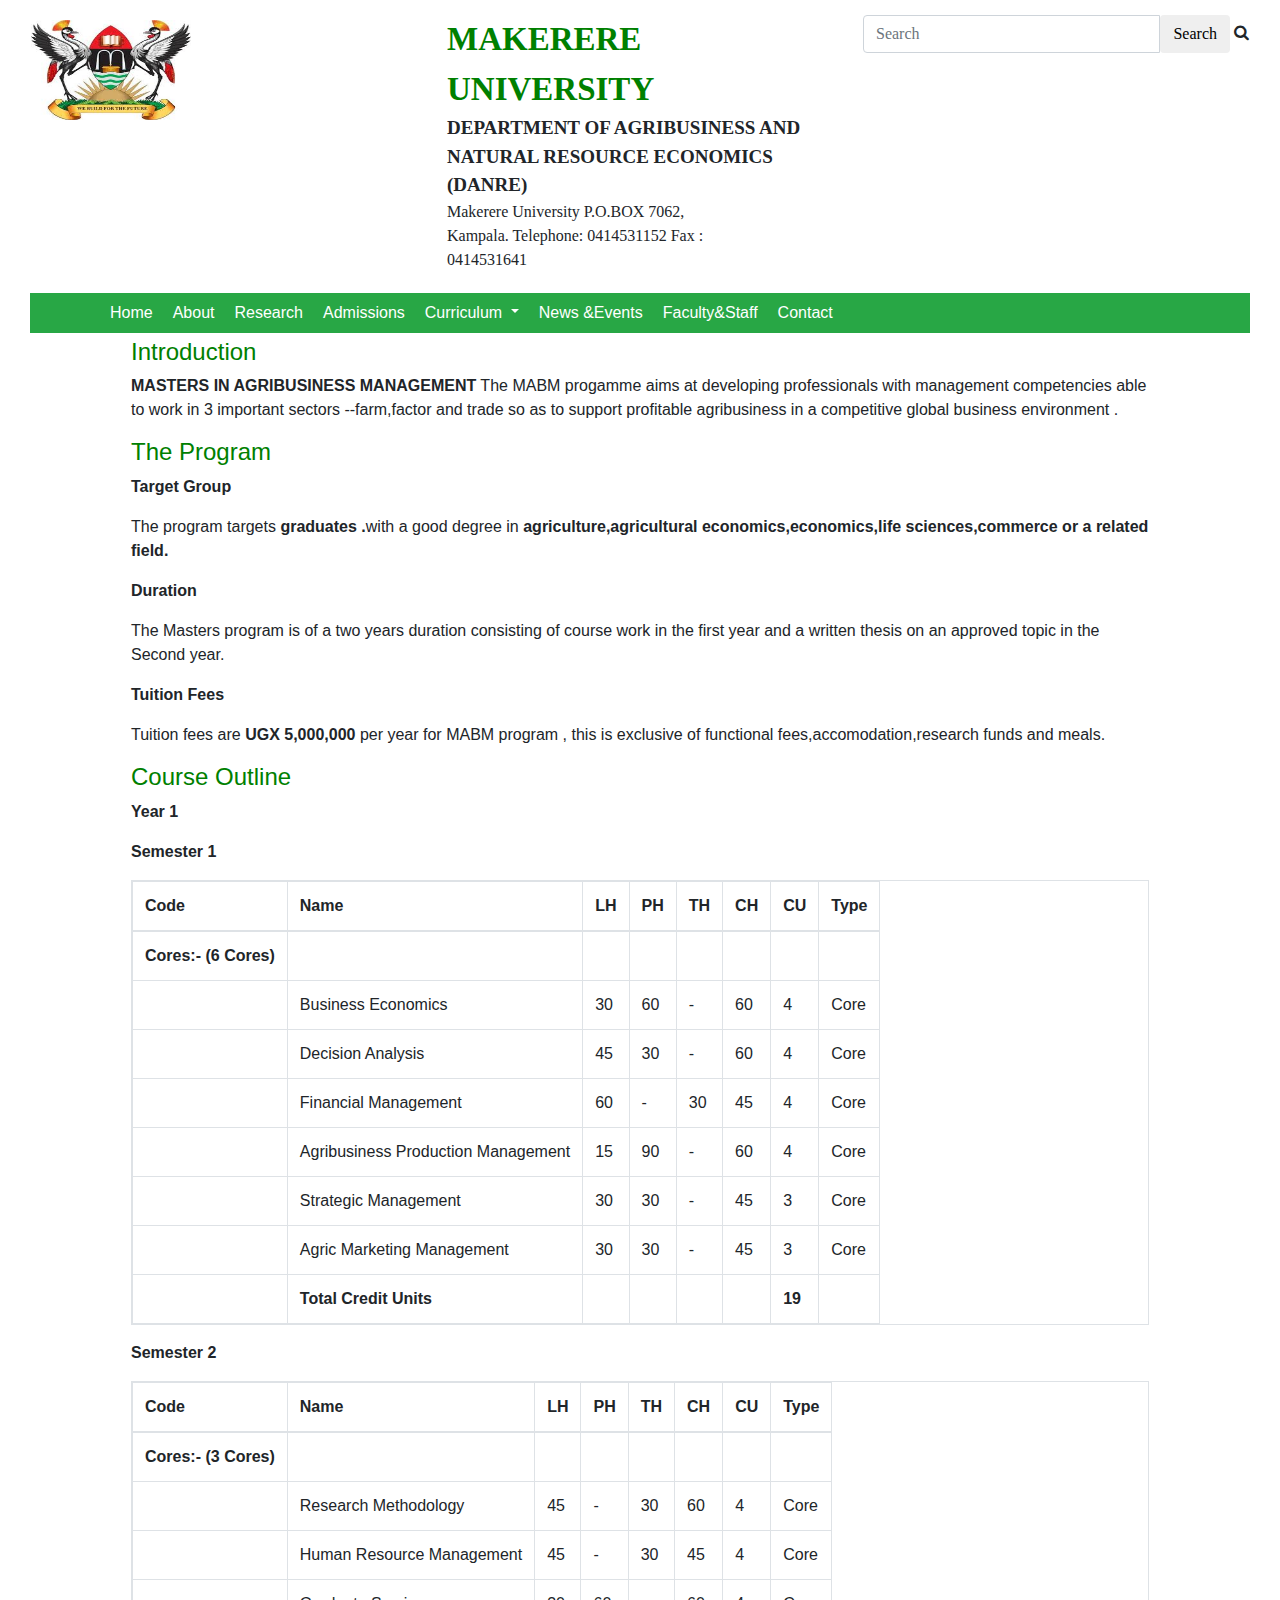
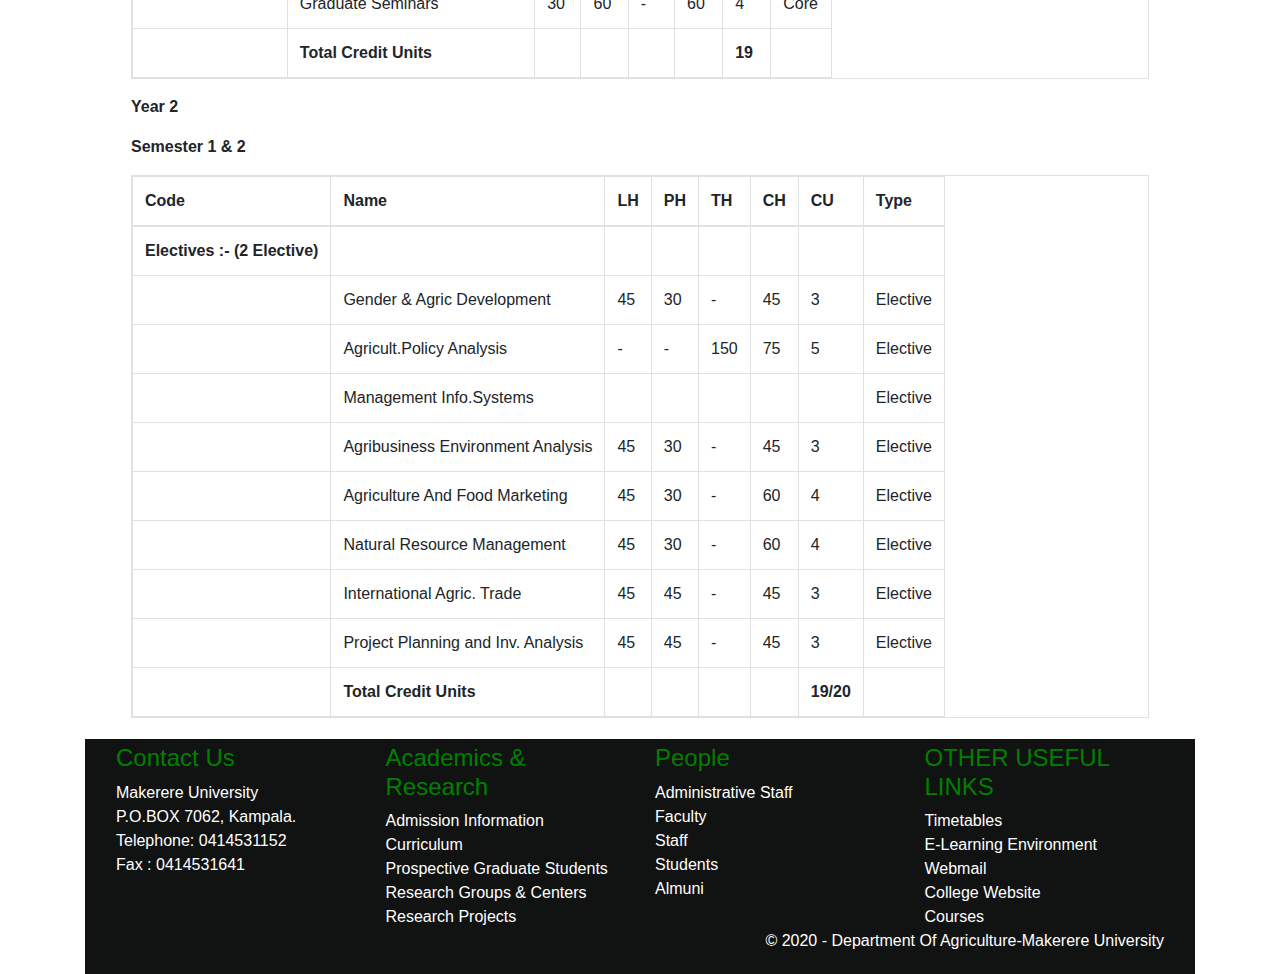
<file: views/course3.html>
<!DOCTYPE html>
    <html lang="en">
    <head>

    <meta charset="UTF-8">
    <meta name="viewport" content="width=device-width, initial-scale=1.0">
    <meta http-equiv="X-UA-Compatible" content="ie=edge">
    <meta name="author" content="Kiganda Ivan">
    <link rel="icon" href="../images/mak4-logo.jpg" sizes="32x32">
    <link rel="stylesheet" href="../assets/css/bootstrap.css">
    <link rel="stylesheet" href="../assets/css/bootstrap.min.css">
    <link rel="stylesheet" type="text/css" href="../assets/style.css">
    <link rel="stylesheet" type="text/css" href="../assets/css/bootstrap-reboot.min.css">
    <link rel="stylesheet" type="text/css" href="../assets/css/bootstrap-reboot.css">
    <link rel="stylesheet" type="text/css" href="../assets/css/font-awesome.css">
    <link rel="stylesheet" type="text/css" href="../assets/css/font-awesome.min.css">
    <link rel="stylesheet" type="text/css" href="../assets/font-awesome/css/font-awesome.css">
    <title>Department Of Agribusiness and Natural Resource Economics(DANRE) | Makerere University</title>
    <style>
        body{
            /* background-image:url('./images/must3.jpg'); */
            /* background-size: cover; */
            /* background-repeat:no-repeat; */
            
        }
        ul.nav li a,ul.nav li a:hover{
            color:white;
            padding: 10px;
        }
        ul.dropdown-menu li a{
            color:black;
            /* color:rgba(10,240,70,1); */
         }
         header{font-family:lucida;}
         header a,header a:hover{color:black;}
        div.dropdown-menu a.dropdown-item{
            color:black;
        }
        ul.dropdown-menu a.dropdown-item:hover{
            color:black;
        }
    </style>
</head>
<body>
            <header class="white-header" style="padding-top:10px;">

                <div class="container-fluid">
                    <div class="row" >
                        <div class="col-md-4 col-sm-12 col-xs-12">
                            <div class="navbar-brand">
                                <a href="#"><img  src="../images/mak4-logo.jpg" width="160px" height="100px" alt="MAKERERE LOGO" /></a>
                            </div>
                        </div>
                            <div class="col-md-4 col-sm-12 col-xs-12">
                                <span style="font-family:lucida console;font-size:33px;color:green;font-weight:bold;">MAKERERE UNIVERSITY </span><br>
                                <span style="font-family:lucida console;font-size:19px;font-weight:bold;">DEPARTMENT OF AGRIBUSINESS AND NATURAL RESOURCE ECONOMICS (DANRE)  </span>
                                                                <address style="text-align:left;width:70%">
                                <p>
                                    Makerere University
                                    P.O.BOX 7062, Kampala.
                                    Telephone: 0414531152  
                                    Fax : 0414531641</p></address>
                             
                            </div>
                            <div class="col-md-4 col-sm-12 col-xs-12">
                                <style type="text/css">
                                    input{
                                        border-color: green;
                                    }
                                </style>
                                    <form action="search-results.html" method="post">
                                <div class="input-group top-search-box-container">
                                    <input type="text" class="form-control top-search-box" name="search-term" id="search-term" placeholder="Search" required>
                                    <span class="input-group-btn">
                                        <input type ="submit" class="btn" value="Search"> <i class="fa fa-search" aria-hidden="true"></i>
                                    </span>
                                </div>

                            </form>

                            </div>

                </div>
            </header>
            
            
  

<div class="container-fluid">
<div class="col-lg-12 col-md-12">
<div class="navbar navbar-expand-md bg-success navbar-dark">
<div class="navbar-header">
<button type="button" class="navbar-toggler" data-toggle="collapse" data-target=".navbar-collapse">
<span class="navbar-toggler-icon"></span>
</button>
</div>

<div class="container">
<div class="col-lg-12 col-md-12">

<div class="navbar-collapse collapse">
<ul class="nav navbar-nav">
<li ><a href="../index.html">Home</a></li>
<li>
<a href="aboutus.html"> About</a>
</li>
<li>
<a href="research.html">Research</span></a>
</li>
<li>
<a href="aboutus.html#admissions">Admissions</a>
</li>
<li class="dropdown">
<a class="dropdown-toggle" data-toggle="dropdown" data-hover="dropdown" href="#">Curriculum <span class="caret"></span></a>
<ul class="dropdown-menu">
<li><a class="dropdown-item" href="course1.html">BSc.Agriculture</a></li>
<li><a class="dropdown-item" href="course2.html">Bachelor of Agribusiness Management</a></li>
<li><a class="dropdown-item" href="course3.html">Masters in Agribusiness Management</a></li>
<li><a class="dropdown-item" href="course4.html">MSc. Agricultural and Applied Economics</a></li>
<li><a class="dropdown-item" href="course5.html">PhD Agricultural Economics</a></li>

</ul>
</li>
<li><a href="news.html">News &amp;Events</a></li>

<li><a href="profile.html">Faculty&Staff</a></li>

<li><a href="contactus.html">Contact</a></li>

</ul>
</div>


</div>

</div>



</div>
</div>
</div>

</div>

</ul>
</div>


</div>

</div>



</div>
</div>

</div><div class="container margin-t-90 padding-b-30">
        <section class="firstcourse" id="curriculum-collapsefirst" class="panel-collapse collapse in">
                <div class="row" >
                            <div class="col-lg-12 col-md-12 col-sm-12 col-xs-12">
                                <section class="padding-b-30">
     
                                    <div class="container">
                                        <div class="col-lg-12 col-md-12 col-sm-12 col-xs-12 body-content">
                                            <div class="panel-group" id="curriculum-accordion">
                                                <div class="panel panel-default">
                                                    <div class="panel-heading">
                                                        <h4 class="panel-title">

                                                          Introduction
                                                        </h4>
                                                    </div>
                                                    <div>
                                                        <div class="panel-body">
                                                            <p>
                                                                <strong>MASTERS IN AGRIBUSINESS MANAGEMENT</strong> 
                                                                The MABM progamme aims at developing professionals with management competencies
                                                                able to work in 3 important sectors --farm,factor and trade so as to support 
                                                                profitable agribusiness in a competitive global business environment .
                                                            </p>
                                                        </div>
                                                    </div>
                                                </div>

                                                <div class="panel panel-default">
                                                    <div class="panel-heading">
                                                        <h4 class="panel-title">

                                                            The Program
                                                        </h4>
                                                    </div>
                                                    <div>
                                                        <div class="panel-body">
                                                            <p> <strong>Target Group</strong></p>

                                                            <p>
                                                                The program targets <strong>graduates .</strong>with a good degree in <strong>
                                                                    agriculture,agricultural economics,economics,life sciences,commerce or a related field.
                                                                </strong>

                                                            </p>

                                                            <p> <strong>Duration</strong></p>
                                                            <p>
                                                                The Masters program is of a two years duration consisting of course work in the first year
                                                                and a written thesis on an approved topic in the Second year. 
                                                            </p>

                                                            <p> <strong>Tuition Fees</strong></p>

                                                            <p>
                                                                Tuition fees are <strong>UGX 5,000,000</strong> per year for MABM program , this 
                                                                is exclusive of functional fees,accomodation,research funds and meals.
                                                            </p>

                                                        </div>
                                                    </div>
                                                </div>


                                                


                                                <div class="panel panel-default">
                                                    <div class="panel-heading">
                                                        <h4 class="panel-title">
                                                            Course Outline
                                                        </h4>
                                                    </div>

                                                    <div>

                                                        <div class="panel-body">
                                                            <p> <strong>Year 1 </strong></p>
                                                            <p> <strong>Semester 1</strong></p>

                                                            <table class="table table-bordered table-responsive">
                                                                <thead>
                                                                    <tr>
                                                                        <th>Code</th>
                                                                        <th>Name</th>
                                                                        <th>LH </th>
                                                                        <th>PH </th>
                                                                        <th>TH </th>
                                                                        <th>CH  </th>
                                                                        <th>CU</th>
                                                                        <th>Type</th>

                                                                    </tr>
                                                                </thead>
                                                                <tbody>
                                                                    <tr>
                                                                        <td><strong>Cores:- (6 Cores)</strong></td>
                                                                        <td></td>
                                                                        <td></td>
                                                                        <td> </td>
                                                                        <td></td>
                                                                        <td></td>
                                                                        <td></td>
                                                                        <td></td>
                                                                        
                                                                    </tr>

                                                                    <tr>

                                                                        <td></td>
                                                                        <td>Business Economics</td>
                                                                        <td> 30 </td>
                                                                        <td> 60 </td>
                                                                        <td>-</td>
                                                                        <td> 60</td>
                                                                        <td> 4</td>
                                                                        <td>  Core</td>

                                                                    </tr>

                                                                    <tr>
                                                                        <td></td>
                                                                        <td>Decision Analysis</td>
                                                                        <td> 45</td>
                                                                        <td>30</td>
                                                                        <td>-</td>
                                                                        <td> 60</td>
                                                                        <td>4</td>
                                                                        <td>Core</td>
                                                                    </tr>
                                                                    <tr>
                                                                        <td></td>
                                                                        <td>Financial Management</td>
                                                                        <td>60</td>
                                                                        <td>-</td>
                                                                        <td>30</td>
                                                                        <td>45</td>
                                                                        <td>4</td>
                                                                        <td>Core</td>
                                                                    </tr>

                                                                    <tr>
                                                                        <td></td>
                                                                        <td>Agribusiness Production Management</td>
                                                                        <td>15</td>
                                                                        <td>90</td>
                                                                        <td>-</td>
                                                                        <td>60</td>
                                                                        <td>4</td>
                                                                        <td>Core</td>
                                                                    </tr>

                                                                    <tr>
                                                                        <td></td>
                                                                        <td>Strategic Management</td>
                                                                        <td>30</td>
                                                                        <td>30</td>
                                                                        <td>-</td>
                                                                        <td>45</td>
                                                                        <td> 3</td>
                                                                        <td>Core</td>
                                                                    </tr>

                                                                    <tr>
                                                                        <td></td>
                                                                        <td>Agric Marketing Management</td>
                                                                        <td>30</td>
                                                                        <td>30</td>
                                                                        <td>-</td>
                                                                        <td>45</td>
                                                                        <td> 3</td>
                                                                        <td>Core</td>
                                                                    </tr>

                                                                    <tr>
                                                                        <td></td>
                                                                        <td><strong> Total Credit Units </strong></td>
                                                                        <td></td>
                                                                        <td></td>
                                                                        <td> </td>
                                                                        <td></td>
                                                                        <td><strong>19</strong></td>
                                                                        <td> </td>
                                                                    </tr>



                                                                </tbody>
                                                            </table>



                                                        </div>


                                                        <div class="panel-body">
                                                            <p> <strong>Semester 2 </strong></p>

                                                            <table class="table table-bordered table-responsive">
                                                                <thead>
                                                                    <tr>
                                                                        <th>Code</th>
                                                                        <th>Name</th>
                                                                        <th>LH </th>
                                                                        <th>PH </th>
                                                                        <th>TH </th>
                                                                        <th>CH  </th>
                                                                        <th>CU</th>
                                                                        <th>Type</th>

                                                                    </tr>
                                                                </thead>
                                                                <tbody>
                                                                    <tr>
                                                                        <td><strong>Cores:- (3 Cores)</strong></td>
                                                                        <td> </td>
                                                                        <td></td>
                                                                        <td></td>
                                                                        <td> </td>
                                                                        <td></td>
                                                                        <td></td>
                                                                        <td> </td>

                                                                    </tr>
                                                                    <tr>

                                                                        <td></td>
                                                                        <td>Research Methodology</td>
                                                                        <td>45</td>
                                                                        <td>-</td>
                                                                        <td>30</td>
                                                                        <td>60 </td>
                                                                        <td>4</td>
                                                                        <td>Core </td>
                                                                    </tr>
                                                                    <tr>
                                                                        <td></td>
                                                                        <td>Human Resource Management</td>
                                                                        <td>45</td>
                                                                        <td> - </td>
                                                                        <td> 30 </td>
                                                                        <td> 45</td>
                                                                        <td>4 </td>
                                                                        <td> Core</td>
                                                                    </tr>

                                                                    <tr>
                                                                        <td></td>
                                                                        <td>Graduate Seminars</td>
                                                                        <td>30</td>
                                                                        <td>60 </td>
                                                                        <td> -  </td>
                                                                        <td> 60</td>
                                                                        <td> 4 </td>
                                                                        <td>Core </td>
                                                                    </tr>

                                                                    
                                                                    <tr>
                                                                        <td></td>
                                                                        <td><strong>Total Credit Units</strong></td>
                                                                        <td></td>
                                                                        <td></td>
                                                                        <td> </td>
                                                                        <td></td>
                                                                        <td><strong>19</strong></td>
                                                                        <td> </td>
                                                                    </tr>



                                                                </tbody>
                                                            </table>



                                                        </div>

                                                        <div class="panel-body">
                                                            <p> <strong>Year 2 </strong></p>


                                                        <div class="panel-body">
                                                            <p> <strong>Semester 1 & 2</strong></p>

                                                            <table class="table table-bordered table-responsive">
                                                                <thead>
                                                                    <tr>
                                                                        <th>Code</th>
                                                                        <th>Name</th>
                                                                        <th>LH </th>
                                                                        <th>PH </th>
                                                                        <th>TH </th>
                                                                        <th>CH  </th>
                                                                        <th>CU</th>
                                                                        <th>Type</th>

                                                                    </tr>
                                                                </thead>
                                                                <tbody>

                                                                    <tr>
                                                                        <td><strong> Electives :- (2 Elective)</strong></td>
                                                                        <td> </td>
                                                                        <td></td>
                                                                        <td></td>
                                                                        <td> </td>
                                                                        <td></td>
                                                                        <td></td>
                                                                        <td> </td>
                                                                    </tr>
                                                                    <tr>
                                                                        <td></td>
                                                                        <td>Gender & Agric Development</td>
                                                                        <td>45</td>
                                                                        <td>30</td>
                                                                        <td>-</td>
                                                                        <td>45</td>
                                                                        <td>3</td>
                                                                        <td>Elective</td>
                                                                    </tr>

                                                                    <tr>
                                                                        <td></td>
                                                                        <td>Agricult.Policy Analysis</td>
                                                                        <td> - </td>
                                                                        <td> - </td>
                                                                        <td>150 </td>
                                                                        <td> 75 </td>
                                                                        <td>5</td>
                                                                        <td>Elective</td>
                                                                    </tr>

                                                                    <tr>
                                                                        <td></td>
                                                                        <td>Management Info.Systems </td>
                                                                        <td></td>
                                                                        <td></td>
                                                                        <td> </td>
                                                                        <td></td>
                                                                        <td></td>
                                                                        <td>Elective</td>
                                                                    </tr>
                                                                    <tr>
                                                                        <td></td>
                                                                        <td>Agribusiness Environment Analysis</td>
                                                                        <td>45</td>
                                                                        <td>30</td>
                                                                        <td> - </td>
                                                                        <td>45</td>
                                                                        <td>3</td>
                                                                        <td> Elective</td>
                                                                    </tr>
                                                                    <tr>
                                                                        <td></td>
                                                                        <td>
                                                                            Agriculture And Food Marketing
                                                                        </td>
                                                                        <td>45</td>
                                                                        <td>30</td>
                                                                        <td> -</td>
                                                                        <td>60</td>
                                                                        <td>4</td>
                                                                        <td>Elective</td>
                                                                    </tr>

                                                                    <tr>
                                                                        <td></td>
                                                                        <td>Natural Resource Management</td>
                                                                        <td> 45</td>
                                                                        <td>30</td>
                                                                        <td> -</td>
                                                                        <td> 60</td>
                                                                        <td> 4</td>
                                                                        <td>Elective </td>
                                                                    </tr>

                                                                    <tr>
                                                                        <td></td>
                                                                        <td>
                                                                            International Agric. Trade
                                                                        </td>
                                                                        <td> 45 </td>
                                                                        <td>45</td>
                                                                        <td>- </td>
                                                                        <td>45</td>
                                                                        <td> 3</td>
                                                                        <td>Elective</td>
                                                                    </tr>
                                                                    <tr>
                                                                        <td></td>
                                                                        <td>
                                                                            Project Planning and Inv. Analysis
                                                                        </td>
                                                                        <td> 45 </td>
                                                                        <td>45</td>
                                                                        <td>- </td>
                                                                        <td>45</td>
                                                                        <td> 3</td>
                                                                        <td>Elective</td>
                                                                    </tr>

                                                                    <tr>
                                                                        <td></td>
                                                                        <td><strong>Total Credit Units</strong></td>
                                                                        <td></td>
                                                                        <td></td>
                                                                        <td> </td>
                                                                        <td></td>
                                                                        <td><strong>19/20</strong></td>
                                                                        <td> </td>
                                                                    </tr>
                                                                </tbody>
                                                            </table>

                                                        </div>

                                                    </div>

                                                </div>


                                                
                                                        </div>

                                                </div>
                                                </div>
                                        </div>
                                    <!-- </div>
                                    </div>
                                </section> -->
                            </div>

                        </div>
                </section>

                     </section>
                                  <style>
                h4{color:green;}
                a,a:hover{color:white;}
            </style>
            <footer  style="background-color:hsla(200,3%,7%,1); color:white;">
            <div class="container-fluid">
                <div class="row">
                    <div class="col-md-3 col-xs-6 col-sm-4">
                        <h4>Contact Us</h4>
                        <address>
                        Makerere University <br>
                                    P.O.BOX 7062, Kampala. <br>
                                    Telephone: 0414531152  <br>
                                    Fax : 0414531641
							      </address>
                            
                    </div>
                    <div class="col-md-3 col-xs-6 col-sm-4 white-text">
                        <h4>Academics &amp; Research</h4>
                        <a href="#">Admission Information</a><br>
                        <a href="#">Curriculum</a><br>
                        <a href="#"> Prospective Graduate Students</a>
                        <a href="#">Research Groups &amp; Centers </a>
                        <a href="#">Research Projects </a>
                    </div>
                    <div class="col-md-3 col-xs-6 col-sm-4 white-text">
                        <h4>People</h4>
                        <a href="#">Administrative Staff</a><br>
                        <a href="#">Faculty</a><br>
                         <a href="#">Staff</a><br>
						 <a href="#">Students</a><br>
                        <a href="#" target="_blank">Almuni</a>
                        
                       
                    </div>
                    <div class="col-md-3 col-xs-6 col-sm-4 white-text">
                        <h4>OTHER USEFUL LINKS</h4>
                        <a href="#" target="_blank">Timetables</a><br>
                        <a href="#" target="_blank">E-Learning Environment</a><br>
                        <a href="#" target="_blank">Webmail</a><br>
						<a href="https://caes.mak.ac.ug" target="_blank">College Website</a><br>
						 <a href="https://courses.mak.ac.ug/courses" target="_blank">Courses</a>
						
                    </div>
                    <div class="col-md-12 col-xs-12 col-sm-8 white-text text-right margin-t-30 margin-b-30">
                        <p>&copy; 2020 - Department Of Agriculture-Makerere University </p>
                    </div>
                </div>

            </div>
        </footer>
        <script src="../assets/js/jquery.min.js"></script>
        <script src="../assets/jquery/jquery-3.1.0.min.js"></script>
        <script src="../assets/js/modernizr.js"></script>
        <script src="../assets/js/bootstrap.min.js"></script>
        <script src="../assets/js/bootstrap.js"></script>


    </body>
    </html>
</file>
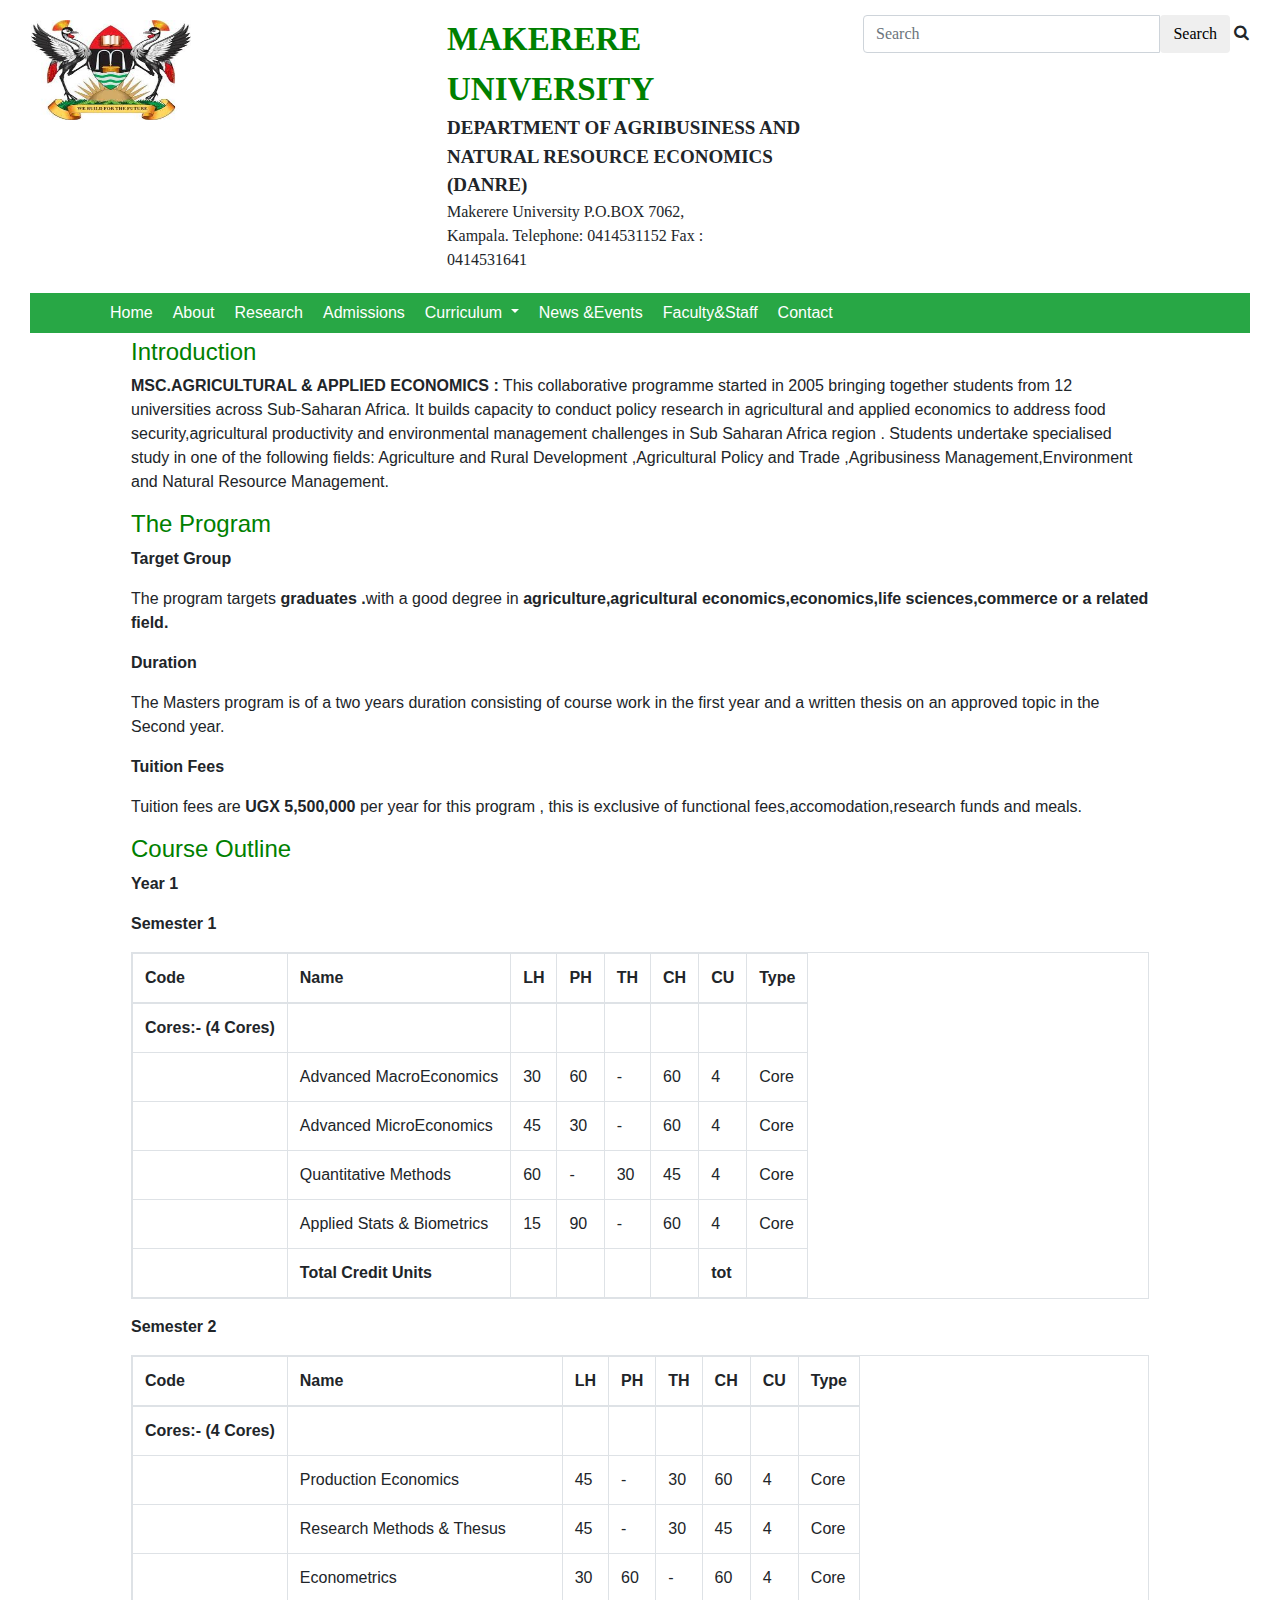
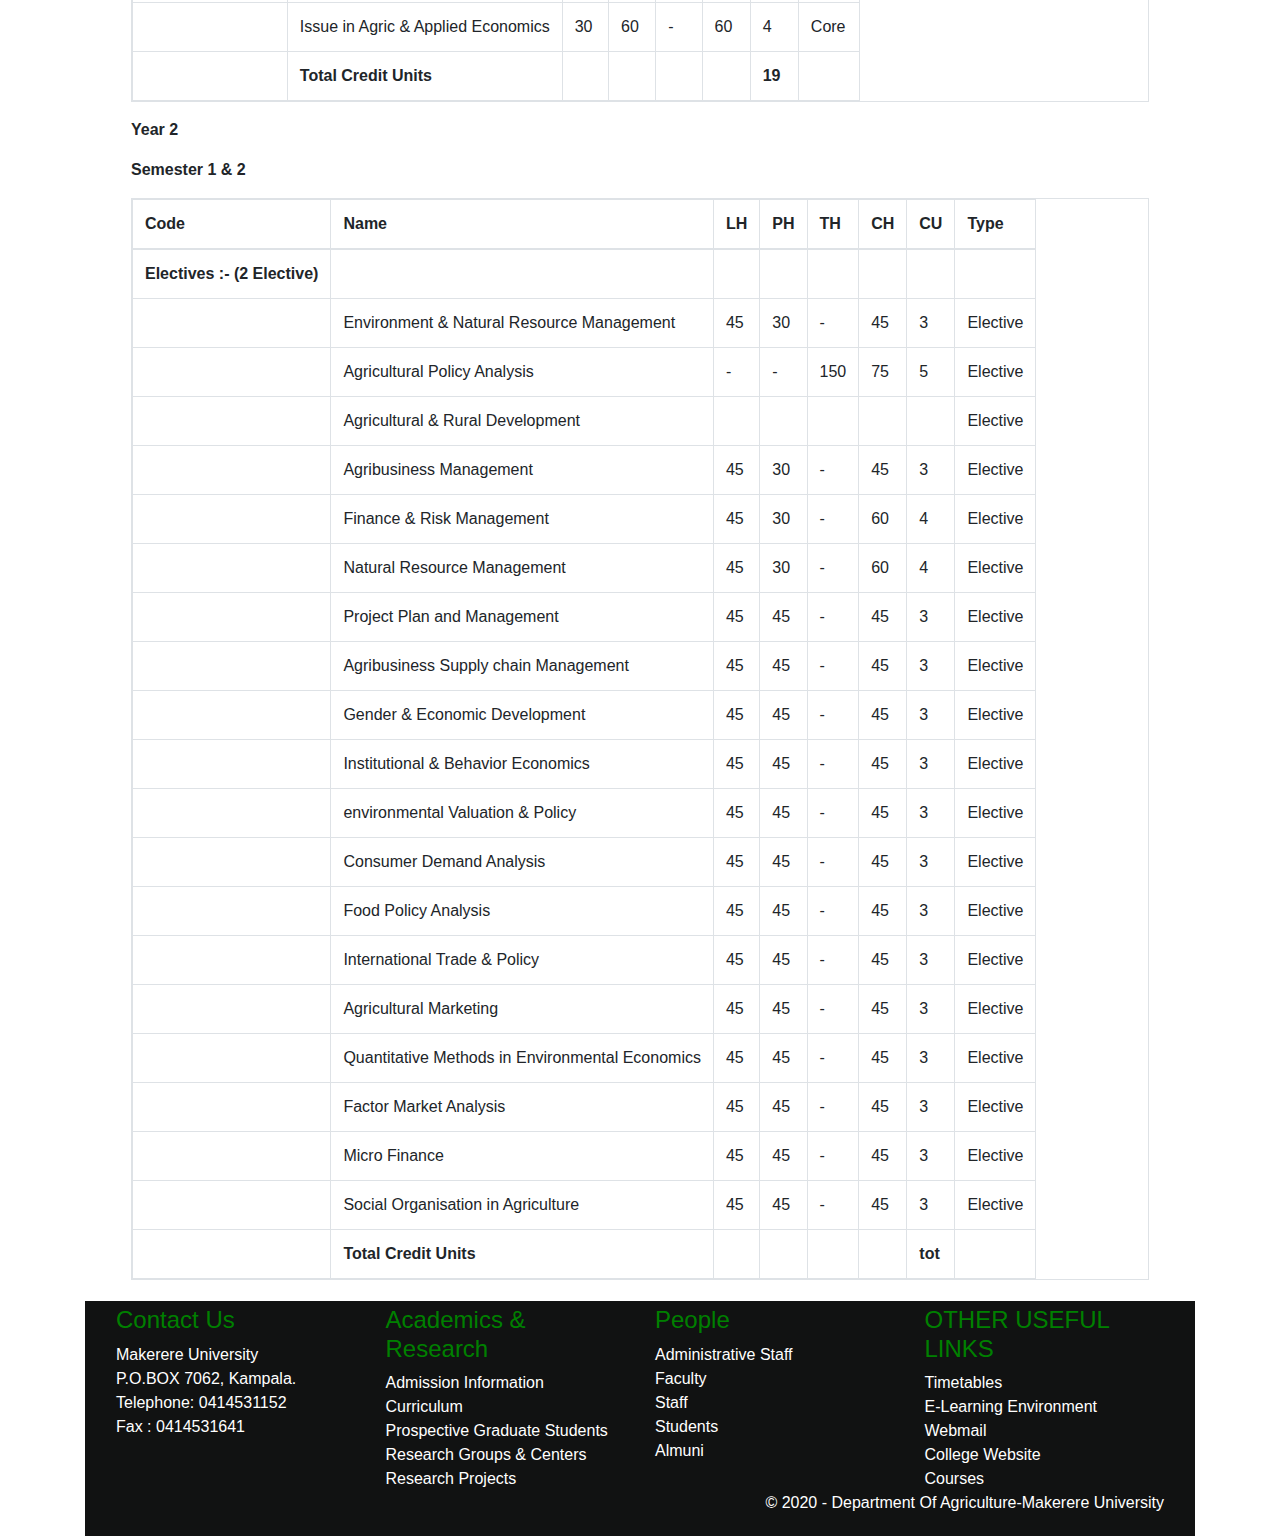
<file: views/course4.html>
<!DOCTYPE html>
    <html lang="en">
    <head>

    <meta charset="UTF-8">
    <meta name="viewport" content="width=device-width, initial-scale=1.0">
    <meta http-equiv="X-UA-Compatible" content="ie=edge">
    <meta name="author" content="Kiganda Ivan">
    <link rel="icon" href="../images/mak4-logo.jpg" sizes="32x32">
    <link rel="stylesheet" href="../assets/css/bootstrap.css">
    <link rel="stylesheet" href="../assets/css/bootstrap.min.css">
    <link rel="stylesheet" type="text/css" href="../assets/style.css">
    <link rel="stylesheet" type="text/css" href="../assets/css/bootstrap-reboot.min.css">
    <link rel="stylesheet" type="text/css" href="../assets/css/bootstrap-reboot.css">
    <link rel="stylesheet" type="text/css" href="../assets/css/font-awesome.css">
    <link rel="stylesheet" type="text/css" href="../assets/css/font-awesome.min.css">
    <link rel="stylesheet" type="text/css" href="../assets/font-awesome/css/font-awesome.css">
    <title>Department Of Agribusiness and Natural Resource Economics(DANRE) | Makerere University</title>
    <style>
        body{
            /* background-image:url('./images/must3.jpg'); */
            /* background-size: cover; */
            /* background-repeat:no-repeat; */
            
        }
        ul.nav li a,ul.nav li a:hover{
            color:white;
            padding: 10px;
        }
        ul.dropdown-menu li a{
            color:black;
            /* color:rgba(10,240,70,1); */
         }
         header{font-family:lucida;}
         header a,header a:hover{color:black;}
        div.dropdown-menu a.dropdown-item{
            color:black;
        }
        ul.dropdown-menu a.dropdown-item:hover{
            color:black;
        }
    </style>
</head>
<body>
            <header class="white-header" style="padding-top:10px;">

                <div class="container-fluid">
                    <div class="row" >
                        <div class="col-md-4 col-sm-12 col-xs-12">
                            <div class="navbar-brand">
                                <a href="#"><img  src="../images/mak4-logo.jpg" width="160px" height="100px" alt="MAKERERE LOGO" /></a>
                            </div>
                        </div>
                           <div class="col-md-4 col-sm-12 col-xs-12">
                                <span style="font-family:lucida console;font-size:33px;color:green;font-weight:bold;">MAKERERE UNIVERSITY </span><br>
                                <span style="font-family:lucida console;font-size:19px;font-weight:bold;">DEPARTMENT OF AGRIBUSINESS AND NATURAL RESOURCE ECONOMICS (DANRE)  </span>
                                                                <address style="text-align:left;width:70%">
                                <p>
                                    Makerere University
                                    P.O.BOX 7062, Kampala.
                                    Telephone: 0414531152  
                                    Fax : 0414531641</p></address>
                             
                            </div>
                            <div class="col-md-4 col-sm-12 col-xs-12">
                                <style type="text/css">
                                    input{
                                        border-color: green;
                                    }
                                </style>
                                    <form action="search-results.html" method="post">
                                <div class="input-group top-search-box-container">
                                    <input type="text" class="form-control top-search-box" name="search-term" id="search-term" placeholder="Search" required>
                                    <span class="input-group-btn">
                                        <input type ="submit" class="btn" value="Search"> <i class="fa fa-search" aria-hidden="true"></i>
                                    </span>
                                </div>

                            </form>

                            </div>


                </div>
            </header>
            
            
  

<div class="container-fluid">
<div class="col-lg-12 col-md-12">
<div class="navbar navbar-expand-md bg-success navbar-dark">
<div class="navbar-header">
<button type="button" class="navbar-toggler" data-toggle="collapse" data-target=".navbar-collapse">
<span class="navbar-toggler-icon"></span>
</button>
</div>

<div class="container">
<div class="col-lg-12 col-md-12">

<div class="navbar-collapse collapse">
<ul class="nav navbar-nav">
<li ><a href="../index.html">Home</a></li>
<li>
<a href="aboutus.html"> About</a>
</li>
<li>
<a href="research.html">Research</span></a>
</li>
<li>
<a href="aboutus.html#admissions">Admissions</a>
</li>
<li class="dropdown">
<a class="dropdown-toggle" data-toggle="dropdown" data-hover="dropdown" href="#">Curriculum <span class="caret"></span></a>
<ul class="dropdown-menu">
<li><a class="dropdown-item" href="course1.html">BSc.Agriculture</a></li>
<li><a class="dropdown-item" href="course2.html">Bachelor of Agribusiness Management</a></li>
<li><a class="dropdown-item" href="course3.html">Masters in Agribusiness Management</a></li>
<li><a class="dropdown-item" href="course4.html">MSc. Agricultural and Applied Economics</a></li>
<li><a class="dropdown-item" href="course5.html">PhD Agricultural Economics</a></li>

</ul>
</li>
<li><a href="news.html">News &amp;Events</a></li>

<li><a href="profile.html">Faculty&Staff</a></li>

<li><a href="contactus.html">Contact</a></li>

</ul>
</div>


</div>

</div>



</div>
</div>
</div>

</div>

</ul>
</div>


</div>

</div>



</div>
</div>

</div><div class="container margin-t-90 padding-b-30">
        <section class="firstcourse" id="curriculum-collapsefirst" class="panel-collapse collapse in">
                <div class="row" >
                            <div class="col-lg-12 col-md-12 col-sm-12 col-xs-12">
                                <section class="padding-b-30">
     
                                    <div class="container">
                                        <div class="col-lg-12 col-md-12 col-sm-12 col-xs-12 body-content">
                                            <div class="panel-group" id="curriculum-accordion">
                                                <div class="panel panel-default">
                                                    <div class="panel-heading">
                                                        <h4 class="panel-title">

                                                          Introduction
                                                        </h4>
                                                    </div>
                                                    <div>
                                                        <div class="panel-body">
                                                            <p>
                                                                <strong>MSC.AGRICULTURAL & APPLIED ECONOMICS :</strong> This collaborative programme
                                                                started in 2005 bringing together students from 12 universities across Sub-Saharan Africa.
                                                                It builds capacity to conduct policy research in agricultural and applied economics to address
                                                                food security,agricultural productivity and environmental management challenges in Sub Saharan Africa
                                                                region . Students undertake specialised study in one of the following fields: Agriculture and Rural Development
                                                                ,Agricultural Policy and Trade ,Agribusiness Management,Environment and Natural Resource Management.                                                            </p>
                                                        </div>
                                                    </div>
                                                </div>

                                                <div class="panel panel-default">
                                                    <div class="panel-heading">
                                                        <h4 class="panel-title">

                                                            The Program
                                                        </h4>
                                                    </div>
                                                    <div>
                                                        <div class="panel-body">
                                                            <p> <strong>Target Group</strong></p>

                                                            <p>
                                                                The program targets <strong>graduates .</strong>with a good degree in <strong>
                                                                    agriculture,agricultural economics,economics,life sciences,commerce or a related field.
                                                                </strong>

                                                            </p>

                                                            <p> <strong>Duration</strong></p>
                                                            <p>
                                                                The Masters program is of a two years duration consisting of course work in the first year
                                                                and a written thesis on an approved topic in the Second year. 
                                                            </p>

                                                            <p> <strong>Tuition Fees</strong></p>

                                                            <p>
                                                                Tuition fees are <strong>UGX 5,500,000</strong> per year for this program , this 
                                                                is exclusive of functional fees,accomodation,research funds and meals.
                                                            </p>

                                                        </div>
                                                    </div>
                                                </div>


                                                


                                                <div class="panel panel-default">
                                                    <div class="panel-heading">
                                                        <h4 class="panel-title">
                                                            Course Outline
                                                        </h4>
                                                    </div>

                                                    <div>

                                                        <div class="panel-body">
                                                            <p> <strong>Year 1 </strong></p>
                                                            <p> <strong>Semester 1</strong></p>

                                                            <table class="table table-bordered table-responsive">
                                                                <thead>
                                                                    <tr>
                                                                        <th>Code</th>
                                                                        <th>Name</th>
                                                                        <th>LH </th>
                                                                        <th>PH </th>
                                                                        <th>TH </th>
                                                                        <th>CH  </th>
                                                                        <th>CU</th>
                                                                        <th>Type</th>

                                                                    </tr>
                                                                </thead>
                                                                <tbody>
                                                                    <tr>
                                                                        <td><strong>Cores:- (4 Cores)</strong></td>
                                                                        <td></td>
                                                                        <td></td>
                                                                        <td> </td>
                                                                        <td></td>
                                                                        <td></td>
                                                                        <td></td>
                                                                        <td></td>
                                                                        
                                                                    </tr>

                                                                    <tr>

                                                                        <td></td>
                                                                        <td>Advanced MacroEconomics</td>
                                                                        <td> 30 </td>
                                                                        <td> 60 </td>
                                                                        <td>-</td>
                                                                        <td> 60</td>
                                                                        <td> 4</td>
                                                                        <td>  Core</td>

                                                                    </tr>

                                                                    <tr>
                                                                        <td></td>
                                                                        <td>Advanced MicroEconomics</td>
                                                                        <td> 45</td>
                                                                        <td>30</td>
                                                                        <td>-</td>
                                                                        <td> 60</td>
                                                                        <td>4</td>
                                                                        <td>Core</td>
                                                                    </tr>
                                                                    <tr>
                                                                        <td></td>
                                                                        <td>Quantitative Methods</td>
                                                                        <td>60</td>
                                                                        <td>-</td>
                                                                        <td>30</td>
                                                                        <td>45</td>
                                                                        <td>4</td>
                                                                        <td>Core</td>
                                                                    </tr>

                                                                    <tr>
                                                                        <td></td>
                                                                        <td>Applied Stats & Biometrics</td>
                                                                        <td>15</td>
                                                                        <td>90</td>
                                                                        <td>-</td>
                                                                        <td>60</td>
                                                                        <td>4</td>
                                                                        <td>Core</td>
                                                                    </tr>

                                                                    <tr>
                                                                        <td></td>
                                                                        <td><strong> Total Credit Units </strong></td>
                                                                        <td></td>
                                                                        <td></td>
                                                                        <td> </td>
                                                                        <td></td>
                                                                        <td><strong>tot</strong></td>
                                                                        <td> </td>
                                                                    </tr>



                                                                </tbody>
                                                            </table>



                                                        </div>


                                                        <div class="panel-body">
                                                            <p> <strong>Semester 2 </strong></p>

                                                            <table class="table table-bordered table-responsive">
                                                                <thead>
                                                                    <tr>
                                                                        <th>Code</th>
                                                                        <th>Name</th>
                                                                        <th>LH </th>
                                                                        <th>PH </th>
                                                                        <th>TH </th>
                                                                        <th>CH  </th>
                                                                        <th>CU</th>
                                                                        <th>Type</th>

                                                                    </tr>
                                                                </thead>
                                                                <tbody>
                                                                    <tr>
                                                                        <td><strong>Cores:- (4 Cores)</strong></td>
                                                                        <td> </td>
                                                                        <td></td>
                                                                        <td></td>
                                                                        <td> </td>
                                                                        <td></td>
                                                                        <td></td>
                                                                        <td> </td>

                                                                    </tr>
                                                                    <tr>

                                                                        <td></td>
                                                                        <td>Production Economics</td>
                                                                        <td>45</td>
                                                                        <td>-</td>
                                                                        <td>30</td>
                                                                        <td>60 </td>
                                                                        <td>4</td>
                                                                        <td>Core </td>
                                                                    </tr>
                                                                    <tr>
                                                                        <td></td>
                                                                        <td>Research Methods & Thesus</td>
                                                                        <td>45</td>
                                                                        <td> - </td>
                                                                        <td> 30 </td>
                                                                        <td> 45</td>
                                                                        <td>4 </td>
                                                                        <td> Core</td>
                                                                    </tr>

                                                                    <tr>
                                                                        <td></td>
                                                                        <td>Econometrics</td>
                                                                        <td>30</td>
                                                                        <td>60 </td>
                                                                        <td> -  </td>
                                                                        <td> 60</td>
                                                                        <td> 4 </td>
                                                                        <td>Core </td>
                                                                    </tr>
                                                                    <tr>
                                                                        <td></td>
                                                                        <td>Issue in Agric & Applied Economics</td>
                                                                        <td>30</td>
                                                                        <td>60 </td>
                                                                        <td> -  </td>
                                                                        <td> 60</td>
                                                                        <td> 4 </td>
                                                                        <td>Core </td>
                                                                    </tr>

                                                                    
                                                                    <tr>
                                                                        <td></td>
                                                                        <td><strong>Total Credit Units</strong></td>
                                                                        <td></td>
                                                                        <td></td>
                                                                        <td> </td>
                                                                        <td></td>
                                                                        <td><strong>19</strong></td>
                                                                        <td> </td>
                                                                    </tr>



                                                                </tbody>
                                                            </table>



                                                        </div>

                                                        <div class="panel-body">
                                                            <p> <strong>Year 2 </strong></p>


                                                        <div class="panel-body">
                                                            <p> <strong>Semester 1 & 2</strong></p>

                                                            <table class="table table-bordered table-responsive">
                                                                <thead>
                                                                    <tr>
                                                                        <th>Code</th>
                                                                        <th>Name</th>
                                                                        <th>LH </th>
                                                                        <th>PH </th>
                                                                        <th>TH </th>
                                                                        <th>CH  </th>
                                                                        <th>CU</th>
                                                                        <th>Type</th>

                                                                    </tr>
                                                                </thead>
                                                                <tbody>

                                                                    <tr>
                                                                        <td><strong> Electives :- (2 Elective)</strong></td>
                                                                        <td> </td>
                                                                        <td></td>
                                                                        <td></td>
                                                                        <td> </td>
                                                                        <td></td>
                                                                        <td></td>
                                                                        <td> </td>
                                                                    </tr>
                                                                    <tr>
                                                                        <td></td>
                                                                        <td>Environment & Natural Resource Management</td>
                                                                        <td>45</td>
                                                                        <td>30</td>
                                                                        <td>-</td>
                                                                        <td>45</td>
                                                                        <td>3</td>
                                                                        <td>Elective</td>
                                                                    </tr>

                                                                    <tr>
                                                                        <td></td>
                                                                        <td>Agricultural Policy Analysis</td>
                                                                        <td> - </td>
                                                                        <td> - </td>
                                                                        <td>150 </td>
                                                                        <td> 75 </td>
                                                                        <td>5</td>
                                                                        <td>Elective</td>
                                                                    </tr>

                                                                    <tr>
                                                                        <td></td>
                                                                        <td>Agricultural & Rural Development </td>
                                                                        <td></td>
                                                                        <td></td>
                                                                        <td> </td>
                                                                        <td></td>
                                                                        <td></td>
                                                                        <td>Elective</td>
                                                                    </tr>
                                                                    <tr>
                                                                        <td></td>
                                                                        <td>Agribusiness Management</td>
                                                                        <td>45</td>
                                                                        <td>30</td>
                                                                        <td> - </td>
                                                                        <td>45</td>
                                                                        <td>3</td>
                                                                        <td> Elective</td>
                                                                    </tr>
                                                                    <tr>
                                                                        <td></td>
                                                                        <td>
                                                                            Finance & Risk Management
                                                                        </td>
                                                                        <td>45</td>
                                                                        <td>30</td>
                                                                        <td> -</td>
                                                                        <td>60</td>
                                                                        <td>4</td>
                                                                        <td>Elective</td>
                                                                    </tr>

                                                                    <tr>
                                                                        <td></td>
                                                                        <td>Natural Resource Management</td>
                                                                        <td> 45</td>
                                                                        <td>30</td>
                                                                        <td> -</td>
                                                                        <td> 60</td>
                                                                        <td> 4</td>
                                                                        <td>Elective </td>
                                                                    </tr>

                                                                    <tr>
                                                                        <td></td>
                                                                        <td>
                                                                            Project Plan and Management
                                                                        </td>
                                                                        <td> 45 </td>
                                                                        <td>45</td>
                                                                        <td>- </td>
                                                                        <td>45</td>
                                                                        <td> 3</td>
                                                                        <td>Elective</td>
                                                                    </tr>
                                                                    <tr>
                                                                        <td></td>
                                                                        <td>
                                                                            Agribusiness Supply chain Management
                                                                        </td>
                                                                        <td> 45 </td>
                                                                        <td>45</td>
                                                                        <td>- </td>
                                                                        <td>45</td>
                                                                        <td> 3</td>
                                                                        <td>Elective</td>
                                                                    </tr>
                                                                    <tr>
                                                                        <td></td>
                                                                        <td>
                                                                            Gender & Economic Development
                                                                        </td>
                                                                        <td> 45 </td>
                                                                        <td>45</td>
                                                                        <td>- </td>
                                                                        <td>45</td>
                                                                        <td> 3</td>
                                                                        <td>Elective</td>
                                                                    </tr>
                                                                    <tr>
                                                                        <td></td>
                                                                        <td>
                                                                            Institutional & Behavior Economics
                                                                        </td>
                                                                        <td> 45 </td>
                                                                        <td>45</td>
                                                                        <td>- </td>
                                                                        <td>45</td>
                                                                        <td> 3</td>
                                                                        <td>Elective</td>
                                                                    </tr>
                                                                    <tr>
                                                                        <td></td>
                                                                        <td>
                                                                            environmental Valuation & Policy 
                                                                        </td>
                                                                        <td> 45 </td>
                                                                        <td>45</td>
                                                                        <td>- </td>
                                                                        <td>45</td>
                                                                        <td> 3</td>
                                                                        <td>Elective</td>
                                                                    </tr>
                                                                    <tr>
                                                                        <td></td>
                                                                        <td>
                                                                            Consumer Demand Analysis
                                                                        </td>
                                                                        <td> 45 </td>
                                                                        <td>45</td>
                                                                        <td>- </td>
                                                                        <td>45</td>
                                                                        <td> 3</td>
                                                                        <td>Elective</td>
                                                                    </tr>
                                                                    <tr>
                                                                        <td></td>
                                                                        <td>
                                                                            Food Policy Analysis
                                                                        </td>
                                                                        <td> 45 </td>
                                                                        <td>45</td>
                                                                        <td>- </td>
                                                                        <td>45</td>
                                                                        <td> 3</td>
                                                                        <td>Elective</td>
                                                                    </tr>
                                                                    <tr>
                                                                        <td></td>
                                                                        <td>
                                                                            International Trade & Policy                                                                      </td>
                                                                        <td> 45 </td>
                                                                        <td>45</td>
                                                                        <td>- </td>
                                                                        <td>45</td>
                                                                        <td> 3</td>
                                                                        <td>Elective</td>
                                                                    </tr>
                                                                    <tr>
                                                                        <td></td>
                                                                        <td>
                                                                            Agricultural Marketing
                                                                        </td>
                                                                        <td> 45 </td>
                                                                        <td>45</td>
                                                                        <td>- </td>
                                                                        <td>45</td>
                                                                        <td> 3</td>
                                                                        <td>Elective</td>
                                                                    </tr>
                                                                    <tr>
                                                                        <td></td>
                                                                        <td>
                                                                            Quantitative Methods in Environmental Economics
                                                                        </td>
                                                                        <td> 45 </td>
                                                                        <td>45</td>
                                                                        <td>- </td>
                                                                        <td>45</td>
                                                                        <td> 3</td>
                                                                        <td>Elective</td>
                                                                    </tr>
                                                                    <tr>
                                                                        <td></td>
                                                                        <td>
                                                                            Factor Market Analysis 
                                                                        </td>
                                                                        <td> 45 </td>
                                                                        <td>45</td>
                                                                        <td>- </td>
                                                                        <td>45</td>
                                                                        <td> 3</td>
                                                                        <td>Elective</td>
                                                                    </tr>
                                                                    <tr>
                                                                        <td></td>
                                                                        <td>
                                                                            Micro Finance
                                                                        </td>
                                                                        <td> 45 </td>
                                                                        <td>45</td>
                                                                        <td>- </td>
                                                                        <td>45</td>
                                                                        <td> 3</td>
                                                                        <td>Elective</td>
                                                                    </tr>

                                                                    <tr>
                                                                        <td></td>
                                                                        <td>
                                                                            Social Organisation in Agriculture
                                                                        </td>
                                                                        <td> 45 </td>
                                                                        <td>45</td>
                                                                        <td>- </td>
                                                                        <td>45</td>
                                                                        <td> 3</td>
                                                                        <td>Elective</td>
                                                                    </tr>

                                                                    <tr>
                                                                        <td></td>
                                                                        <td><strong>Total Credit Units</strong></td>
                                                                        <td></td>
                                                                        <td></td>
                                                                        <td> </td>
                                                                        <td></td>
                                                                        <td><strong>tot</strong></td>
                                                                        <td> </td>
                                                                    </tr>
                                                                </tbody>
                                                            </table>

                                                        </div>

                                                    </div>

                                                </div>


                                                
                                                        </div>

                                                </div>
                                                </div>
                                        </div>
                                    <!-- </div>
                                    </div>
                                </section> -->
                            </div>

                        </div>
                </section>

                     </section>
                                  <style>
                h4{color:green;}
                a,a:hover{color:white;}
            </style>
            <footer  style="background-color:hsla(200,3%,7%,1); color:white;">
            <div class="container-fluid">
                <div class="row">
                    <div class="col-md-3 col-xs-6 col-sm-4">
                        <h4>Contact Us</h4>
                        <address>
                        Makerere University <br>
                                    P.O.BOX 7062, Kampala. <br>
                                    Telephone: 0414531152  <br>
                                    Fax : 0414531641
							      </address>
                            
                    </div>
                    <div class="col-md-3 col-xs-6 col-sm-4 white-text">
                        <h4>Academics &amp; Research</h4>
                        <a href="#">Admission Information</a><br>
                        <a href="#">Curriculum</a><br>
                        <a href="#"> Prospective Graduate Students</a>
                        <a href="#">Research Groups &amp; Centers </a>
                        <a href="#">Research Projects </a>
                    </div>
                    <div class="col-md-3 col-xs-6 col-sm-4 white-text">
                        <h4>People</h4>
                        <a href="#">Administrative Staff</a><br>
                        <a href="#">Faculty</a><br>
                         <a href="#">Staff</a><br>
						 <a href="#">Students</a><br>
                        <a href="#" target="_blank">Almuni</a>
                        
                       
                    </div>
                    <div class="col-md-3 col-xs-6 col-sm-4 white-text">
                        <h4>OTHER USEFUL LINKS</h4>
                        <a href="#" target="_blank">Timetables</a><br>
                        <a href="#" target="_blank">E-Learning Environment</a><br>
                        <a href="#" target="_blank">Webmail</a><br>
						<a href="https://caes.mak.ac.ug" target="_blank">College Website</a><br>
						 <a href="https://courses.mak.ac.ug/courses" target="_blank">Courses</a>
						
                    </div>
                    <div class="col-md-12 col-xs-12 col-sm-8 white-text text-right margin-t-30 margin-b-30">
                        <p>&copy; 2020 - Department Of Agriculture-Makerere University </p>
                    </div>
                </div>

            </div>
        </footer>
        <script src="../assets/js/jquery.min.js"></script>
        <script src="../assets/jquery/jquery-3.1.0.min.js"></script>
        <script src="../assets/js/modernizr.js"></script>
        <script src="../assets/js/bootstrap.min.js"></script>
        <script src="../assets/js/bootstrap.js"></script>


    </body>
    </html>
</file>
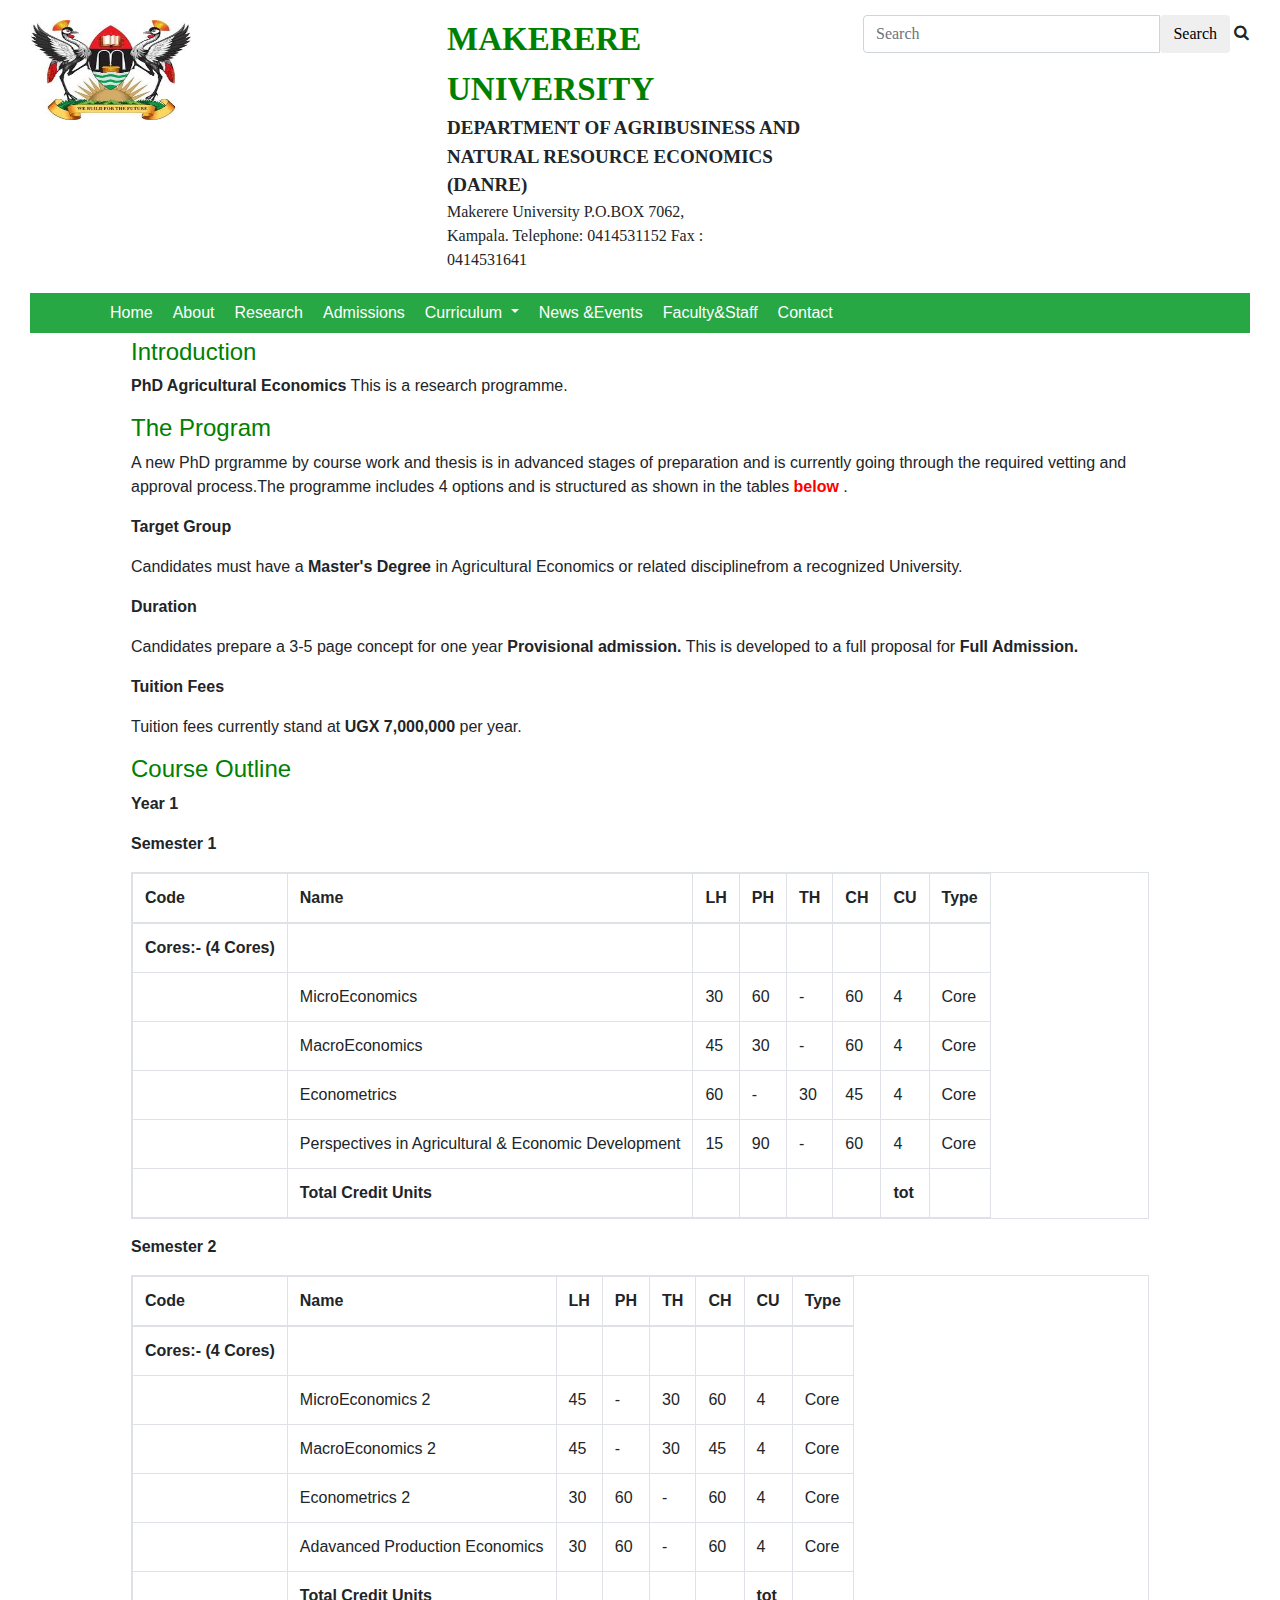
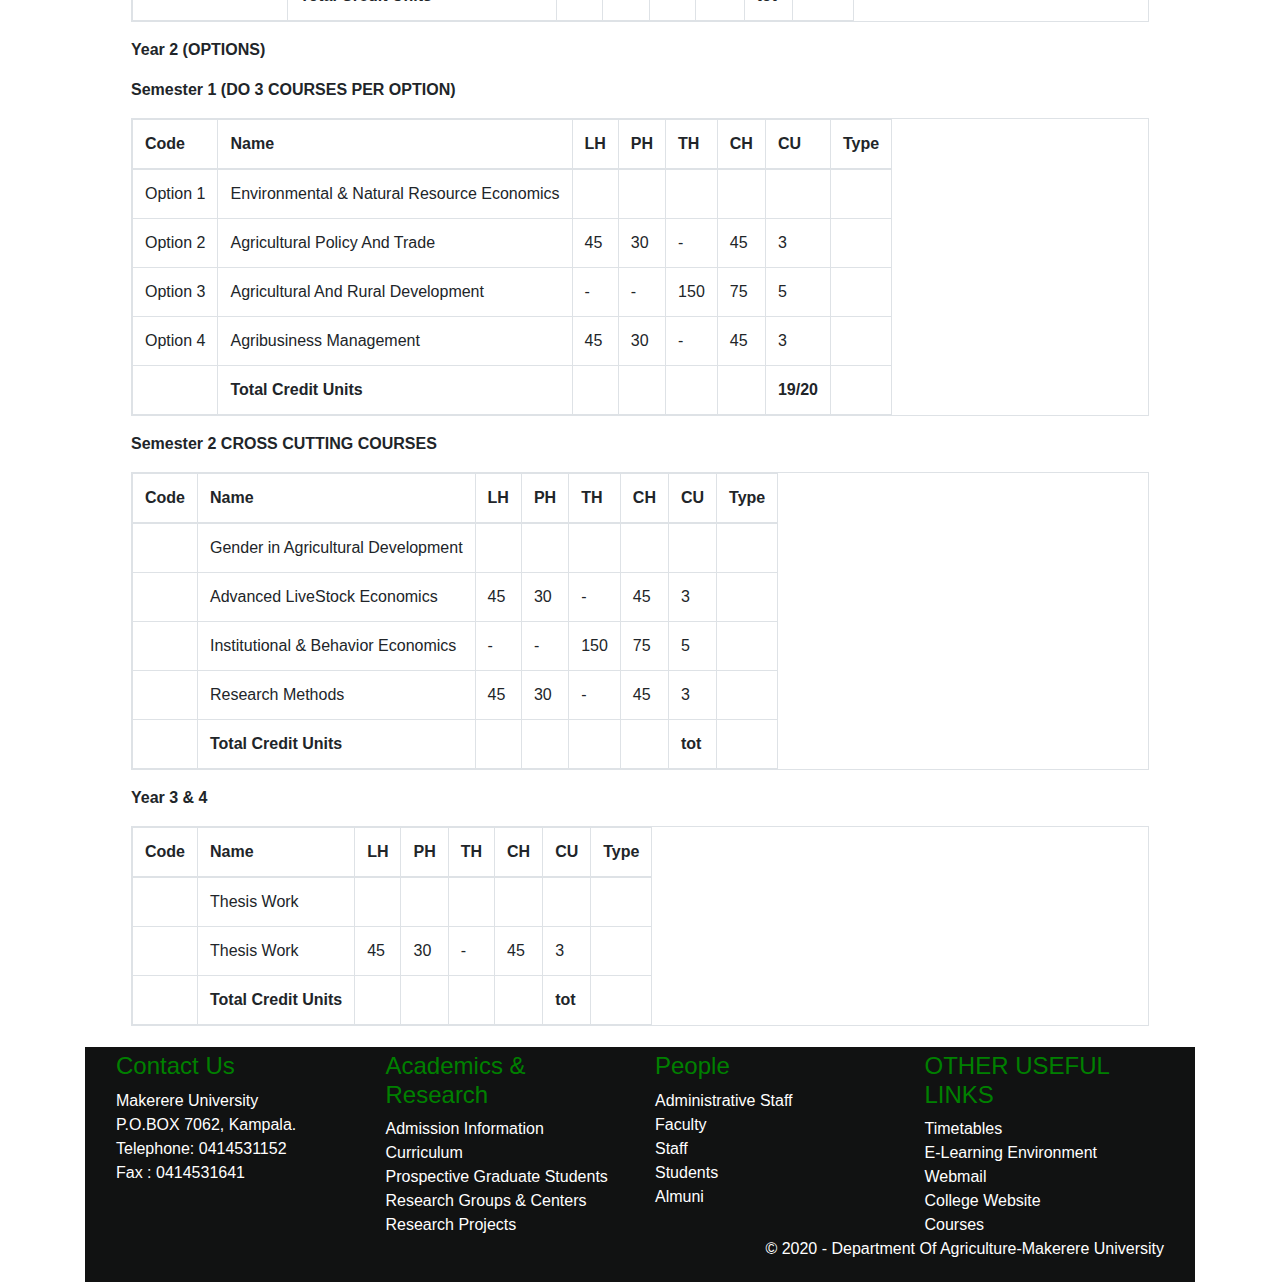
<file: views/course5.html>
<!DOCTYPE html>
    <html lang="en">
    <head>

    <meta charset="UTF-8">
    <meta name="viewport" content="width=device-width, initial-scale=1.0">
    <meta http-equiv="X-UA-Compatible" content="ie=edge">
    <meta name="author" content="Kiganda Ivan">
    <link rel="stylesheet" href="../assets/css/bootstrap.css">
    <link rel="stylesheet" href="../assets/css/bootstrap.min.css">
    <link rel="stylesheet" type="text/css" href="../assets/style.css">
    <link rel="stylesheet" type="text/css" href="../assets/css/bootstrap-reboot.min.css">
    <link rel="stylesheet" type="text/css" href="../assets/css/bootstrap-reboot.css">
    <link rel="stylesheet" type="text/css" href="../assets/css/font-awesome.css">
    <link rel="stylesheet" type="text/css" href="../assets/css/font-awesome.min.css">
    <link rel="stylesheet" type="text/css" href="../assets/font-awesome/css/font-awesome.css">
    <title>Department Of Agribusiness and Natural Resource Economics(DANRE) | Makerere University</title>
    <style>
        body{
            /* background-image:url('./images/must3.jpg'); */
            /* background-size: cover; */
            /* background-repeat:no-repeat; */
            
        }
        ul.nav li a,ul.nav li a:hover{
            color:white;
            padding: 10px;
        }
        ul.dropdown-menu li a{
            color:black;
            /* color:rgba(10,240,70,1); */
         }
         header{font-family:lucida;}
         header a,header a:hover{color:black;}
        div.dropdown-menu a.dropdown-item{
            color:black;
        }
        ul.dropdown-menu a.dropdown-item:hover{
            color:black;
        }
    </style>
</head>
<body>
            <header class="white-header" style="padding-top:10px;">

                <div class="container-fluid">
                    <div class="row" >
                        <div class="col-md-4 col-sm-12 col-xs-12">
                            <div class="navbar-brand">
                                <a href="#"><img  src="../images/mak4-logo.jpg" width="160px" height="100px" alt="MAKERERE LOGO" /></a>
                            </div>
                        </div>
                            <div class="col-md-4 col-sm-12 col-xs-12">
                                <span style="font-family:lucida console;font-size:33px;color:green;font-weight:bold;">MAKERERE UNIVERSITY </span><br>
                                <span style="font-family:lucida console;font-size:19px;font-weight:bold;">DEPARTMENT OF AGRIBUSINESS AND NATURAL RESOURCE ECONOMICS (DANRE)  </span>
                                                                <address style="text-align:left;width:70%">
                                <p>
                                    Makerere University
                                    P.O.BOX 7062, Kampala.
                                    Telephone: 0414531152  
                                    Fax : 0414531641</p></address>
                             
                            </div>
                            <div class="col-md-4 col-sm-12 col-xs-12">
                                <style type="text/css">
                                    input{
                                        border-color: green;
                                    }
                                </style>
                                    <form action="search-results.html" method="post">
                                <div class="input-group top-search-box-container">
                                    <input type="text" class="form-control top-search-box" name="search-term" id="search-term" placeholder="Search" required>
                                    <span class="input-group-btn">
                                        <input type ="submit" class="btn" value="Search"> <i class="fa fa-search" aria-hidden="true"></i>
                                    </span>
                                </div>

                            </form>

                            </div>

                </div>
            </header>

<div class="container-fluid">
<div class="col-lg-12 col-md-12">
<div class="navbar navbar-expand-md bg-success navbar-dark">
<div class="navbar-header">
<button type="button" class="navbar-toggler" data-toggle="collapse" data-target=".navbar-collapse">
<span class="navbar-toggler-icon"></span>
</button>
</div>

<div class="container">
<div class="col-lg-12 col-md-12">

<div class="navbar-collapse collapse">
<ul class="nav navbar-nav">
<li ><a href="../index.html">Home</a></li>
<li>
<a href="aboutus.html"> About</a>
</li>
<li>
<a href="research.html">Research</span></a>
</li>
<li>
<a href="aboutus.html#admissions">Admissions</a>
</li>
<li class="dropdown">
<a class="dropdown-toggle" data-toggle="dropdown" data-hover="dropdown" href="#">Curriculum <span class="caret"></span></a>
<ul class="dropdown-menu">
<li><a class="dropdown-item" href="course1.html">BSc.Agriculture</a></li>
<li><a class="dropdown-item" href="course2.html">Bachelor of Agribusiness Management</a></li>
<li><a class="dropdown-item" href="course3.html">Masters in Agribusiness Management</a></li>
<li><a class="dropdown-item" href="course4.html">MSc. Agricultural and Applied Economics</a></li>
<li><a class="dropdown-item" href="course5.html">PhD Agricultural Economics</a></li>

</ul>
</li>
<li><a href="news.html">News &amp;Events</a></li>

<li><a href="profile.html">Faculty&Staff</a></li>

<li><a href="contactus.html">Contact</a></li>

</ul>
</div>


</div>

</div>



</div>
</div>
</div>

</div>

</ul>
</div>


</div>

</div>



</div>
</div>

</div><div class="container margin-t-90 padding-b-30">
        <section class="firstcourse" id="curriculum-collapsefirst" class="panel-collapse collapse in">
                <div class="row" >
                            <div class="col-lg-12 col-md-12 col-sm-12 col-xs-12">
                                <section class="padding-b-30">
     
                                    <div class="container">
                                        <div class="col-lg-12 col-md-12 col-sm-12 col-xs-12 body-content">
                                            <div class="panel-group" id="curriculum-accordion">
                                                <div class="panel panel-default">
                                                    <div class="panel-heading">
                                                        <h4 class="panel-title">

                                                          Introduction
                                                        </h4>
                                                    </div>
                                                    <div>
                                                        <div class="panel-body">
                                                            <p>
                                                                <strong>PhD Agricultural Economics</strong> 
                                                                This is a research programme.    
                                                            </p>
                                                        </div>
                                                    </div>
                                                </div>

                                                <div class="panel panel-default">
                                                    <div class="panel-heading">
                                                        <h4 class="panel-title">

                                                            The Program
                                                        </h4>
                                                        <p>A new PhD prgramme  by course work and thesis is in advanced stages of preparation
                                                            and is currently going through the required vetting and approval process.The programme
                                                            includes 4 options and is structured as shown in the tables <strong ><a href="#tables" style="color:red;">below</a></strong>  .
                                                        </p>
                                                    </div>
                                                    <div>
                                                        <div class="panel-body">
                                                            <p> <strong>Target Group</strong></p>

                                                            <p>
                                                                Candidates must have a <strong>Master's Degree</strong>
                                                                in Agricultural Economics or related disciplinefrom a recognized
                                                                University. 
                                                            </p>

                                                            <p> <strong>Duration</strong></p>
                                                            <p>
                                                            Candidates prepare a 3-5 page concept for one year <strong>Provisional admission.</strong>
                                                                This is developed to a full proposal for <strong> Full Admission.</strong>
                                                            </p>

                                                            <p> <strong>Tuition Fees</strong></p>

                                                            <p>
                                                                Tuition fees currently stand at <strong>UGX 7,000,000</strong> per year.
                                                            </p>

                                                        </div>
                                                    </div>
                                                </div>


                                                


                                                <div class="panel panel-default">
                                                    <div class="panel-heading">
                                                        <h4 class="panel-title">
                                                            Course Outline
                                                        </h4>
                                                    </div>

                                                    <div>

                                                        <div class="panel-body" id="tables">
                                                            <p> <strong>Year 1 </strong></p>
                                                            <p> <strong>Semester 1</strong></p>

                                                            <table class="table table-bordered table-responsive">
                                                                <thead>
                                                                    <tr>
                                                                        <th>Code</th>
                                                                        <th>Name</th>
                                                                        <th>LH </th>
                                                                        <th>PH </th>
                                                                        <th>TH </th>
                                                                        <th>CH  </th>
                                                                        <th>CU</th>
                                                                        <th>Type</th>

                                                                    </tr>
                                                                </thead>
                                                                <tbody>
                                                                    <tr>
                                                                        <td><strong>Cores:- (4 Cores)</strong></td>
                                                                        <td></td>
                                                                        <td></td>
                                                                        <td> </td>
                                                                        <td></td>
                                                                        <td></td>
                                                                        <td></td>
                                                                        <td></td>
                                                                        
                                                                    </tr>

                                                                    <tr>

                                                                        <td></td>
                                                                        <td>MicroEconomics</td>
                                                                        <td> 30 </td>
                                                                        <td> 60 </td>
                                                                        <td>-</td>
                                                                        <td> 60</td>
                                                                        <td> 4</td>
                                                                        <td>  Core</td>

                                                                    </tr>

                                                                    <tr>
                                                                        <td></td>
                                                                        <td>MacroEconomics</td>
                                                                        <td> 45</td>
                                                                        <td>30</td>
                                                                        <td>-</td>
                                                                        <td> 60</td>
                                                                        <td>4</td>
                                                                        <td>Core</td>
                                                                    </tr>
                                                                    <tr>
                                                                        <td></td>
                                                                        <td>Econometrics</td>
                                                                        <td>60</td>
                                                                        <td>-</td>
                                                                        <td>30</td>
                                                                        <td>45</td>
                                                                        <td>4</td>
                                                                        <td>Core</td>
                                                                    </tr>

                                                                    <tr>
                                                                        <td></td>
                                                                        <td>Perspectives in Agricultural & Economic Development</td>
                                                                        <td>15</td>
                                                                        <td>90</td>
                                                                        <td>-</td>
                                                                        <td>60</td>
                                                                        <td>4</td>
                                                                        <td>Core</td>
                                                                    </tr>

                                                                    <tr>
                                                                        <td></td>
                                                                        <td><strong> Total Credit Units </strong></td>
                                                                        <td></td>
                                                                        <td></td>
                                                                        <td> </td>
                                                                        <td></td>
                                                                        <td><strong>tot</strong></td>
                                                                        <td> </td>
                                                                    </tr>



                                                                </tbody>
                                                            </table>



                                                        </div>


                                                        <div class="panel-body">
                                                            <p> <strong>Semester 2 </strong></p>

                                                            <table class="table table-bordered table-responsive">
                                                                <thead>
                                                                    <tr>
                                                                        <th>Code</th>
                                                                        <th>Name</th>
                                                                        <th>LH </th>
                                                                        <th>PH </th>
                                                                        <th>TH </th>
                                                                        <th>CH  </th>
                                                                        <th>CU</th>
                                                                        <th>Type</th>

                                                                    </tr>
                                                                </thead>
                                                                <tbody>
                                                                    <tr>
                                                                        <td><strong>Cores:- (4 Cores)</strong></td>
                                                                        <td> </td>
                                                                        <td></td>
                                                                        <td></td>
                                                                        <td> </td>
                                                                        <td></td>
                                                                        <td></td>
                                                                        <td> </td>

                                                                    </tr>
                                                                    <tr>

                                                                        <td></td>
                                                                        <td>MicroEconomics 2</td>
                                                                        <td>45</td>
                                                                        <td>-</td>
                                                                        <td>30</td>
                                                                        <td>60 </td>
                                                                        <td>4</td>
                                                                        <td>Core </td>
                                                                    </tr>
                                                                    <tr>
                                                                        <td></td>
                                                                        <td>MacroEconomics 2</td>
                                                                        <td>45</td>
                                                                        <td> - </td>
                                                                        <td> 30 </td>
                                                                        <td> 45</td>
                                                                        <td>4 </td>
                                                                        <td> Core</td>
                                                                    </tr>

                                                                    <tr>
                                                                        <td></td>
                                                                        <td>Econometrics 2</td>
                                                                        <td>30</td>
                                                                        <td>60 </td>
                                                                        <td> -  </td>
                                                                        <td> 60</td>
                                                                        <td> 4 </td>
                                                                        <td>Core </td>
                                                                    </tr>
                                                                    <tr>
                                                                        <td></td>
                                                                        <td>Adavanced Production Economics</td>
                                                                        <td>30</td>
                                                                        <td>60 </td>
                                                                        <td> -  </td>
                                                                        <td> 60</td>
                                                                        <td> 4 </td>
                                                                        <td>Core </td>
                                                                    </tr>

                                                                    
                                                                    <tr>
                                                                        <td></td>
                                                                        <td><strong>Total Credit Units</strong></td>
                                                                        <td></td>
                                                                        <td></td>
                                                                        <td> </td>
                                                                        <td></td>
                                                                        <td><strong>tot</strong></td>
                                                                        <td> </td>
                                                                    </tr>



                                                                </tbody>
                                                            </table>



                                                        </div>

                                                        <div class="panel-body">
                                                            <p> <strong>Year 2 (OPTIONS)</strong></p>


                                                        <div class="panel-body">
                                                            <p> <strong>Semester 1 (DO 3 COURSES PER OPTION)</strong></p>

                                                            <table class="table table-bordered table-responsive">
                                                                <thead>
                                                                    <tr>
                                                                        <th>Code</th>
                                                                        <th>Name</th>
                                                                        <th>LH </th>
                                                                        <th>PH </th>
                                                                        <th>TH </th>
                                                                        <th>CH  </th>
                                                                        <th>CU</th>
                                                                        <th>Type</th>

                                                                    </tr>
                                                                </thead>
                                                                <tbody>

                                                                    <tr>
                                                                        <td>Option 1</td>
                                                                        <td>Environmental & Natural Resource Economics</td>
                                                                        <td></td>
                                                                        <td></td>
                                                                        <td> </td>
                                                                        <td></td>
                                                                        <td></td>
                                                                        <td> </td>
                                                                    </tr>
                                                                    <tr>
                                                                        <td>Option 2</td>
                                                                        <td>Agricultural Policy And Trade</td>
                                                                        <td>45</td>
                                                                        <td>30</td>
                                                                        <td>-</td>
                                                                        <td>45</td>
                                                                        <td>3</td>
                                                                        <td></td>
                                                                    </tr>

                                                                    <tr>
                                                                        <td>Option 3</td>
                                                                        <td>Agricultural And Rural Development</td>
                                                                        <td> - </td>
                                                                        <td> - </td>
                                                                        <td>150 </td>
                                                                        <td> 75 </td>
                                                                        <td>5</td>
                                                                        <td></td>
                                                                    </tr>
                                                                    <tr>
                                                                        <td>Option 4</td>
                                                                        <td>Agribusiness Management</td>
                                                                        <td>45</td>
                                                                        <td>30</td>
                                                                        <td> - </td>
                                                                        <td>45</td>
                                                                        <td>3</td>
                                                                        <td></td>
                                                                    </tr>

                                                                    <tr>
                                                                        <td></td>
                                                                        <td><strong>Total Credit Units</strong></td>
                                                                        <td></td>
                                                                        <td></td>
                                                                        <td> </td>
                                                                        <td></td>
                                                                        <td><strong>19/20</strong></td>
                                                                        <td> </td>
                                                                    </tr>
                                                                </tbody>
                                                            </table>

                                                        </div>
                                                        <div class="panel-body">
                                                            <p> <strong>Semester 2 CROSS CUTTING COURSES</strong></p>

                                                            <table class="table table-bordered table-responsive">
                                                                <thead>
                                                                    <tr>
                                                                        <th>Code</th>
                                                                        <th>Name</th>
                                                                        <th>LH </th>
                                                                        <th>PH </th>
                                                                        <th>TH </th>
                                                                        <th>CH  </th>
                                                                        <th>CU</th>
                                                                        <th>Type</th>

                                                                    </tr>
                                                                </thead>
                                                                <tbody>

                                                                    <tr>
                                                                        <td></td>
                                                                        <td>Gender in Agricultural Development</td>
                                                                        <td></td>
                                                                        <td></td>
                                                                        <td> </td>
                                                                        <td></td>
                                                                        <td></td>
                                                                        <td> </td>
                                                                    </tr>
                                                                    <tr>
                                                                        <td></td>
                                                                        <td>Advanced LiveStock Economics</td>
                                                                        <td>45</td>
                                                                        <td>30</td>
                                                                        <td>-</td>
                                                                        <td>45</td>
                                                                        <td>3</td>
                                                                        <td></td>
                                                                    </tr>

                                                                    <tr>
                                                                        <td></td>
                                                                        <td>Institutional & Behavior Economics</td>
                                                                        <td> - </td>
                                                                        <td> - </td>
                                                                        <td>150 </td>
                                                                        <td> 75 </td>
                                                                        <td>5</td>
                                                                        <td></td>
                                                                    </tr>
                                                                    <tr>
                                                                        <td></td>
                                                                        <td>Research Methods</td>
                                                                        <td>45</td>
                                                                        <td>30</td>
                                                                        <td> - </td>
                                                                        <td>45</td>
                                                                        <td>3</td>
                                                                        <td></td>
                                                                    </tr>

                                                                    <tr>
                                                                        <td></td>
                                                                        <td><strong>Total Credit Units</strong></td>
                                                                        <td></td>
                                                                        <td></td>
                                                                        <td> </td>
                                                                        <td></td>
                                                                        <td><strong>tot</strong></td>
                                                                        <td> </td>
                                                                    </tr>
                                                                </tbody>
                                                            </table>

                                                        </div>


                                                    </div>

                                                </div>
                                                <div class="panel-body">
                                                            <p> <strong>Year 3 & 4</strong></p>


                                                        <div class="panel-body">
                                                            <table class="table table-bordered table-responsive">
                                                                <thead>
                                                                    <tr>
                                                                        <th>Code</th>
                                                                        <th>Name</th>
                                                                        <th>LH </th>
                                                                        <th>PH </th>
                                                                        <th>TH </th>
                                                                        <th>CH  </th>
                                                                        <th>CU</th>
                                                                        <th>Type</th>

                                                                    </tr>
                                                                </thead>
                                                                <tbody>

                                                                    <tr>
                                                                        <td></td>
                                                                        <td>Thesis Work</td>
                                                                        <td></td>
                                                                        <td></td>
                                                                        <td> </td>
                                                                        <td></td>
                                                                        <td></td>
                                                                        <td> </td>
                                                                    </tr>
                                                                    <tr>
                                                                        <td></td>
                                                                        <td>Thesis Work</td>
                                                                        <td>45</td>
                                                                        <td>30</td>
                                                                        <td>-</td>
                                                                        <td>45</td>
                                                                        <td>3</td>
                                                                        <td></td>
                                                                    </tr>

                                                                                                                                <tr>
                                                                        <td></td>
                                                                        <td><strong>Total Credit Units</strong></td>
                                                                        <td></td>
                                                                        <td></td>
                                                                        <td> </td>
                                                                        <td></td>
                                                                        <td><strong>tot</strong></td>
                                                                        <td> </td>
                                                                    </tr>
                                                                </tbody>
                                                            </table>

                                                        </div>
                                             </div>
                                            </div>
                                        </div>
                                        </div>
                                    <!-- </div>
                                    </div>
                                </section> -->
                            </div>

                        </div>
                </section>

                     </section>
                                  <style>
                h4{color:green;}
                a,a:hover{color:white;}
            </style>
            <footer  style="background-color:hsla(200,3%,7%,1); color:white;">
            <div class="container-fluid">
                <div class="row">
                    <div class="col-md-3 col-xs-6 col-sm-4">
                        <h4>Contact Us</h4>
                        <address>
                        Makerere University <br>
                                    P.O.BOX 7062, Kampala. <br>
                                    Telephone: 0414531152  <br>
                                    Fax : 0414531641
							      </address>
                            
                    </div>
                    <div class="col-md-3 col-xs-6 col-sm-4 white-text">
                        <h4>Academics &amp; Research</h4>
                        <a href="#">Admission Information</a><br>
                        <a href="#">Curriculum</a><br>
                        <a href="#"> Prospective Graduate Students</a>
                        <a href="#">Research Groups &amp; Centers </a>
                        <a href="#">Research Projects </a>
                    </div>
                    <div class="col-md-3 col-xs-6 col-sm-4 white-text">
                        <h4>People</h4>
                        <a href="#">Administrative Staff</a><br>
                        <a href="#">Faculty</a><br>
                         <a href="#">Staff</a><br>
						 <a href="#">Students</a><br>
                        <a href="#" target="_blank">Almuni</a>
                        
                       
                    </div>
                    <div class="col-md-3 col-xs-6 col-sm-4 white-text">
                        <h4>OTHER USEFUL LINKS</h4>
                        <a href="#" target="_blank">Timetables</a><br>
                        <a href="#" target="_blank">E-Learning Environment</a><br>
                        <a href="#" target="_blank">Webmail</a><br>
						<a href="https://caes.mak.ac.ug" target="_blank">College Website</a><br>
						 <a href="https://courses.mak.ac.ug/courses" target="_blank">Courses</a>
						
                    </div>
                    <div class="col-md-12 col-xs-12 col-sm-8 white-text text-right margin-t-30 margin-b-30">
                        <p>&copy; 2020 - Department Of Agriculture-Makerere University </p>
                    </div>
                </div>

            </div>
        </footer>
        <script src="../assets/js/jquery.min.js"></script>
        <script src="../assets/jquery/jquery-3.1.0.min.js"></script>
        <script src="../assets/js/modernizr.js"></script>
        <script src="../assets/js/bootstrap.min.js"></script>
        <script src="../assets/js/bootstrap.js"></script>


    </body>
    </html>
</file>
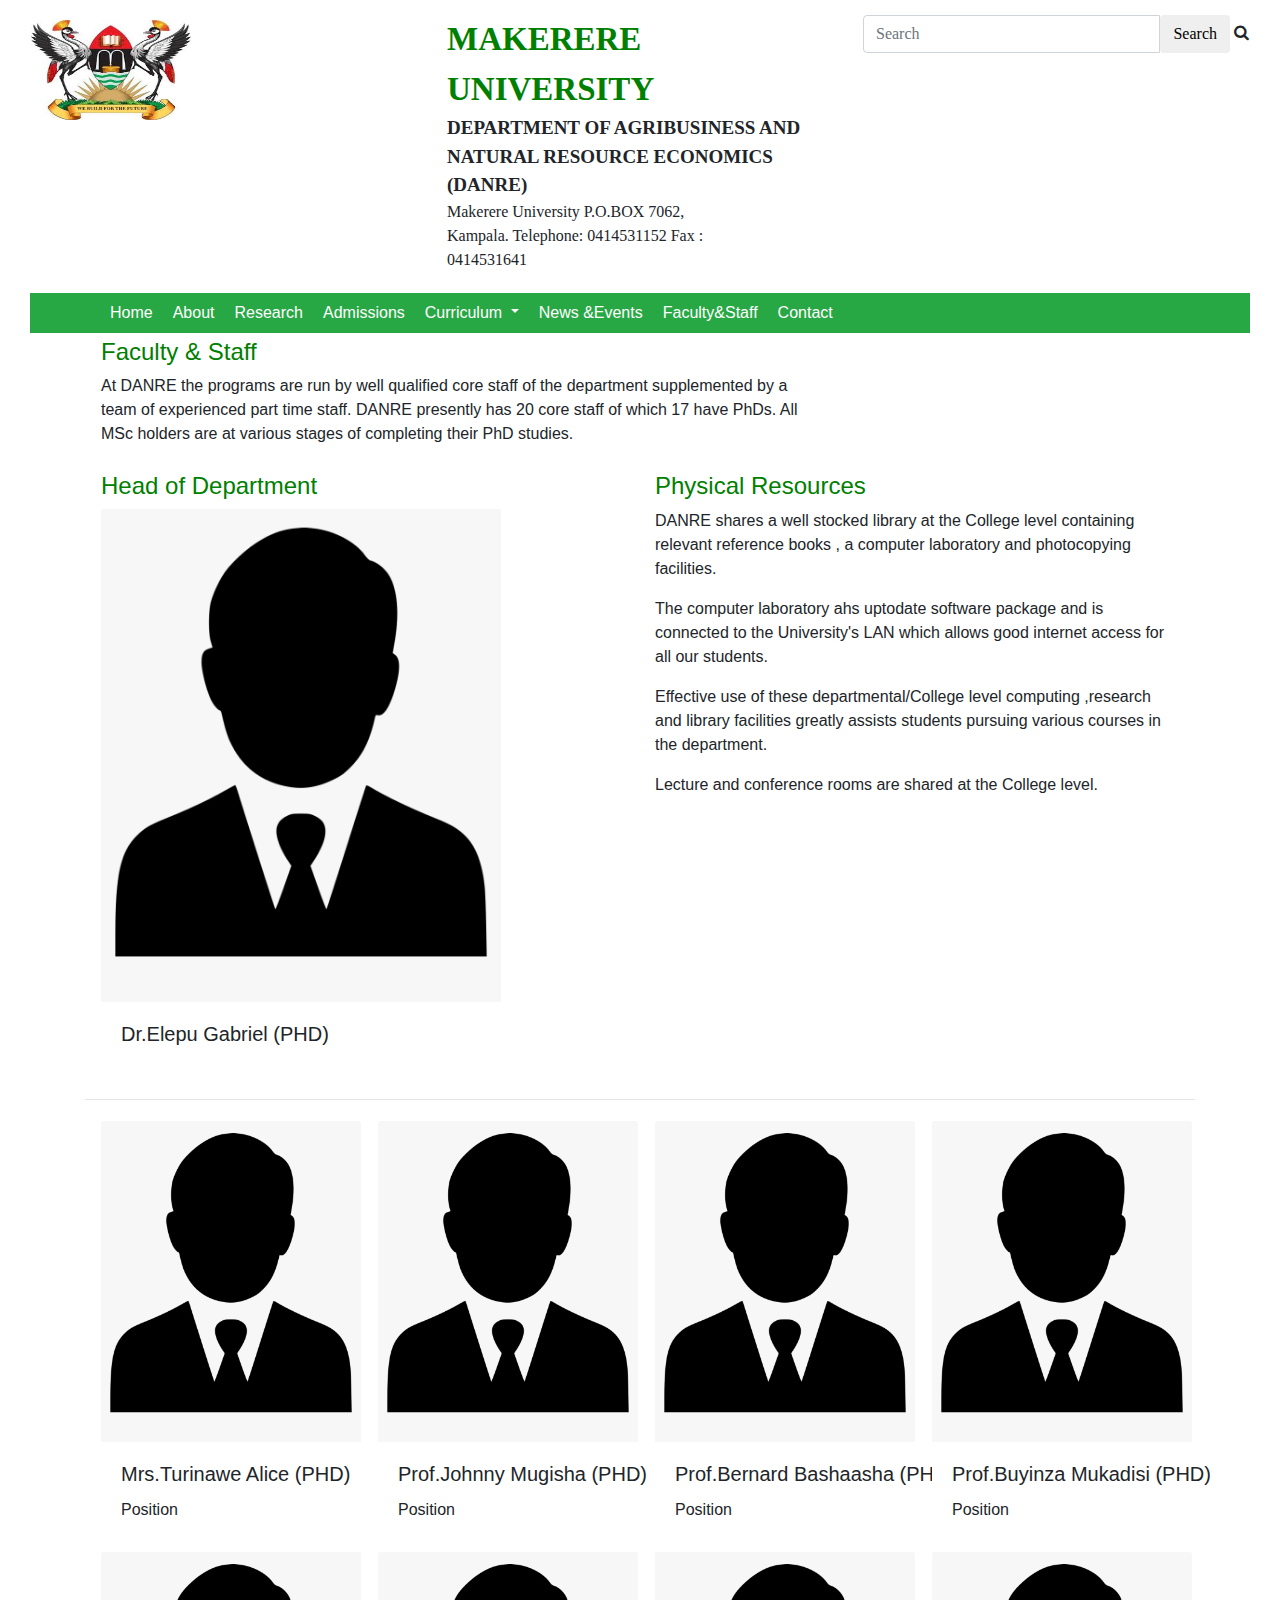
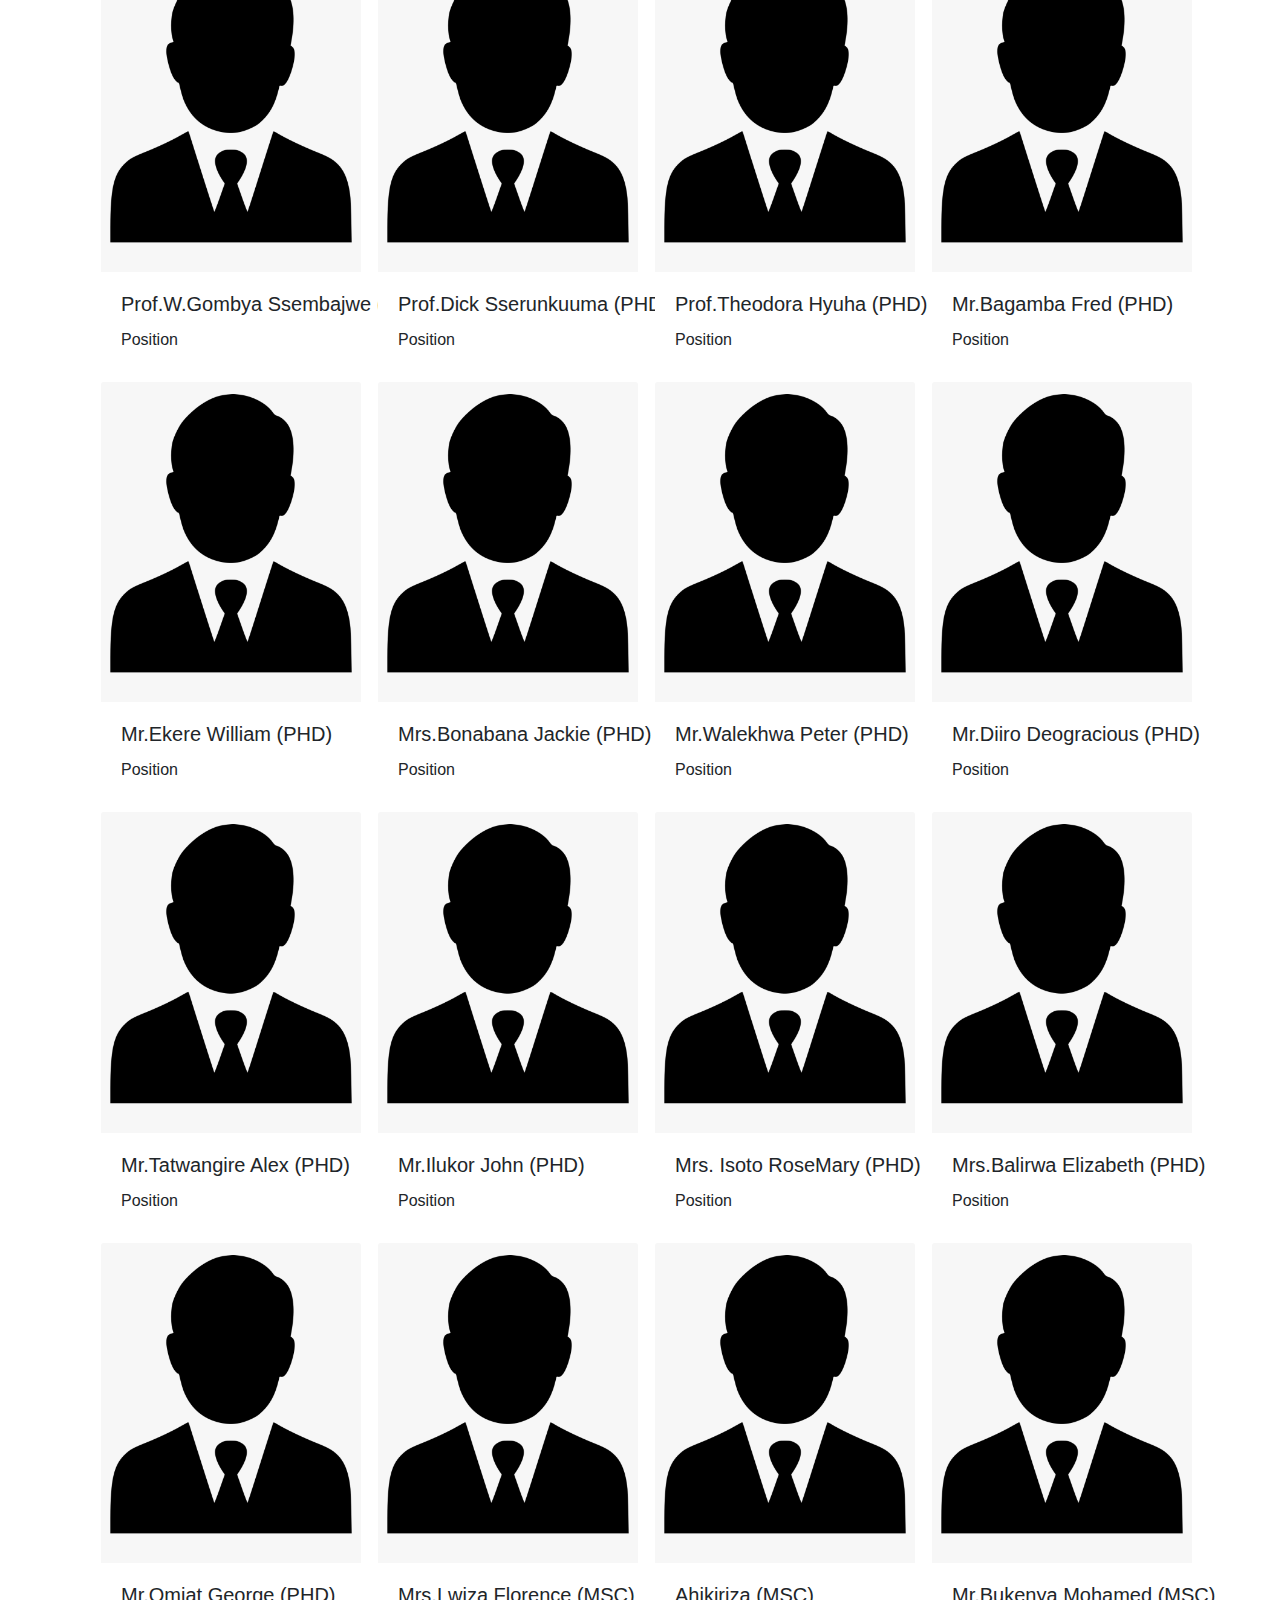
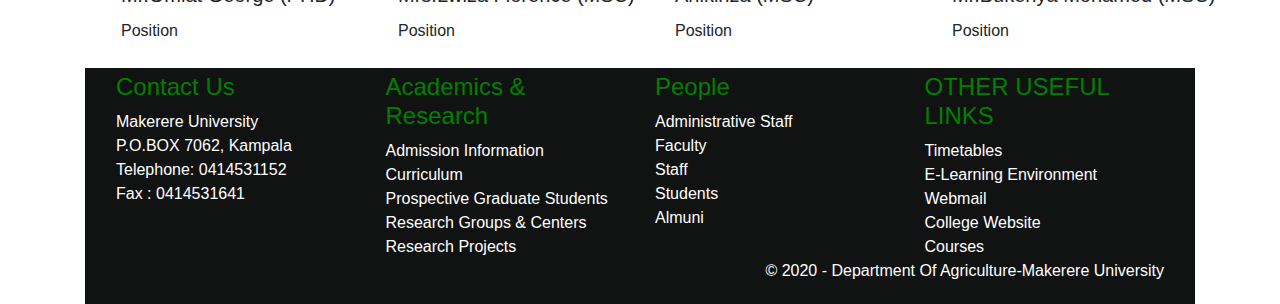
<file: views/profile.html>
<!DOCTYPE html>
    <html lang="en">
    <head>

    <meta charset="UTF-8">
    <meta name="viewport" content="width=device-width, initial-scale=1.0">
    <meta http-equiv="X-UA-Compatible" content="ie=edge">
    <meta name="author" content="Kiganda Ivan">
    <link rel="icon" href="../images/mak4-logo.jpg" sizes="32x32">
    <link rel="stylesheet" href="../assets/css/bootstrap.css">
    <link rel="stylesheet" href="../assets/css/bootstrap.min.css">
    <link rel="stylesheet" type="text/css" href="../assets/style.css">
    <link rel="stylesheet" type="text/css" href="../assets/css/bootstrap-reboot.min.css">
    <link rel="stylesheet" type="text/css" href="../assets/css/bootstrap-reboot.css">
    <link rel="stylesheet" type="text/css" href="../assets/css/font-awesome.css">
    <link rel="stylesheet" type="text/css" href="../assets/css/font-awesome.min.css">
    <link rel="stylesheet" type="text/css" href="../assets/font-awesome/css/font-awesome.css">
    <title>Department Of Agribusiness and Natural Resource Economics(DANRE) | Makerere University</title>
    <style>
        body{
            /* background-image:url('./images/must3.jpg'); */
            /* background-size: cover; */
            /* background-repeat:no-repeat; */
            
        }
        ul.nav li a,ul.nav li a:hover{
            color:white;
            padding: 10px;
        }
        ul.dropdown-menu li a{
            color:black;
            /* color:rgba(10,240,70,1); */
         }
         header{font-family:lucida;}
         header a,header a:hover{color:black;}
        div.dropdown-menu a.dropdown-item{
            color:black;
        }
        ul.dropdown-menu a.dropdown-item:hover{
            color:black;
        }
    </style>
</head>
<body>
            <header class="white-header" style="padding-top:10px;">

                <div class="container-fluid">
                    <div class="row" >
                        <div class="col-md-4 col-sm-12 col-xs-12">
                            <div class="navbar-brand">
                                <a href="#"><img  src="../images/mak4-logo.jpg" width="160px" height="100px" alt="MAKERERE LOGO" /></a>
                            </div>
                        </div>
                            <div class="col-md-4 col-sm-12 col-xs-12">
                                <span style="font-family:lucida console;font-size:33px;color:green;font-weight:bold;">MAKERERE UNIVERSITY </span><br>
                                <span style="font-family:lucida console;font-size:19px;font-weight:bold;">DEPARTMENT OF AGRIBUSINESS AND NATURAL RESOURCE ECONOMICS (DANRE)  </span>
                                                                <address style="text-align:left;width:70%">
                                <p>
                                    Makerere University
                                    P.O.BOX 7062, Kampala.
                                    Telephone: 0414531152  
                                    Fax : 0414531641</p></address>
                             
                            </div>
                            <div class="col-md-4 col-sm-12 col-xs-12">
                                <style type="text/css">
                                    input{
                                        border-color: green;
                                    }
                                </style>
                                    <form action="search-results.html" method="post">
                                <div class="input-group top-search-box-container">
                                    <input type="text" class="form-control top-search-box" name="search-term" id="search-term" placeholder="Search" required>
                                    <span class="input-group-btn">
                                        <input type ="submit" class="btn" value="Search"> <i class="fa fa-search" aria-hidden="true"></i>
                                    </span>
                                </div>

                            </form>

                            </div>

                </div>
            </header>
            
            
  

<div class="container-fluid">
<div class="col-lg-12 col-md-12">
<div class="navbar navbar-expand-md bg-success navbar-dark">
<div class="navbar-header">
<button type="button" class="navbar-toggler" data-toggle="collapse" data-target=".navbar-collapse">
<span class="navbar-toggler-icon"></span>
</button>
</div>

<div class="container">
<div class="col-lg-12 col-md-12">

<div class="navbar-collapse collapse">
<ul class="nav navbar-nav">
<li ><a href="../index.html">Home</a></li>
<li class="active">
<a href="aboutus.html"> About</a>
</li>
<li>
<a href="research.html">Research</span></a>
</li>
<li>
<a href="#admissions">Admissions</a>
</li>
<li class="dropdown">
<a class="dropdown-toggle" data-toggle="dropdown" data-hover="dropdown" href="#">Curriculum <span class="caret"></span></a>
<ul class="dropdown-menu">
<li><a class="dropdown-item" href="course1.html">BSc.Agriculture</a></li>
<li><a class="dropdown-item" href="course2.html">Bachelor of Agribusiness Management</a></li>
<li><a class="dropdown-item" href="course3.html">Masters in Agribusiness Management</a></li>
<li><a class="dropdown-item" href="course4.html">MSc. Agricultural and Applied Economics</a></li>
<li><a class="dropdown-item" href="course5.html">PhD Agricultural Economics</a></li>


</ul>
</li>
<li><a href="news.html">News &amp;Events</a></li>

<li><a href="profile.html">Faculty&Staff</a></li>

<li><a href="contactus.html">Contact</a></li>

</ul>
</div>


</div>

</div>



</div>
</div>
</div>

</div>

</ul>
</div>


</div>

</div>



</div>
</div>

</div>  
<div class="container">
                    <div class="row">
                            <div class="col-md-onset-4 col-md-8">
                                <section class="padding-b-30">

                                    <div id="faculty">
                                        <h4>Faculty & Staff</h4>
                                        <p>At DANRE the programs are run by well qualified core staff of the department supplemented
                                            by a team of experienced part time staff. DANRE presently has 20 core staff of which 17 have PhDs.
                                            All MSc holders are at various stages of completing their PhD studies.
                                        </p></div>

                                </section>
                            </div>
                        </div>
                        <div class="row">
                            <div class="col-md-6">
                                <h4 class="card-text">Head of Department</h4> 
                                <div class="card" style="width:400px">
                                <img class="card-img-top" src="../images/head1.png" alt="Card image" style="width:100%">
                                    <div class="card-body">
                                        <h5 class="card-title">Dr.Elepu Gabriel (PHD)</h5>
                                        
                                    </div>
                                </div>
                            </div>
                            <div class="col-md-6">
                                <h4>Physical Resources</h4>
                                <p>DANRE shares a well stocked library at the College level containing 
                                    relevant reference books , a computer laboratory and photocopying facilities.
                                </p>
                                   <p>
                                        The computer laboratory ahs uptodate software package and is 
                                        connected to the University's LAN which allows good internet access for all
                                        our students.
                                   </p>
                                   <p>
                                    Effective use of these departmental/College level computing ,research and library 
                                    facilities greatly assists students pursuing various courses in the department. 
                                    
                                   </p>
                                   <p>
                                        Lecture and conference rooms are shared at the College level.
                                   </p>
                            </div>
                        
                        </div>
                        <hr>
                        <div class="row">
                            <div class="col-md-3">
                                <div class="card" style="width:400px">
                                <img class="card-img-top" src="../images/head1.png" alt="Card image" style="width:65%">
                                    <div class="card-body">
                                        <h5 class="card-title">Mrs.Turinawe Alice (PHD)</h5>
                                        <p class="card-text">Position</p>
                                    </div>
                                </div>

                            </div>
                            <div class="col-md-3">
                                <div class="card" style="width:400px">
                                <img class="card-img-top" src="../images/head1.png" alt="Card image" style="width:65%">
                                    <div class="card-body">
                                        <h5 class="card-title">Prof.Johnny Mugisha (PHD)</h5>
                                        <p class="card-text">Position</p>
                                    </div>
                                </div>
                            </div>
                            <div class="col-md-3">
                                <div class="card" style="width:400px">
                                <img class="card-img-top" src="../images/head1.png" alt="Card image" style="width:65%">
                                    <div class="card-body">
                                        <h5 class="card-title">Prof.Bernard Bashaasha (PHD)</h5>
                                        <p class="card-text">Position</p>
                                    </div>
                                </div>
                            </div>
                            <div class="col-md-3">
                                <div class="card" style="width:400px">
                                <img class="card-img-top" src="../images/head1.png" alt="Card image" style="width:65%">
                                    <div class="card-body">
                                        <h5 class="card-title">Prof.Buyinza Mukadisi (PHD)</h5>
                                        <p class="card-text">Position</p>
                                    </div>
                                </div>
                            </div>
                        </div>
                        <div class="row">
                            <div class="col-md-3">
                                <div class="card" style="width:400px">
                                <img class="card-img-top" src="../images/head1.png" alt="Card image" style="width:65%">
                                    <div class="card-body">
                                        <h5 class="card-title">Prof.W.Gombya Ssembajwe (PHD)</h5>
                                        <p class="card-text">Position</p>
                                    </div>
                                </div>

                            </div>
                            <div class="col-md-3">
                                <div class="card" style="width:400px">
                                <img class="card-img-top" src="../images/head1.png" alt="Card image" style="width:65%">
                                    <div class="card-body">
                                        <h5 class="card-title">Prof.Dick Sserunkuuma (PHD)</h5>
                                        <p class="card-text">Position</p>
                                    </div>
                                </div>
                            </div>
                            <div class="col-md-3">
                                <div class="card" style="width:400px">
                                <img class="card-img-top" src="../images/head1.png" alt="Card image" style="width:65%">
                                    <div class="card-body">
                                        <h5 class="card-title">Prof.Theodora Hyuha (PHD)</h5>
                                        <p class="card-text">Position</p>
                                    </div>
                                </div>
                            </div>
                            <div class="col-md-3">
                                <div class="card" style="width:400px">
                                <img class="card-img-top" src="../images/head1.png" alt="Card image" style="width:65%">
                                    <div class="card-body">
                                        <h5 class="card-title">Mr.Bagamba Fred (PHD)</h5>
                                        <p class="card-text">Position</p>
                                    </div>
                                </div>
                            </div>
                        </div>
                        <div class="row">
                            <div class="col-md-3">
                                <div class="card" style="width:400px">
                                <img class="card-img-top" src="../images/head1.png" alt="Card image" style="width:65%">
                                    <div class="card-body">
                                        <h5 class="card-title">Mr.Ekere William (PHD)</h5>
                                        <p class="card-text">Position</p>
                                    </div>
                                </div>

                            </div>
                            <div class="col-md-3">
                                <div class="card" style="width:400px">
                                <img class="card-img-top" src="../images/head1.png" alt="Card image" style="width:65%">
                                    <div class="card-body">
                                        <h5 class="card-title">Mrs.Bonabana Jackie (PHD)</h5>
                                        <p class="card-text">Position</p>
                                    </div>
                                </div>
                            </div>
                            <div class="col-md-3">
                                <div class="card" style="width:400px">
                                <img class="card-img-top" src="../images/head1.png" alt="Card image" style="width:65%">
                                    <div class="card-body">
                                        <h5 class="card-title">Mr.Walekhwa Peter (PHD)</h5>
                                        <p class="card-text">Position</p>
                                    </div>
                                </div>
                            </div>
                            <div class="col-md-3">
                                <div class="card" style="width:400px">
                                <img class="card-img-top" src="../images/head1.png" alt="Card image" style="width:65%">
                                    <div class="card-body">
                                        <h5 class="card-title">Mr.Diiro Deogracious (PHD)</h5>
                                        <p class="card-text">Position</p>
                                    </div>
                                </div>
                            </div>
                        </div>
                        <div class="row">
                            <div class="col-md-3">
                                <div class="card" style="width:400px">
                                <img class="card-img-top" src="../images/head1.png" alt="Card image" style="width:65%">
                                    <div class="card-body">
                                        <h5 class="card-title">Mr.Tatwangire Alex (PHD)</h5>
                                        <p class="card-text">Position</p>
                                    </div>
                                </div>

                            </div>
                            <div class="col-md-3">
                                <div class="card" style="width:400px">
                                <img class="card-img-top" src="../images/head1.png" alt="Card image" style="width:65%">
                                    <div class="card-body">
                                        <h5 class="card-title">Mr.Ilukor John (PHD)</h5>
                                        <p class="card-text">Position</p>
                                    </div>
                                </div>
                            </div>
                            <div class="col-md-3">
                                <div class="card" style="width:400px">
                                <img class="card-img-top" src="../images/head1.png" alt="Card image" style="width:65%">
                                    <div class="card-body">
                                        <h5 class="card-title">Mrs. Isoto RoseMary (PHD)</h5>
                                        <p class="card-text">Position</p>
                                    </div>
                                </div>
                            </div>
                            <div class="col-md-3">
                                <div class="card" style="width:400px">
                                    <img class="card-img-top" src="../images/head1.png" alt="Card image" style="width:65%">
                                    <div class="card-body">
                                        <h5 class="card-title">Mrs.Balirwa Elizabeth (PHD)</h5>
                                        <p class="card-text">Position</p>
                                    </div>
                                </div>
                            </div>
                        </div>
                        <div class="row">
                            <div class="col-md-3">
                                <div class="card" style="width:400px">
                                <img class="card-img-top" src="../images/head1.png" alt="Card image" style="width:65%">
                                    <div class="card-body">
                                        <h5 class="card-title">Mr.Omiat George (PHD)</h5>
                                        <p class="card-text">Position</p>
                                    </div>
                                </div>

                            </div>
                            <div class="col-md-3">
                                <div class="card" style="width:400px">
                                <img class="card-img-top" src="../images/head1.png" alt="Card image" style="width:65%">
                                    <div class="card-body">
                                        <h5 class="card-title">Mrs.Lwiza Florence (MSC)</h5>
                                        <p class="card-text">Position</p>
                                    </div>
                                </div>
                            </div>
                            <div class="col-md-3">
                                <div class="card" style="width:400px">
                                <img class="card-img-top" src="../images/head1.png" alt="Card image" style="width:65%">
                                    <div class="card-body">
                                        <h5 class="card-title">Ahikiriza (MSC)</h5>
                                        <p class="card-text">Position</p>
                                    </div>
                                </div>
                            </div>
                            <div class="col-md-3">
                                <div class="card" style="width:400px">
                                <img class="card-img-top" src="../images/head1.png" alt="Card image" style="width:65%">
                                    <div class="card-body">
                                        <h5 class="card-title">Mr.Bukenya Mohamed (MSC)</h5>
                                        <p class="card-text">Position</p>
                                    </div>
                                </div>
                            </div>
                        </div>
            <style>
                h4{color:green;}
                a,a:hover{color:white;}
            </style>
            <footer  style="background-color:hsla(200,3%,7%,1); color:white;">
            <div class="container-fluid">
                <div class="row">
                    <div class="col-md-3 col-xs-6 col-sm-4">
                        <h4>Contact Us</h4>
                        <address>
                        Makerere University <br>
                                    P.O.BOX 7062, Kampala <br>
                                    Telephone: 0414531152  <br>
                                    Fax : 0414531641
                                  </address>
                            
                    </div>
                    <div class="col-md-3 col-xs-6 col-sm-4 white-text">
                        <h4>Academics &amp; Research</h4>
                        <a href="#">Admission Information</a><br>
                        <a href="#">Curriculum</a><br>
                        <a href="#"> Prospective Graduate Students</a>
                        <a href="#">Research Groups &amp; Centers </a>
                        <a href="#">Research Projects </a>
                    </div>
                    <div class="col-md-3 col-xs-6 col-sm-4 white-text">
                        <h4>People</h4>
                        <a href="#">Administrative Staff</a><br>
                        <a href="#">Faculty</a><br>
                         <a href="#">Staff</a><br>
                         <a href="#">Students</a><br>
                        <a href="#" target="_blank">Almuni</a>
                        
                       
                    </div>
                    <div class="col-md-3 col-xs-6 col-sm-4 white-text">
                        <h4>OTHER USEFUL LINKS</h4>
                        <a href="#" target="_blank">Timetables</a><br>
                        <a href="#" target="_blank">E-Learning Environment</a><br>
                        <a href="#" target="_blank">Webmail</a><br>
                        <a href="https://caes.mak.ac.ug" target="_blank">College Website</a><br>
                         <a href="https://courses.mak.ac.ug/courses" target="_blank">Courses</a>
                        
                    </div>
                    <div class="col-md-12 col-xs-12 col-sm-8 white-text text-right margin-t-30 margin-b-30">
                        <p>&copy; 2020 - Department Of Agriculture-Makerere University </p>
                    </div>
                </div>

            </div>
        </footer>
        <script src="../assets/js/jquery.min.js"></script>
        <script src="../assets/jquery/jquery-3.1.0.min.js"></script>
        <script src="../assets/js/modernizr.js"></script>
        <script src="../assets/js/bootstrap.min.js"></script>
        <script src="../assets/js/bootstrap.js"></script>


    </body>
    </html>
</file>
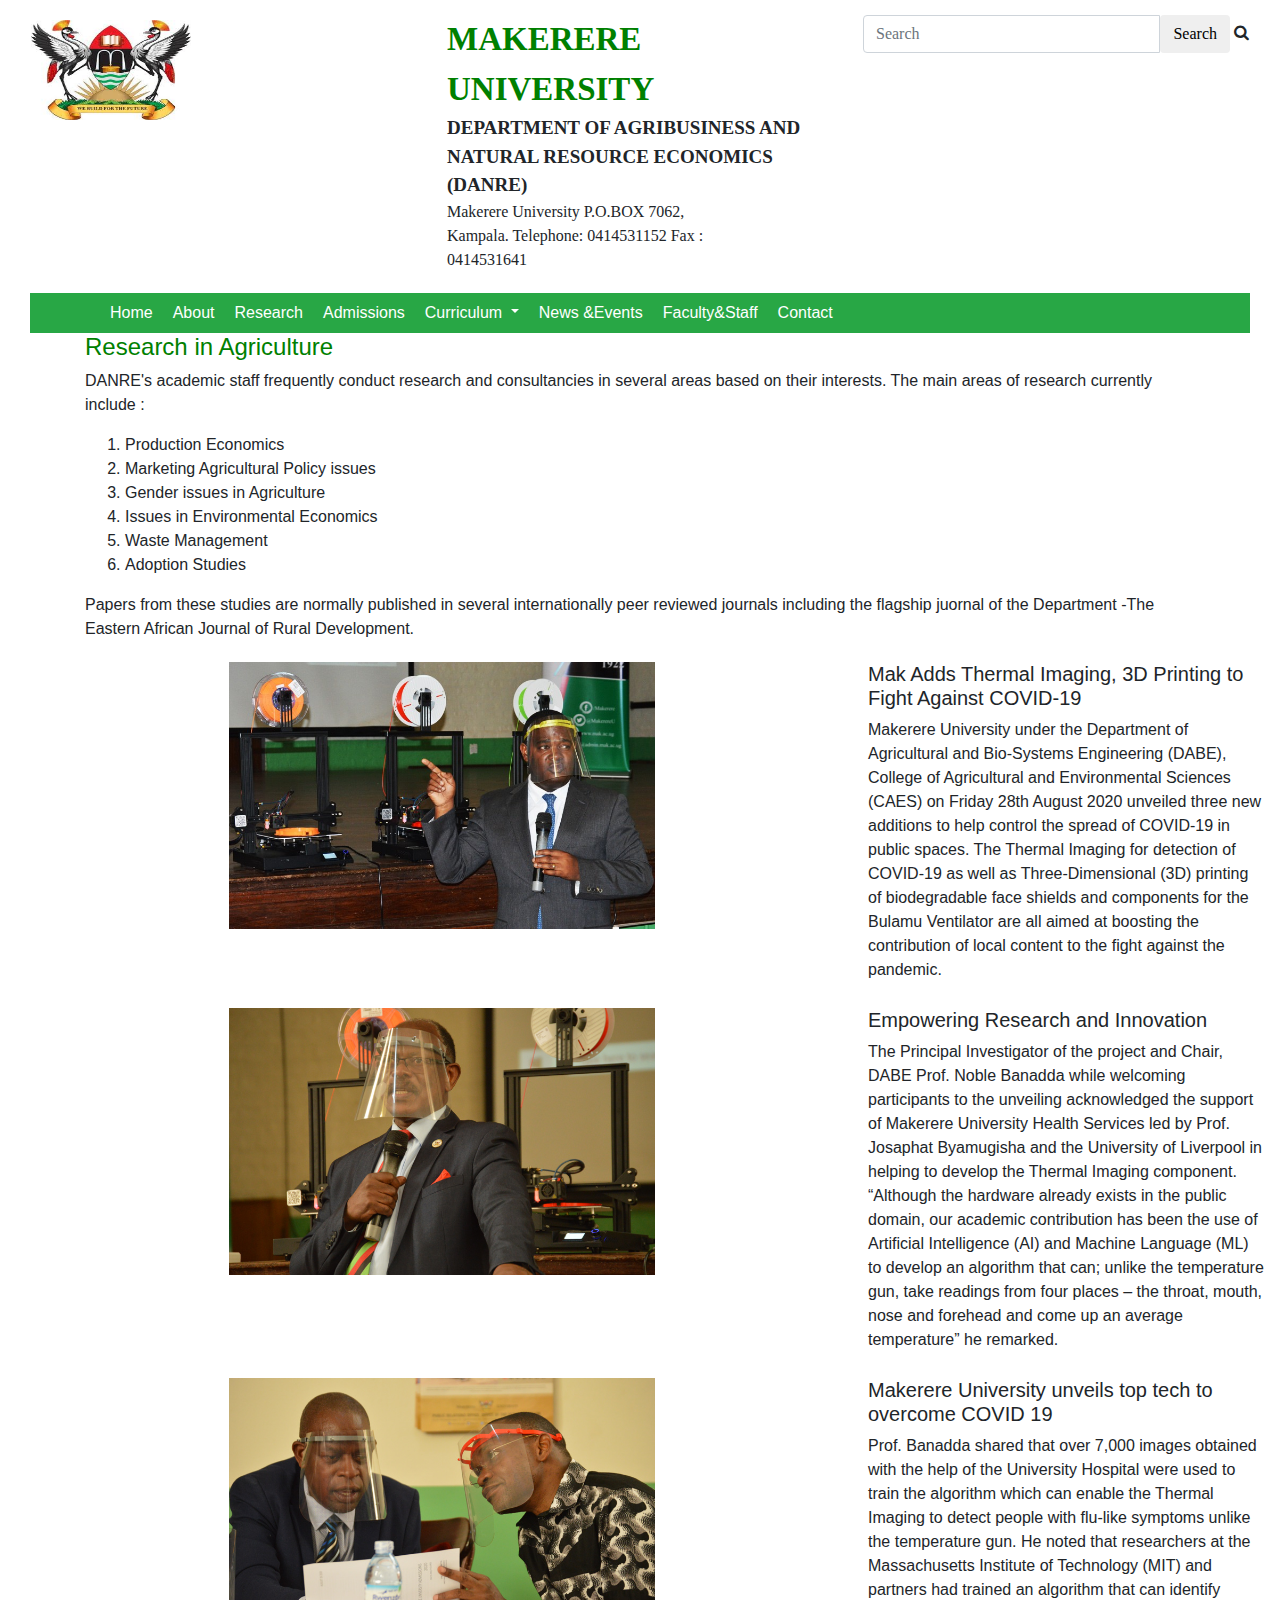
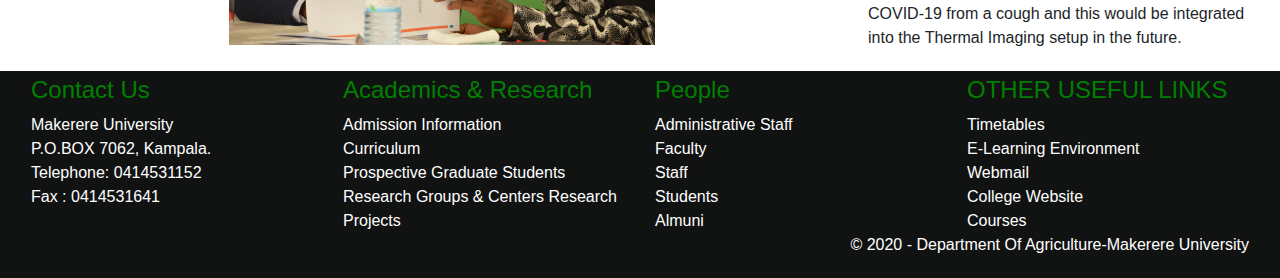
<file: views/research.html>
<!DOCTYPE html>
    <html lang="en">
    <head>

    <meta charset="UTF-8">
    <meta name="viewport" content="width=device-width, initial-scale=1.0">
    <meta http-equiv="X-UA-Compatible" content="ie=edge">
    <meta name="author" content="Kiganda Ivan">
    <link rel="icon" href="../images/mak4-logo.jpg" sizes="32x32">
    <link rel="stylesheet" href="../assets/css/bootstrap.css">
    <link rel="stylesheet" href="../assets/css/bootstrap.min.css">
    <link rel="stylesheet" type="text/css" href="../assets/style.css">
    <link rel="stylesheet" type="text/css" href="../assets/css/bootstrap-reboot.min.css">
    <link rel="stylesheet" type="text/css" href="../assets/css/bootstrap-reboot.css">
    <link rel="stylesheet" type="text/css" href="../assets/css/font-awesome.css">
    <link rel="stylesheet" type="text/css" href="../assets/css/font-awesome.min.css">
    <link rel="stylesheet" type="text/css" href="../assets/font-awesome/css/font-awesome.css">
    <title>Department Of Agribusiness and Natural Resource Economics(DANRE) | Makerere University</title>
    <style>
        body{
            /* background-image:url('./images/must3.jpg'); */
            /* background-size: cover; */
            /* background-repeat:no-repeat; */
            
        }
        ul.nav li a,ul.nav li a:hover{
            color:white;
            padding: 10px;
        }
        ul.dropdown-menu li a{
            color:black;
            /* color:rgba(10,240,70,1); */
         }
         header{font-family:lucida;}
         header a,header a:hover{color:black;}
        div.dropdown-menu a.dropdown-item{
            color:black;
        }
        ul.dropdown-menu a.dropdown-item:hover{
            color:black;
        }
    </style>
</head>
<body>
            <header class="white-header" style="padding-top:10px;">

                <div class="container-fluid">
                    <div class="row" >
                        <div class="col-md-4 col-sm-12 col-xs-12">
                            <div class="navbar-brand">
                                <a href="#"><img  src="../images/mak4-logo.jpg" width="160px" height="100px" alt="MAKERERE LOGO" /></a>
                            </div>
                        </div>
                            <div class="col-md-4 col-sm-12 col-xs-12">
                                <span style="font-family:lucida console;font-size:33px;color:green;font-weight:bold;">MAKERERE UNIVERSITY </span><br>
                                <span style="font-family:lucida console;font-size:19px;font-weight:bold;">DEPARTMENT OF AGRIBUSINESS AND NATURAL RESOURCE ECONOMICS (DANRE)  </span>
                                                                <address style="text-align:left;width:70%">
                                <p>
                                    Makerere University
                                    P.O.BOX 7062, Kampala.
                                    Telephone: 0414531152  
                                    Fax : 0414531641</p></address>
                             
                            </div>
                            <div class="col-md-4 col-sm-12 col-xs-12">
                                <style type="text/css">
                                    input{
                                        border-color: green;
                                    }
                                </style>
                                    <form action="search-results.html" method="post">
                                <div class="input-group top-search-box-container">
                                    <input type="text" class="form-control top-search-box" name="search-term" id="search-term" placeholder="Search" required>
                                    <span class="input-group-btn">
                                        <input type ="submit" class="btn" value="Search"> <i class="fa fa-search" aria-hidden="true"></i>
                                    </span>
                                </div>

                            </form>

                            </div>


                </div>
            </header>
            
            
  

            <div class="container-fluid">
<div class="col-lg-12 col-md-12">
<div class="navbar navbar-expand-md bg-success navbar-dark">
<div class="navbar-header">
<button type="button" class="navbar-toggler" data-toggle="collapse" data-target=".navbar-collapse">
<span class="navbar-toggler-icon"></span>
</button>
</div>

<div class="container">
<div class="col-lg-12 col-md-12">

<div class="navbar-collapse collapse">
<ul class="nav navbar-nav">
<li ><a href="../index.html">Home</a></li>
<li class="active">
<a href="aboutus.html"> About</a>
</li>
<li class="active">
<a href="research.html">Research</span></a>
</li>
<li>
<a href="aboutus.html#admissions">Admissions</a>
</li>
<li class="dropdown">
<a class="dropdown-toggle" data-toggle="dropdown" data-hover="dropdown" href="#">Curriculum <span class="caret"></span></a>
<ul class="dropdown-menu">
<li><a class="dropdown-item" href="course1.html">BSc.Agriculture</a></li>
<li><a class="dropdown-item" href="course2.html">Bachelor of Agribusiness Management</a></li>
<li><a class="dropdown-item" href="course3.html">Masters in Agribusiness Management</a></li>
<li><a class="dropdown-item" href="course4.html">MSc. Agricultural and Applied Economics</a></li>
<li><a class="dropdown-item" href="course5.html">PhD Agricultural Economics</a></li>


</ul>
</li>
<li><a href="news.html">News &amp;Events</a></li>

<li><a href="profile.html">Faculty&Staff</a></li>

<li><a href="contactus.php">Contact</a></li>

</ul>
</div>


</div>

</div>



</div>
</div>
</div>

</div>

</ul>
</div>


</div>

</div>



</div>
</div>

</div>  

</div> 
 <div class="container margin-t-90 padding-b-30">
        <h4 class="font-light">
                        Research in Agriculture
                    </h4>
         <p>
            DANRE's academic staff frequently conduct research and consultancies in several areas
            based on their interests. The main areas of research currently include :
        </p>
            <ol>
                <li>Production Economics</li>
                <li>Marketing Agricultural Policy issues</li>
                <li>Gender issues in Agriculture</li>
                <li>Issues in Environmental Economics</li>
                <li>Waste Management</li>
                <li>Adoption Studies</li>
            </ol>
         <p>Papers from these studies are normally published in several internationally peer reviewed
            journals including the flagship juornal of the Department -The Eastern African Journal 
            of Rural Development.
         </p>
                </div>

            </div>

            <div class="row">
    
                    <div class="col-md-6 offset-2">

                            
                            <img class="img-responsive" 
                                    src="../images/a.jpg" alt="research-image" style="width: 70%;" />
                     </div>
                        <div class="col-md-4 ">
                          <h5>Mak Adds Thermal Imaging, 3D Printing to Fight Against COVID-19</h5>
                            <p>Makerere University under the Department of Agricultural and Bio-Systems Engineering (DABE), College of Agricultural and Environmental Sciences (CAES) on Friday 28th August 2020 unveiled three new additions to help control the spread of COVID-19 in public spaces. The Thermal Imaging for detection of COVID-19 as well as Three-Dimensional (3D) printing of biodegradable face shields and components for the Bulamu Ventilator are all aimed at boosting the contribution of local content to the fight against the pandemic.</p>
                        </div>
                    </div>
                
                    <div class="row">
    
        <div class="col-md-6 offset-2">

                
                <img class="img-responsive" 
                        src="../images/get.jpg" alt="research-image" style="width: 70%;" />
         </div>
            <div class="col-md-4">
              <h5>Empowering Research and Innovation </h5>
                <p>The Principal Investigator of the project and Chair, DABE Prof. Noble Banadda while welcoming participants to the unveiling acknowledged the support of Makerere University Health Services led by Prof. Josaphat Byamugisha and the University of Liverpool in helping to develop the Thermal Imaging component.

“Although the hardware already exists in the public domain, our academic contribution has been the use of Artificial Intelligence (AI) and Machine Language (ML) to develop an algorithm that can; unlike the temperature gun, take readings from four places – the throat, mouth, nose and forehead and come up an average temperature” he remarked.</p>
            </div>
        </div>
        <div class="row">
    
        <div class="col-md-6 offset-2">
                <img class="img-responsive" 
                        src="../images/get1.jpg" alt="research-image"  style="width: 70%;"/>
         </div>
            <div class="col-md-4">
              <h5>Makerere University unveils top tech to overcome COVID 19 </h5>
                <p>Prof. Banadda shared that over 7,000 images obtained with the help of the University Hospital were used to train the algorithm which can enable the Thermal Imaging to detect people with flu-like symptoms unlike the temperature gun. He noted that researchers at the Massachusetts Institute of Technology (MIT) and partners had trained an algorithm that can identify COVID-19 from a cough and this would be integrated into the Thermal Imaging setup in the future.</p>
            </div>
        </div>
       
            <style>
                h4{color:green;}
                a,a:hover{color:white;}
            </style>
            <footer  style="background-color:hsla(200,3%,7%,1); color:white;">
            <div class="container-fluid">
                <div class="row">
                    <div class="col-md-3 col-xs-6 col-sm-4">
                        <h4>Contact Us</h4>
                        <address>
                        Makerere University <br>
                                    P.O.BOX 7062, Kampala. <br>
                                    Telephone: 0414531152  <br>
                                    Fax : 0414531641
                    </address>
                            
                    </div>
                    <div class="col-md-3 col-xs-6 col-sm-4 white-text">
                        <h4>Academics &amp; Research</h4>
                        <a href="#">Admission Information</a><br>
                        <a href="#">Curriculum</a><br>
                        <a href="#"> Prospective Graduate Students</a>
                        <a href="#">Research Groups &amp; Centers </a>
                        <a href="#">Research Projects </a>
                    </div>
                    <div class="col-md-3 col-xs-6 col-sm-4 white-text">
                        <h4>People</h4>
                        <a href="#">Administrative Staff</a><br>
                        <a href="#">Faculty</a><br>
                         <a href="#">Staff</a><br>
             <a href="#">Students</a><br>
                        <a href="#" target="_blank">Almuni</a>
                        
                       
                    </div>
                    <div class="col-md-3 col-xs-6 col-sm-4 white-text">
                        <h4>OTHER USEFUL LINKS</h4>
                        <a href="#" target="_blank">Timetables</a><br>
                        <a href="#" target="_blank">E-Learning Environment</a><br>
                        <a href="#" target="_blank">Webmail</a><br>
            <a href="https://caes.mak.ac.ug" target="_blank">College Website</a><br>
             <a href="https://courses.mak.ac.ug/courses" target="_blank">Courses</a>
            
                    </div>
                    <div class="col-md-12 col-xs-12 col-sm-8 white-text text-right margin-t-30 margin-b-30">
                        <p>&copy; 2020 - Department Of Agriculture-Makerere University </p>
                    </div>
                </div>

            </div>
        </footer>
        <script src="../assets/js/jquery.min.js"></script>
        <script src="../assets/jquery/jquery-3.1.0.min.js"></script>
        <script src="../assets/js/modernizr.js"></script>
        <script src="../assets/js/bootstrap.min.js"></script>
        <script src="../assets/js/bootstrap.js"></script>

    </body>
    </html>
</file>
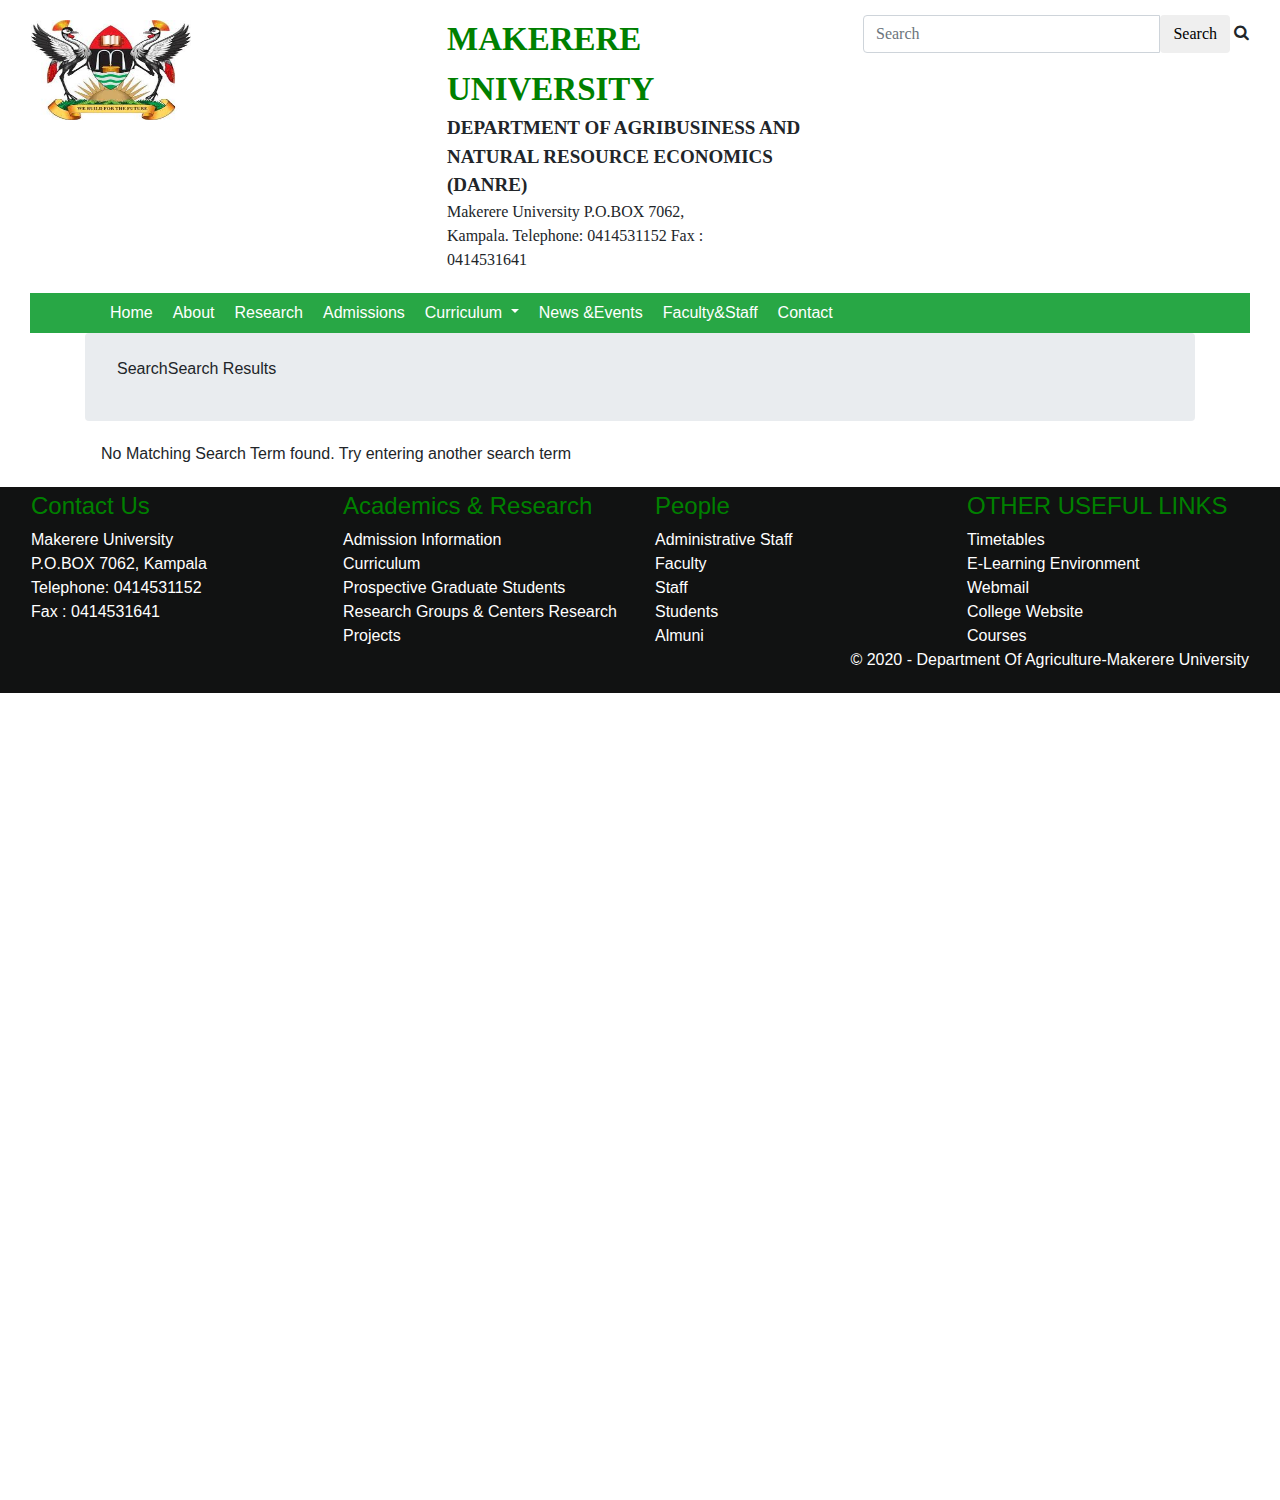
<file: views/search-results.html>
<!DOCTYPE html>
    <html lang="en">
    <head>

    <meta charset="UTF-8">
    <meta name="viewport" content="width=device-width, initial-scale=1.0">
    <meta http-equiv="X-UA-Compatible" content="ie=edge">
    <meta name="author" content="Kiganda Ivan">
    <link rel="icon" href="../images/mak4-logo.jpg" sizes="32x32">
    <link rel="stylesheet" href="../assets/css/bootstrap.css">
    <link rel="stylesheet" href="../assets/css/bootstrap.min.css">
    <link rel="stylesheet" type="text/css" href="../assets/style.css">
    <link rel="stylesheet" type="text/css" href="../assets/css/bootstrap-reboot.min.css">
    <link rel="stylesheet" type="text/css" href="../assets/css/bootstrap-reboot.css">
    <link rel="stylesheet" type="text/css" href="../assets/css/font-awesome.css">
    <link rel="stylesheet" type="text/css" href="../assets/css/font-awesome.min.css">
    <link rel="stylesheet" type="text/css" href="../assets/font-awesome/css/font-awesome.css">
    <title>Department Of Agribusiness and Natural Resource Economics(DANRE) | Makerere University</title>
    <style>
        body{
            /* background-image:url('./images/must3.jpg'); */
            /* background-size: cover; */
            /* background-repeat:no-repeat; */
            
        }
        ul.nav li a,ul.nav li a:hover{
            color:white;
            padding: 10px;
        }
        ul.dropdown-menu li a{
            color:black;
            /* color:rgba(10,240,70,1); */
         }
         header{font-family:lucida;}
         header a,header a:hover{color:black;}
        div.dropdown-menu a.dropdown-item{
            color:black;
        }
        ul.dropdown-menu a.dropdown-item:hover{
            color:black;
        }
    </style>
</head>
<body>
            <header class="white-header" style="padding-top:10px;">

                <div class="container-fluid">
                    <div class="row" >
                        <div class="col-md-4 col-sm-12 col-xs-12">
                            <div class="navbar-brand">
                                <a href="#"><img  src="../images/mak4-logo.jpg" width="160px" height="100px" alt="MAKERERE LOGO" /></a>
                            </div>
                        </div>
                            <div class="col-md-4 col-sm-12 col-xs-12">
                                <span style="font-family:lucida console;font-size:33px;color:green;font-weight:bold;">MAKERERE UNIVERSITY </span><br>
                                <span style="font-family:lucida console;font-size:19px;font-weight:bold;">DEPARTMENT OF AGRIBUSINESS AND NATURAL RESOURCE ECONOMICS (DANRE)  </span>
                                 <address style="text-align:left;width:70%">
                                <p>
                                    Makerere University
                                    P.O.BOX 7062, Kampala.
                                    Telephone: 0414531152  
                                    Fax : 0414531641</p></address>
                             
                             
                            </div>
                            <div class="col-md-4 col-sm-12 col-xs-12">
                               
                                <style type="text/css">
                                    input{
                                        border-color: green;
                                    }
                                </style>
                                    <form action="search-results.html" method="post">
                                <div class="input-group top-search-box-container">
                                    <input type="text" class="form-control top-search-box" name="search-term" id="search-term" placeholder="Search" required>
                                    <span class="input-group-btn">
                                        <input type ="submit" class="btn" value="Search"> <i class="fa fa-search" aria-hidden="true"></i>
                                    </span>
                                </div>

                            </form>

                            </div>


                </div>
            </header>
            
            
  

            <div class="container-fluid">
<div class="col-lg-12 col-md-12">
<div class="navbar navbar-expand-md bg-success navbar-dark">
<div class="navbar-header">
<button type="button" class="navbar-toggler" data-toggle="collapse" data-target=".navbar-collapse">
<span class="navbar-toggler-icon"></span>
</button>
</div>

<div class="container">
<div class="col-lg-12 col-md-12">

<div class="navbar-collapse collapse">
<ul class="nav navbar-nav">
<li ><a href="../index.html">Home</a></li>
<li class="active">
<a href="aboutus.html"> About</a>
</li>
<li>
<a href="research.html">Research</span></a>
</li>
<li>
<a href="#admissions">Admissions</a>
</li>
<li class="dropdown">
<a class="dropdown-toggle" data-toggle="dropdown" data-hover="dropdown" href="#">Curriculum <span class="caret"></span></a>
<ul class="dropdown-menu">
<li><a class="dropdown-item" href="course1.html">BSc.Agriculture</a></li>
<li><a class="dropdown-item" href="course2.html">Bachelor of Agribusiness Management</a></li>
<li><a class="dropdown-item" href="course3.html">Masters in Agribusiness Management</a></li>
<li><a class="dropdown-item" href="course4.html">MSc. Agricultural and Applied Economics</a></li>
<li><a class="dropdown-item" href="course5.html">PhD Agricultural Economics</a></li>


</ul>
</li>
<li><a href="../index.html#newssection">News &amp;Events</a></li>

<li><a href="profile.html">Faculty&Staff</a></li>

<li><a href="contactus.html">Contact</a></li>

</ul>
</div>


</div>

</div>



</div>
</div>
</div>

</div>

</ul>
</div>


</div>

</div>



</div>
</div>

</div>  
 <div class="container margin-t-90 padding-b-30">

            <div id="breadcrumb" class="col-md-12 col-sm-12 col-xs-12 breadcrumb">

                <div id="small-header" class="small-header">
                    <div id="hbreadcrumb" class="pull-left">
                        <ol class="hbreadcrumb breadcrumb">
                            <li>Search</li>
                            <li class="active">
                                Search Results
                            </li>
                        </ol>
                    </div>
                    <h1 class="font-light">
                    
                    </h1>
                   
                </div>

            </div>

          

            <div class="row">
                <div class="col-lg-12 col-md-12 col-sm-12 col-xs-12 ">
				    						
						 <p> No Matching Search Term found. Try entering another search term </p>
						
                       
                   <!--  

                    <div class="">
                        <ul class="pagination">
                            <li class="active"><a href="?page=1" title="Go to page 1 of results">1</a></li>
                            <li class=""><a href="?page=2" title="Go to page 2 of results">2</a></li>
                            <li class=""><a href="?page=3" title="Go to page 3 of results">3</a></li>
                        </ul>
                    </div>
                   -->

                </div>
                
            </div>



        </div> <style>
                h4{color:green;}
                a,a:hover{color:white;}
            </style>
            <footer  style="background-color:hsla(200,3%,7%,1); color:white;">
            <div class="container-fluid">
                <div class="row">
                    <div class="col-md-3 col-xs-6 col-sm-4">
                        <h4>Contact Us</h4>
                        <address>
                        Makerere University <br>
                                    P.O.BOX 7062, Kampala <br>
                                    Telephone: 0414531152  <br>
                                    Fax : 0414531641
                                  </address>
                            
                    </div>
                    <div class="col-md-3 col-xs-6 col-sm-4 white-text">
                        <h4>Academics &amp; Research</h4>
                        <a href="#">Admission Information</a><br>
                        <a href="#">Curriculum</a><br>
                        <a href="#"> Prospective Graduate Students</a>
                        <a href="#">Research Groups &amp; Centers </a>
                        <a href="#">Research Projects </a>
                    </div>
                    <div class="col-md-3 col-xs-6 col-sm-4 white-text">
                        <h4>People</h4>
                        <a href="#">Administrative Staff</a><br>
                        <a href="#">Faculty</a><br>
                         <a href="#">Staff</a><br>
                         <a href="#">Students</a><br>
                        <a href="#" target="_blank">Almuni</a>
                        
                       
                    </div>
                    <div class="col-md-3 col-xs-6 col-sm-4 white-text">
                        <h4>OTHER USEFUL LINKS</h4>
                        <a href="#" target="_blank">Timetables</a><br>
                        <a href="#" target="_blank">E-Learning Environment</a><br>
                        <a href="#" target="_blank">Webmail</a><br>
                        <a href="https://caes.mak.ac.ug" target="_blank">College Website</a><br>
                         <a href="https://courses.mak.ac.ug/courses" target="_blank">Courses</a>
                        
                    </div>
                    <div class="col-md-12 col-xs-12 col-sm-8 white-text text-right margin-t-30 margin-b-30">
                        <p>&copy; 2020 - Department Of Agriculture-Makerere University </p>
                    </div>
                </div>

            </div>
        </footer>
        <script src="../assets/js/jquery.min.js"></script>
        <script src="../assets/jquery/jquery-3.1.0.min.js"></script>
        <script src="../assets/js/modernizr.js"></script>
        <script src="../assets/js/bootstrap.min.js"></script>
        <script src="../assets/js/bootstrap.js"></script>


    </body>
    </html>
</file>
<file: assets/style.css>
body{
	margin: 0px auto;
	height: 1500px;
  overflow-x: hidden;
  font-family: lucida;
}
.carousel-inner img {
      width: 100%;
  }
  div.card{
    /*border-radius: 100%;*/
    border: none;
  }
  div.row{
  	padding: 5px 16px;
  }
  div.carousel-item img{
  	width: 100%;
  	height: 500px;
  }
div#footer{
	padding: 12px 16px;
	width: 100%;
	height: 400px;
}
</file>
